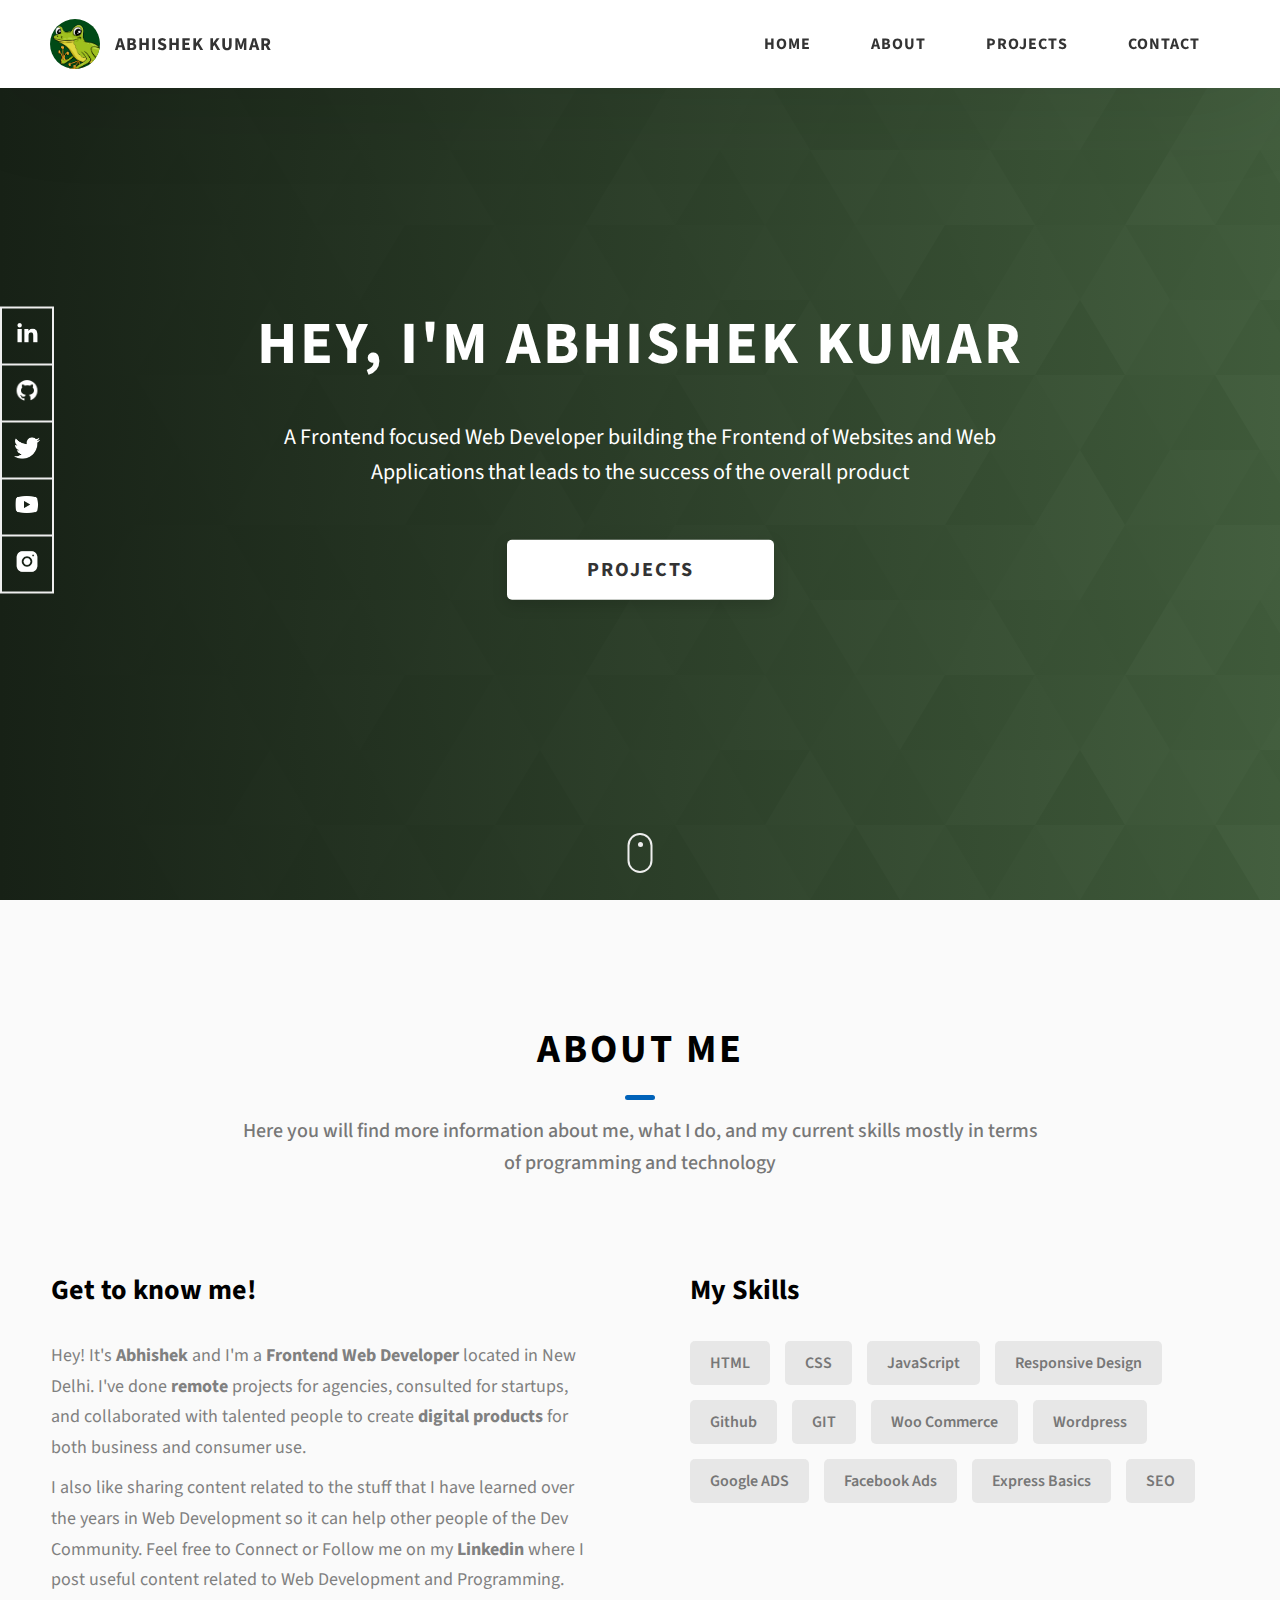
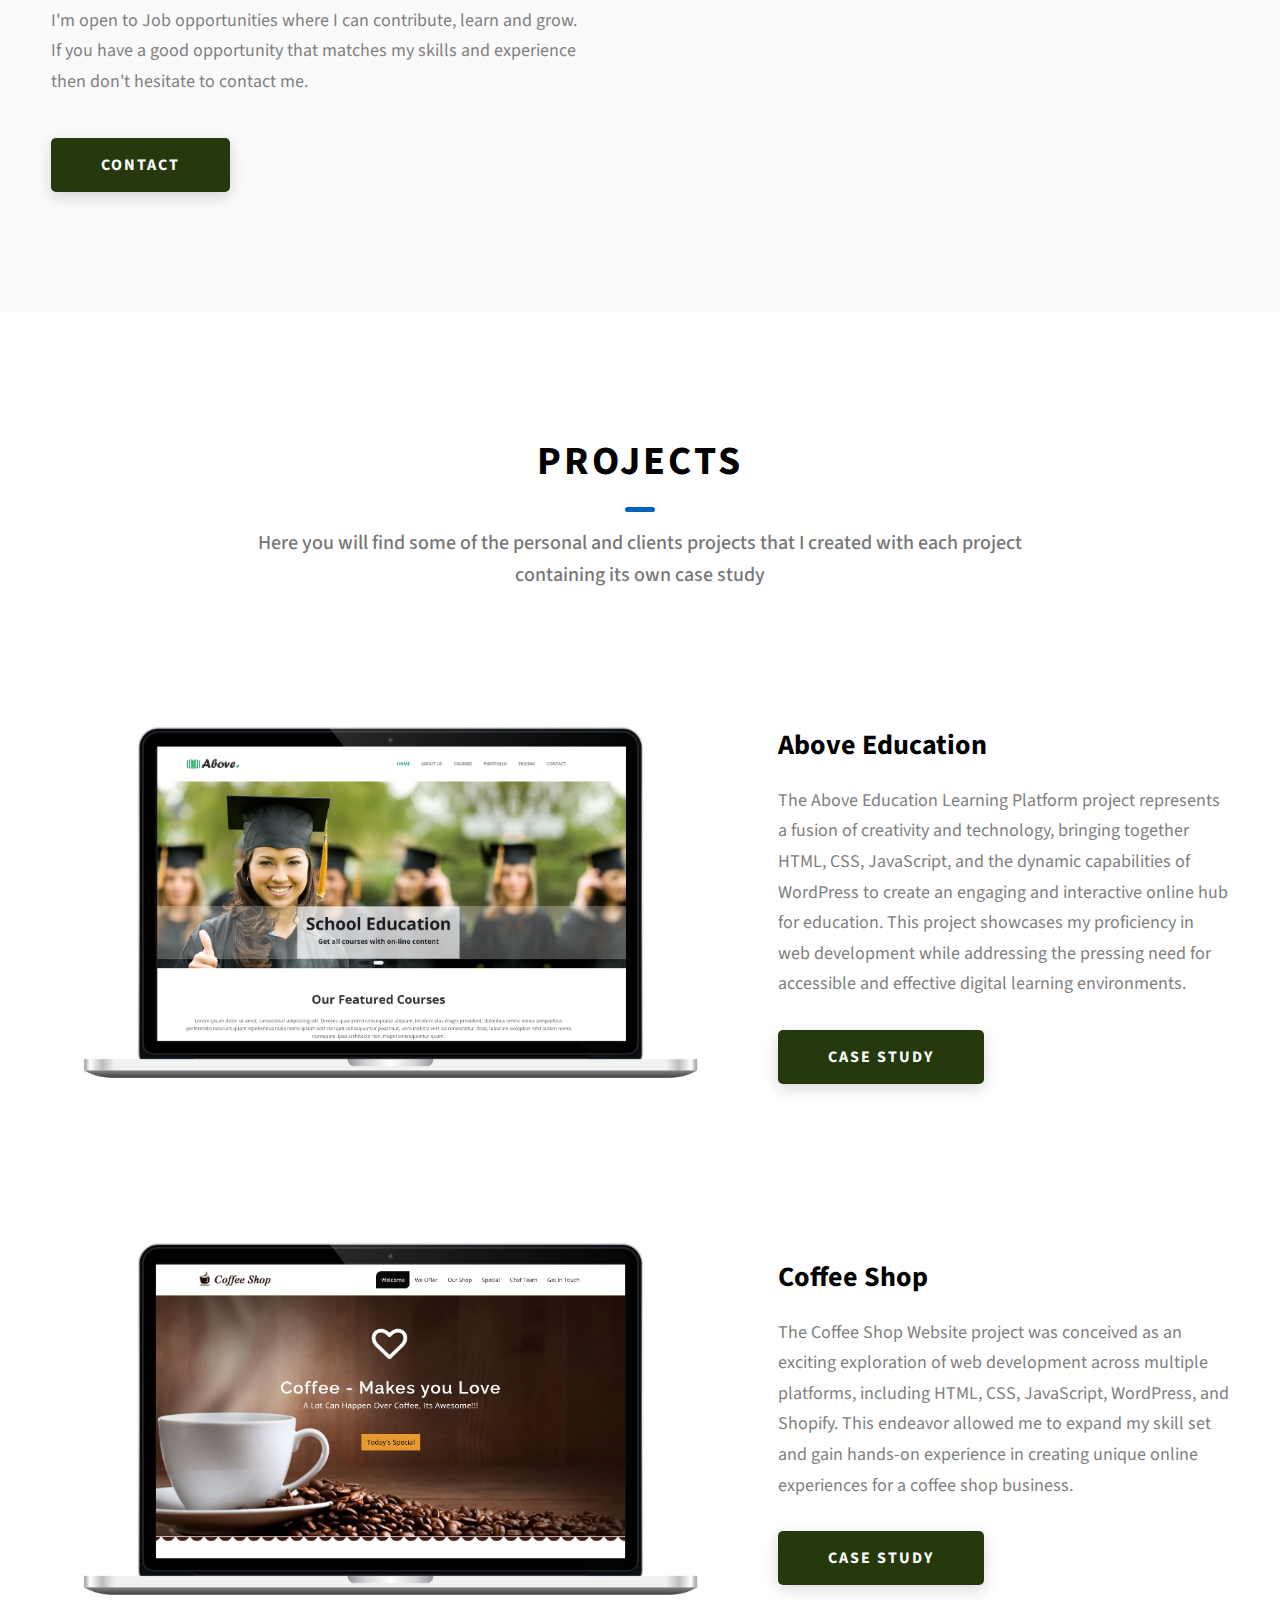
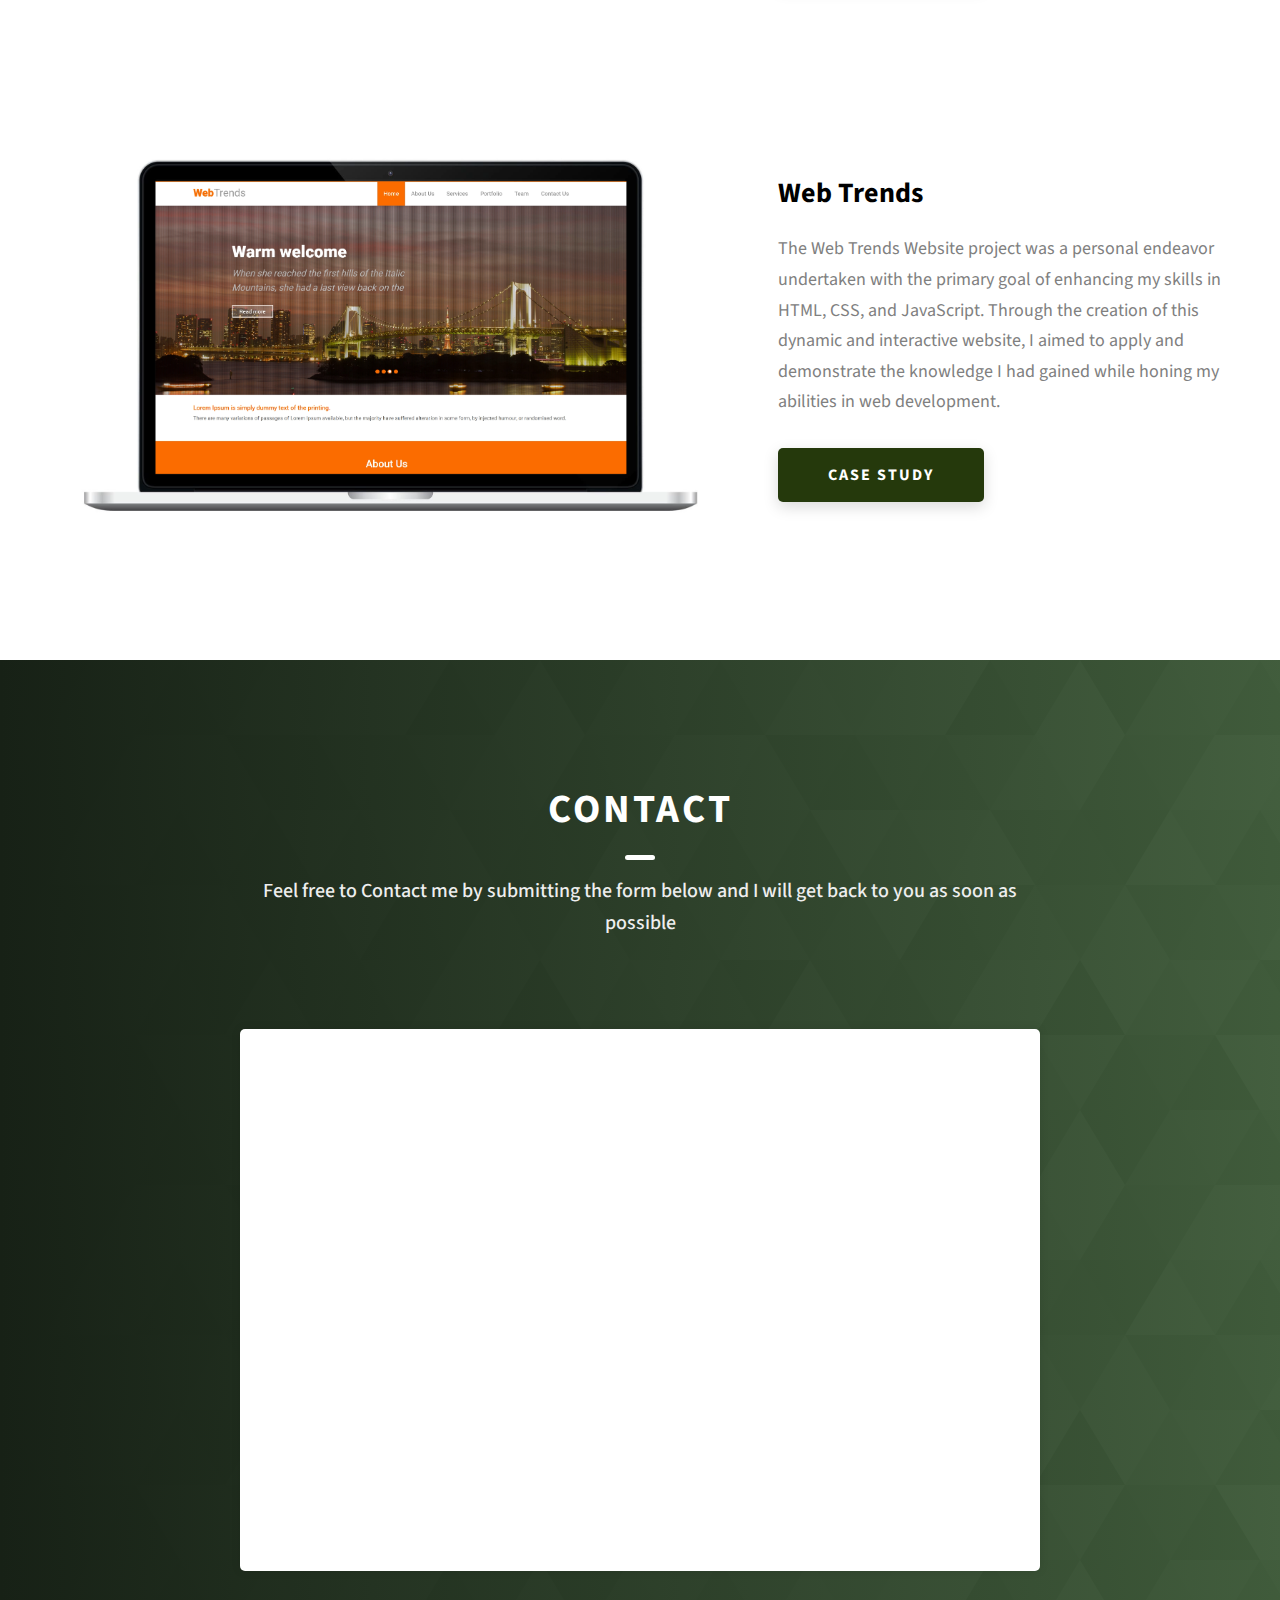
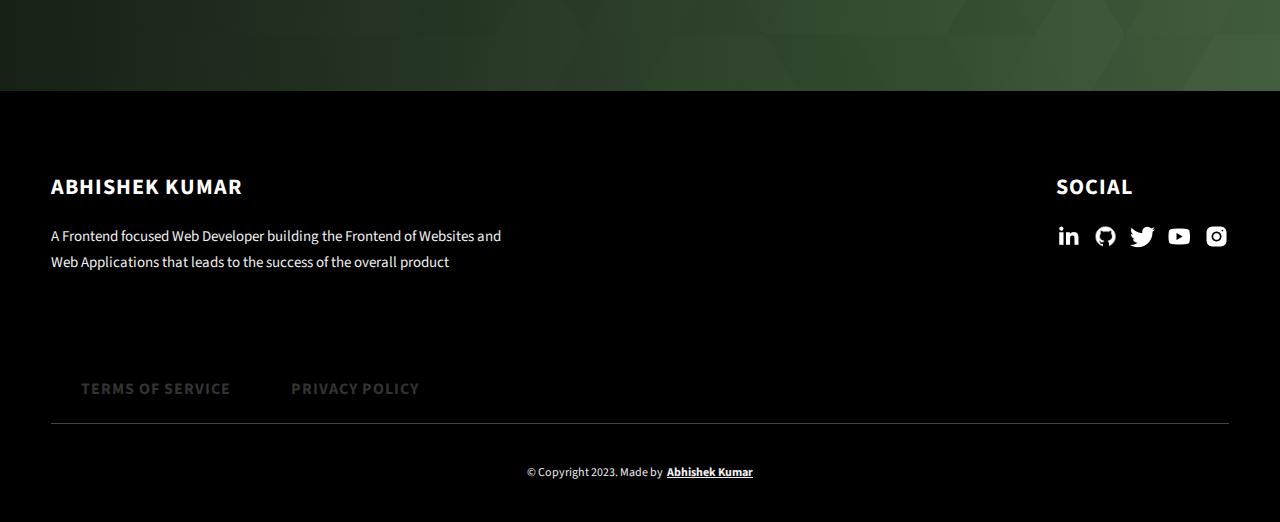
<file: index.html>
<!DOCTYPE html>
<html lang="en">
  <head>
    <meta charset="UTF-8" />
    <meta name="viewport" content="width=device-width, initial-scale=1.0" />
    <meta http-equiv="X-UA-Compatible" content="ie=edge" />
    <title>Abhishek Kumar</title>
    <link rel="icon" type="image/x-icon" href="./assets/png/web-profile.png">
    <meta name="description" content="Portfolio" />

    <link rel="stylesheet" href="css/style.css" />

    <link rel="preconnect" href="https://fonts.googleapis.com" />
    <link rel="preconnect" href="https://fonts.gstatic.com" crossorigin />
    <link
      href="https://fonts.googleapis.com/css2?family=Source+Sans+Pro:wght@400;600;700;900&display=swap"
      rel="stylesheet"
    />
    <script async src="https://pagead2.googlesyndication.com/pagead/js/adsbygoogle.js?client=ca-pub-3333634208889178"
     crossorigin="anonymous"></script>
  </head>
  <body>
    <header class="header">
      <div class="header__content">
        <div class="header__logo-container">
          <div class="header__logo-img-cont">
            <img
              src="./assets/png/web-profile.png"
              alt="Logo"
              class="header__logo-img"
            />
          </div>
          <span class="header__logo-sub">Abhishek Kumar</span>
        </div>
        <div class="header__main">
          <ul class="header__links">
            <li class="header__link-wrapper">
              <a href="./index.html" class="header__link"> Home </a>
            </li>
            <li class="header__link-wrapper">
              <a href="./index.html#about" class="header__link">About </a>
            </li>
            <li class="header__link-wrapper">
              <a href="./index.html#projects" class="header__link">
                Projects
              </a>
            </li>
            <li class="header__link-wrapper">
              <a href="./index.html#contact" class="header__link"> Contact </a>
            </li>
          </ul>
          <div class="header__main-ham-menu-cont">
            <img
              src="./assets/svg/ham-menu.svg"
              alt="hamburger menu"
              class="header__main-ham-menu"
            />
            <img
              src="./assets/svg/ham-menu-close.svg"
              alt="hamburger menu close"
              class="header__main-ham-menu-close d-none"
            />
          </div>
        </div>
      </div>
      <div class="header__sm-menu">
        <div class="header__sm-menu-content">
          <ul class="header__sm-menu-links">
            <li class="header__sm-menu-link">
              <a href="./index.html"> Home </a>
            </li>

            <li class="header__sm-menu-link">
              <a href="./index.html#about"> About </a>
            </li>

            <li class="header__sm-menu-link">
              <a href="./index.html#projects"> Projects </a>
            </li>

            <li class="header__sm-menu-link">
              <a href="./index.html#contact"> Contact </a>
            </li>
          </ul>
        </div>
      </div>
    </header>
    <section class="home-hero">
      <div class="home-hero__content">
        <h2 class="heading-primary">Hey, I'm Abhishek Kumar</h2>
        <div class="home-hero__info">
          <p class="text-primary">
            A Frontend focused Web Developer building the Frontend of Websites and Web Applications that leads to the success of the overall product 
          </p>
        </div>
        <div class="home-hero__cta">
          <a href="./#projects" class="btn btn--bg">Projects</a>
        </div>
      </div>
      <div class="home-hero__socials">
        <div class="home-hero__social">
          <a href="https://linkedin.com/in/abhishkk" class="home-hero__social-icon-link">
            <img
              src="./assets/png/linkedin-ico.png"
              alt="icon"
              class="home-hero__social-icon"
            />
          </a>
        </div>
        <div class="home-hero__social">
          <a href="https://github.com/abhishkcodes" class="home-hero__social-icon-link">
            <img
              src="./assets/png/github-ico.png"
              alt="icon"
              class="home-hero__social-icon"
            />
          </a>
        </div>
        <div class="home-hero__social">
          <a href="https://twitter.com/druidscode" class="home-hero__social-icon-link">
            <img
              src="./assets/png/twitter-ico.png"
              alt="icon"
              class="home-hero__social-icon"
            />
          </a>
        </div>
        <div class="home-hero__social">
          <a href="https://youtube.com/@not_abhishk" class="home-hero__social-icon-link">
            <img
              src="./assets/png/yt-ico.png"
              alt="icon"
              class="home-hero__social-icon"
            />
          </a>
        </div>
        <div class="home-hero__social">
          <a
            href="https://instagram.com/not_abhishk"
            class="home-hero__social-icon-link home-hero__social-icon-link--bd-none"
          >
            <img
              src="./assets/png/insta-ico.png"
              alt="icon"
              class="home-hero__social-icon"
            />
          </a>
        </div>
      </div>
      <div class="home-hero__mouse-scroll-cont">
        <div class="mouse"></div>
      </div>
    </section>
    <section id="about" class="about sec-pad">
      <div class="main-container">
        <h2 class="heading heading-sec heading-sec__mb-med">
          <span class="heading-sec__main">About Me</span>
          <span class="heading-sec__sub">
            Here you will find more information about me, what I do, and my current skills mostly in terms of programming and technology 
          </span>
        </h2>
        <div class="about__content">
          <div class="about__content-main">
            <h3 class="about__content-title">Get to know me!</h3>
            <div class="about__content-details">
              <p class="about__content-details-para">
                Hey! It's
                <strong>Abhishek</strong>
                and I'm a <strong> Frontend Web Developer </strong> located in
                New Delhi. I've done
                <strong> remote </strong>
                projects for agencies, consulted for startups, and collaborated
                with talented people to create
                <strong>digital products </strong>
                for both business and consumer use.
              </p>
              <p class="about__content-details-para">
                I also like sharing content related to the stuff that I have learned over the years in Web Development so it can help other people of the Dev Community. Feel free to Connect or Follow me on my <strong><a rel="noreferrer" href="https://linkedin.com/in/abhishkk" target="_blank">Linkedin</a></strong> where I post useful content related to Web Development and Programming.
              </p>
              <p class="about__content-details-para">I'm open to Job opportunities where I can contribute, learn and grow. If you have a good opportunity that matches my skills and experience then don't hesitate to contact me.</p>
            </div>
            <a href="./#contact" class="btn btn--med btn--theme dynamicBgClr"
              >Contact</a
            >
          </div>
          <div class="about__content-skills">
            <h3 class="about__content-title">My Skills</h3>
            <div class="skills">
              <div class="skills__skill">HTML</div>
              <div class="skills__skill">CSS</div>
              <div class="skills__skill">JavaScript</div>
              <div class="skills__skill">Responsive Design</div>
              <div class="skills__skill">Github</div>
              <div class="skills__skill">GIT</div>
              <div class="skills__skill">Woo Commerce</div>
              <div class="skills__skill">Wordpress</div>
              <div class="skills__skill">Google ADS</div>
              <div class="skills__skill">Facebook Ads</div>
              <div class="skills__skill">Express Basics</div>
              <div class="skills__skill">SEO</div>
            </div>
          </div>
        </div>
      </div>
    </section>
    <section id="projects" class="projects sec-pad">
      <div class="main-container">
        <h2 class="heading heading-sec heading-sec__mb-bg">
          <span class="heading-sec__main">Projects</span>
          <span class="heading-sec__sub">
            Here you will find some of the personal and clients projects that I created with each project containing its own case study 
          </span>
        </h2>

        <div class="projects__content">
          <div class="projects__row">
            <div class="projects__row-img-cont">
              <img
                src="./assets/jpeg/project-mockup-example01.png"
                alt="Software Screenshot"
                class="projects__row-img"
                loading="lazy"
              />
            </div>
            <div class="projects__row-content">
              <h3 class="projects__row-content-title">Above Education</h3>
              <p class="projects__row-content-desc">
              The Above Education Learning Platform project represents a fusion of creativity and technology, bringing together HTML, CSS, JavaScript, and the dynamic capabilities of WordPress to create an engaging and interactive online hub for education. This project showcases my proficiency in web development while addressing the pressing need for accessible and effective digital learning environments.
              </p>
              <a
                href="./project-1.html"
                class="btn btn--med btn--theme dynamicBgClr"
                target="_blank"
                >Case Study</a
              >
            </div>
          </div>
          <div class="projects__row">
            <div class="projects__row-img-cont">
              <img
                src="./assets/jpeg/project-mockup-example02.png"
                alt="Software Screenshot"
                class="projects__row-img"
                loading="lazy"
              />
            </div>
            <div class="projects__row-content">
              <h3 class="projects__row-content-title">Coffee Shop</h3>
              <p class="projects__row-content-desc">
                The Coffee Shop Website project was conceived as an exciting exploration of web development across multiple platforms, including HTML, CSS, JavaScript, WordPress, and Shopify. This endeavor allowed me to expand my skill set and gain hands-on experience in creating unique online experiences for a coffee shop business.
              </p>
              <a
                href="./project-2.html"
                class="btn btn--med btn--theme dynamicBgClr"
                target="_blank"
                >Case Study</a
              >
            </div>
          </div>
          <div class="projects__row">
            <div class="projects__row-img-cont">
              <img
                src="./assets/jpeg/project-mockup-example03.png"
                alt="Software Screenshot"
                class="projects__row-img"
                loading="lazy"
              />
            </div>
            <div class="projects__row-content">
              <h3 class="projects__row-content-title">Web Trends</h3>
              <p class="projects__row-content-desc">
              The Web Trends Website project was a personal endeavor undertaken with the primary goal of enhancing my skills in HTML, CSS, and JavaScript. Through the creation of this dynamic and interactive website, I aimed to apply and demonstrate the knowledge I had gained while honing my abilities in web development.
              </p>
              <a
                href="./project-3.html"
                class="btn btn--med btn--theme dynamicBgClr"
                target="_blank"
                >Case Study</a
              >
            </div>
          </div>
        </div>
      </div>
    </section>
    <section id="contact" class="contact sec-pad dynamicBg">
      <div class="main-container">
        <h2 class="heading heading-sec heading-sec__mb-med">
          <span class="heading-sec__main heading-sec__main--lt">Contact</span>
          <span class="heading-sec__sub heading-sec__sub--lt">
            Feel free to Contact me by submitting the form below and I will get back to you as soon as possible 
          </span>
        </h2>
        <div class="contact__form-container">
        <iframe data-tally-src="https://tally.so/embed/3qDO67?hideTitle=1&transparentBackground=1&dynamicHeight=1" loading="lazy" width="100%" height="457" frameborder="0" marginheight="0" marginwidth="0" title="Contact Us"></iframe><script>var d=document,w="https://tally.so/widgets/embed.js",v=function(){"undefined"!=typeof Tally?Tally.loadEmbeds():d.querySelectorAll("iframe[data-tally-src]:not([src])").forEach((function(e){e.src=e.dataset.tallySrc}))};if("undefined"!=typeof Tally)v();else if(d.querySelector('script[src="'+w+'"]')==null){var s=d.createElement("script");s.src=w,s.onload=v,s.onerror=v,d.body.appendChild(s);}</script>
      </div>
        <!--
        <div class="contact__form-container">
          <form action="#" class="contact__form">
            <div class="contact__form-field">
              <label class="contact__form-label" for="name">Name</label>
              <input
                required
                placeholder="Enter Your Name"
                type="text"
                class="contact__form-input"
                name="name"
                id="name"
              />
            </div>
            <div class="contact__form-field">
              <label class="contact__form-label" for="email">Email</label>
              <input
                required
                placeholder="Enter Your Email"
                type="text"
                class="contact__form-input"
                name="email"
                id="email"
              />
            </div>
            <div class="contact__form-field">
              <label class="contact__form-label" for="message">Message</label>
              <textarea
                required
                cols="30"
                rows="10"
                class="contact__form-input"
                placeholder="Enter Your Message"
                name="message"
                id="message"
              ></textarea>
            </div>
            <button type="submit" class="btn btn--theme contact__btn">
              Submit
            </button>
          </form>
        </div>
        -->
      </div>
    </section>
    <footer class="main-footer">
      <div class="main-container">
        <div class="main-footer__upper">
          <div class="main-footer__row main-footer__row-1">
            <h2 class="heading heading-sm main-footer__heading-sm">
              <span>Social</span>
            </h2>
            <div class="main-footer__social-cont">
              <a target="_blank" rel="noreferrer" href="https://linkedin.com/in/abhishkk">
                <img
                  class="main-footer__icon"
                  src="./assets/png/linkedin-ico.png"
                  alt="icon"
                />
              </a>
              <a target="_blank" rel="noreferrer" href="https://github.com/abhishkcodes">
                <img
                  class="main-footer__icon"
                  src="./assets/png/github-ico.png"
                  alt="icon"
                />
              </a>
              <a target="_blank" rel="noreferrer" href="https://twitter.com/druidscode">
                <img
                  class="main-footer__icon"
                  src="./assets/png/twitter-ico.png"
                  alt="icon"
                />
              </a>
              <a target="_blank" rel="noreferrer" href="https://youtube.com/@not_abhishk">
                <img
                  class="main-footer__icon"
                  src="./assets/png/yt-ico.png"
                  alt="icon"
                />
              </a>
              <a target="_blank" rel="noreferrer" href="https://instagram.com/not_abhishk">
                <img
                  class="main-footer__icon main-footer__icon--mr-none"
                  src="./assets/png/insta-ico.png"
                  alt="icon"
                />
              </a>
            </div>
          </div>
          <div class="main-footer__row main-footer__row-2">
            <h4 class="heading heading-sm text-lt">Abhishek Kumar</h4>
            <p class="main-footer__short-desc">
              A Frontend focused Web Developer building the Frontend of Websites and Web Applications that leads to the success of the overall product 
            </p>
          </div>
        </div>

        <div class="header__main">
          <ul class="header__links">
            <li class="header__link-wrapper">
              <a href="./tos.html" class="header__link"> Terms of Service </a>
            </li>
            <li class="header__link-wrapper">
              <a href="./policy.html" class="header__link">Privacy Policy </a>
            </li>
          </ul>
        </div>

        <!-- If you give me some credit or shoutout here by linking to my website, then it will be a big thing for me and will help me a lot :) -->
        <div class="main-footer__lower">
          &copy; Copyright 2023. Made by
          <a rel="noreferrer" target="_blank" href="https://kumarprojects.com"
            >Abhishek Kumar</a
          >
        </div>
      </div>
    </footer>

    <script src="./index.js"></script>
  </body>
</html>
</file>
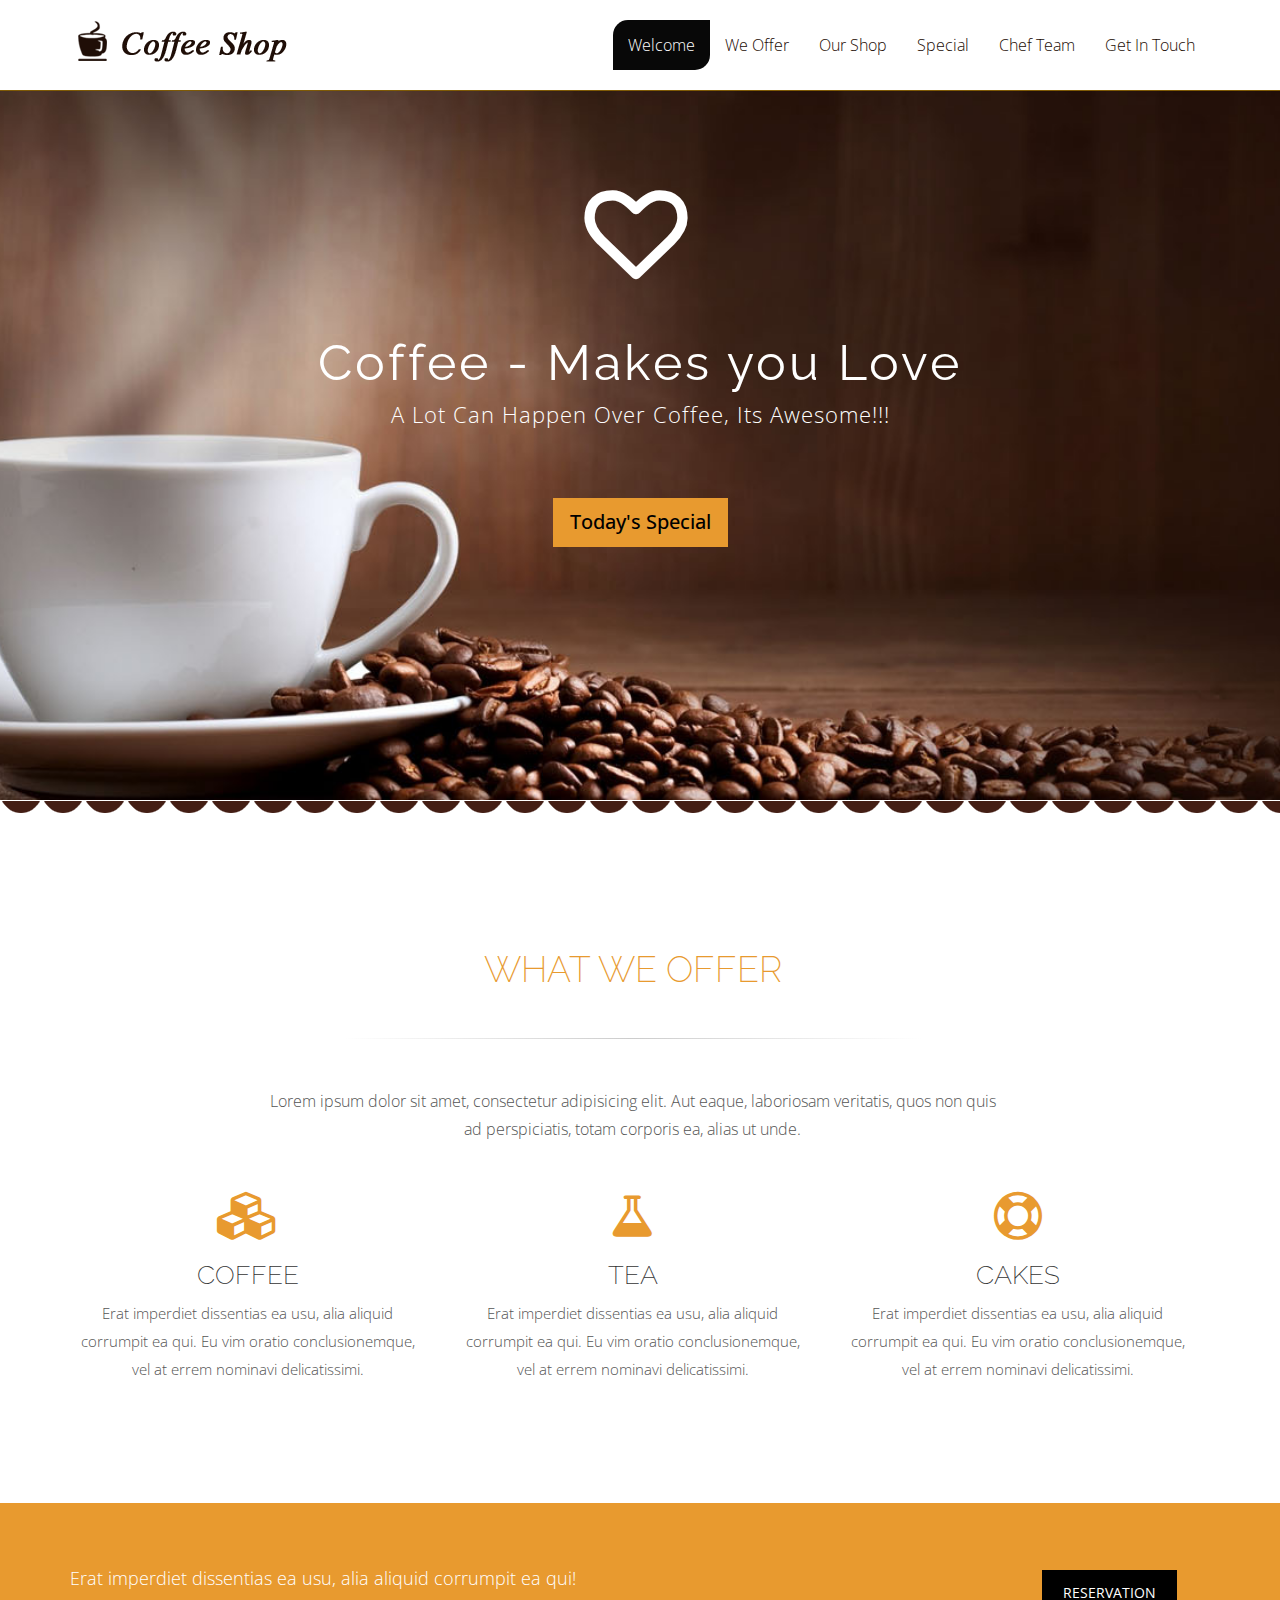
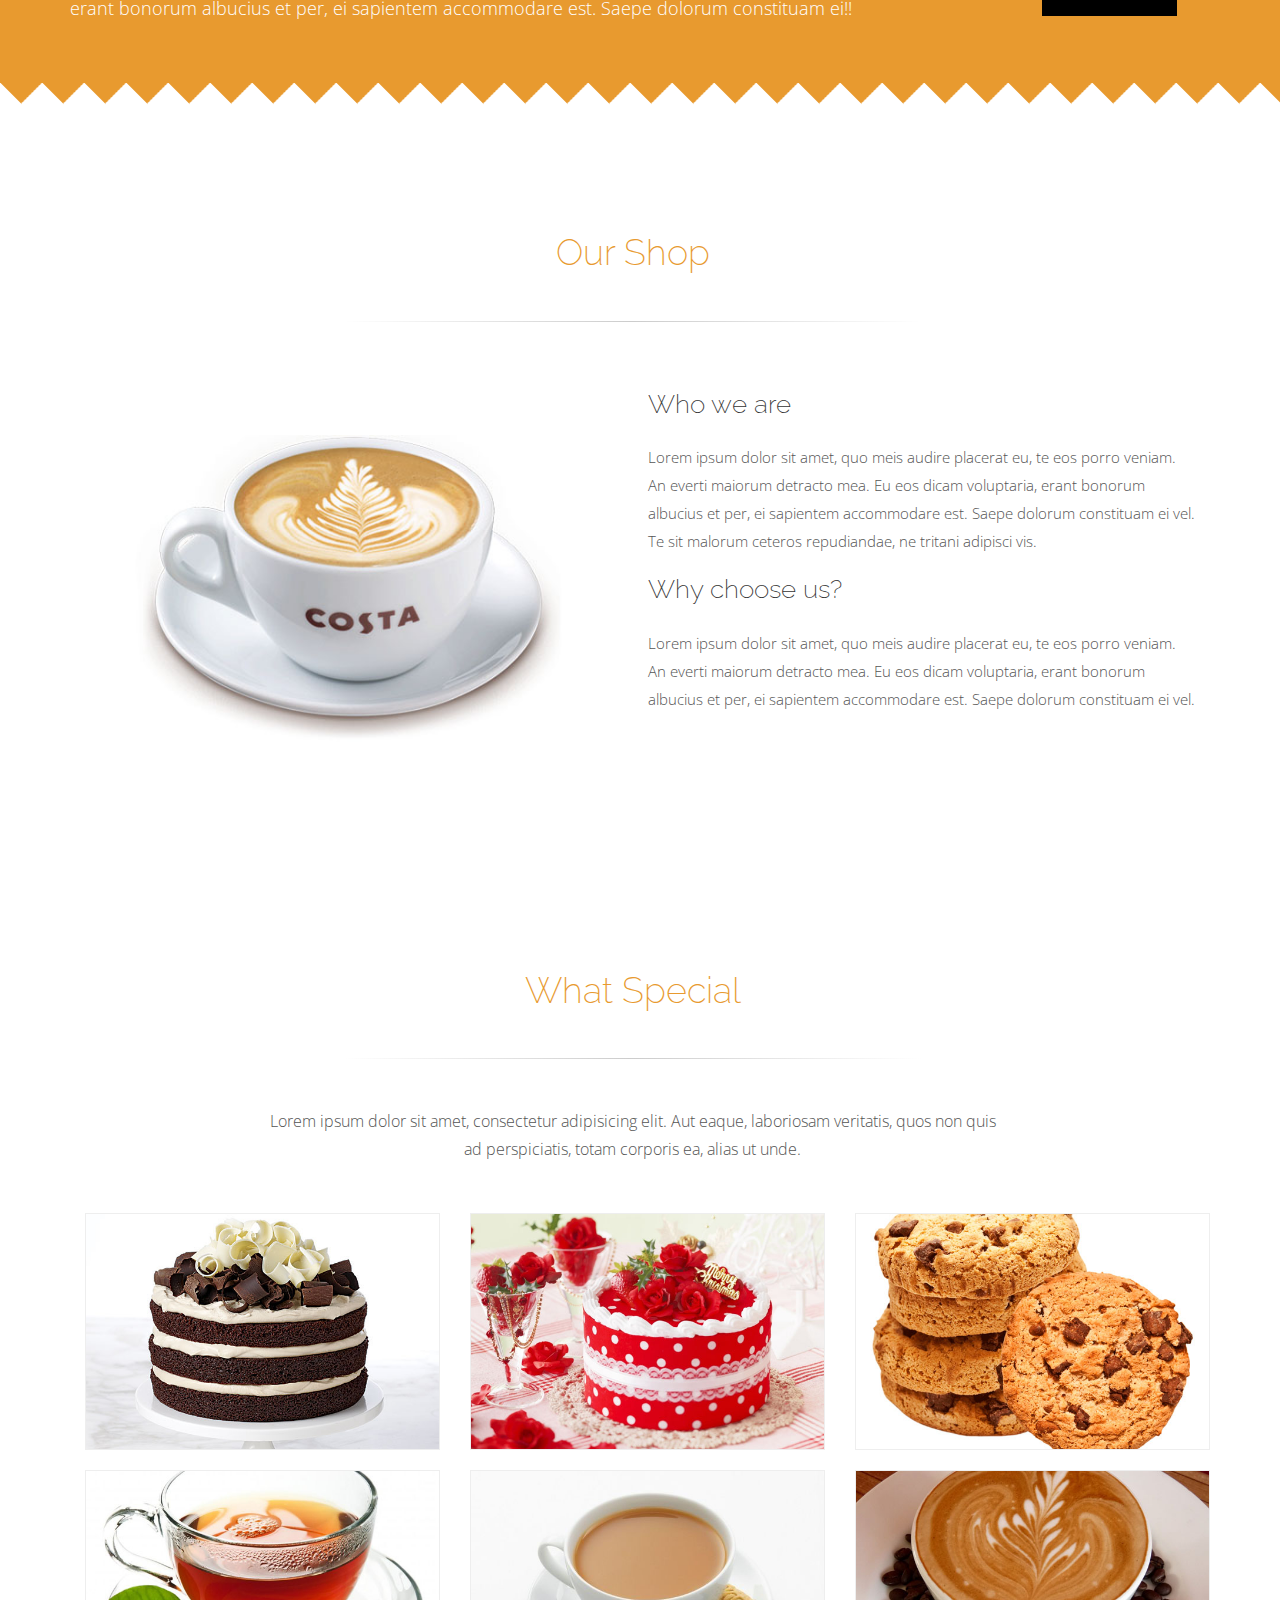
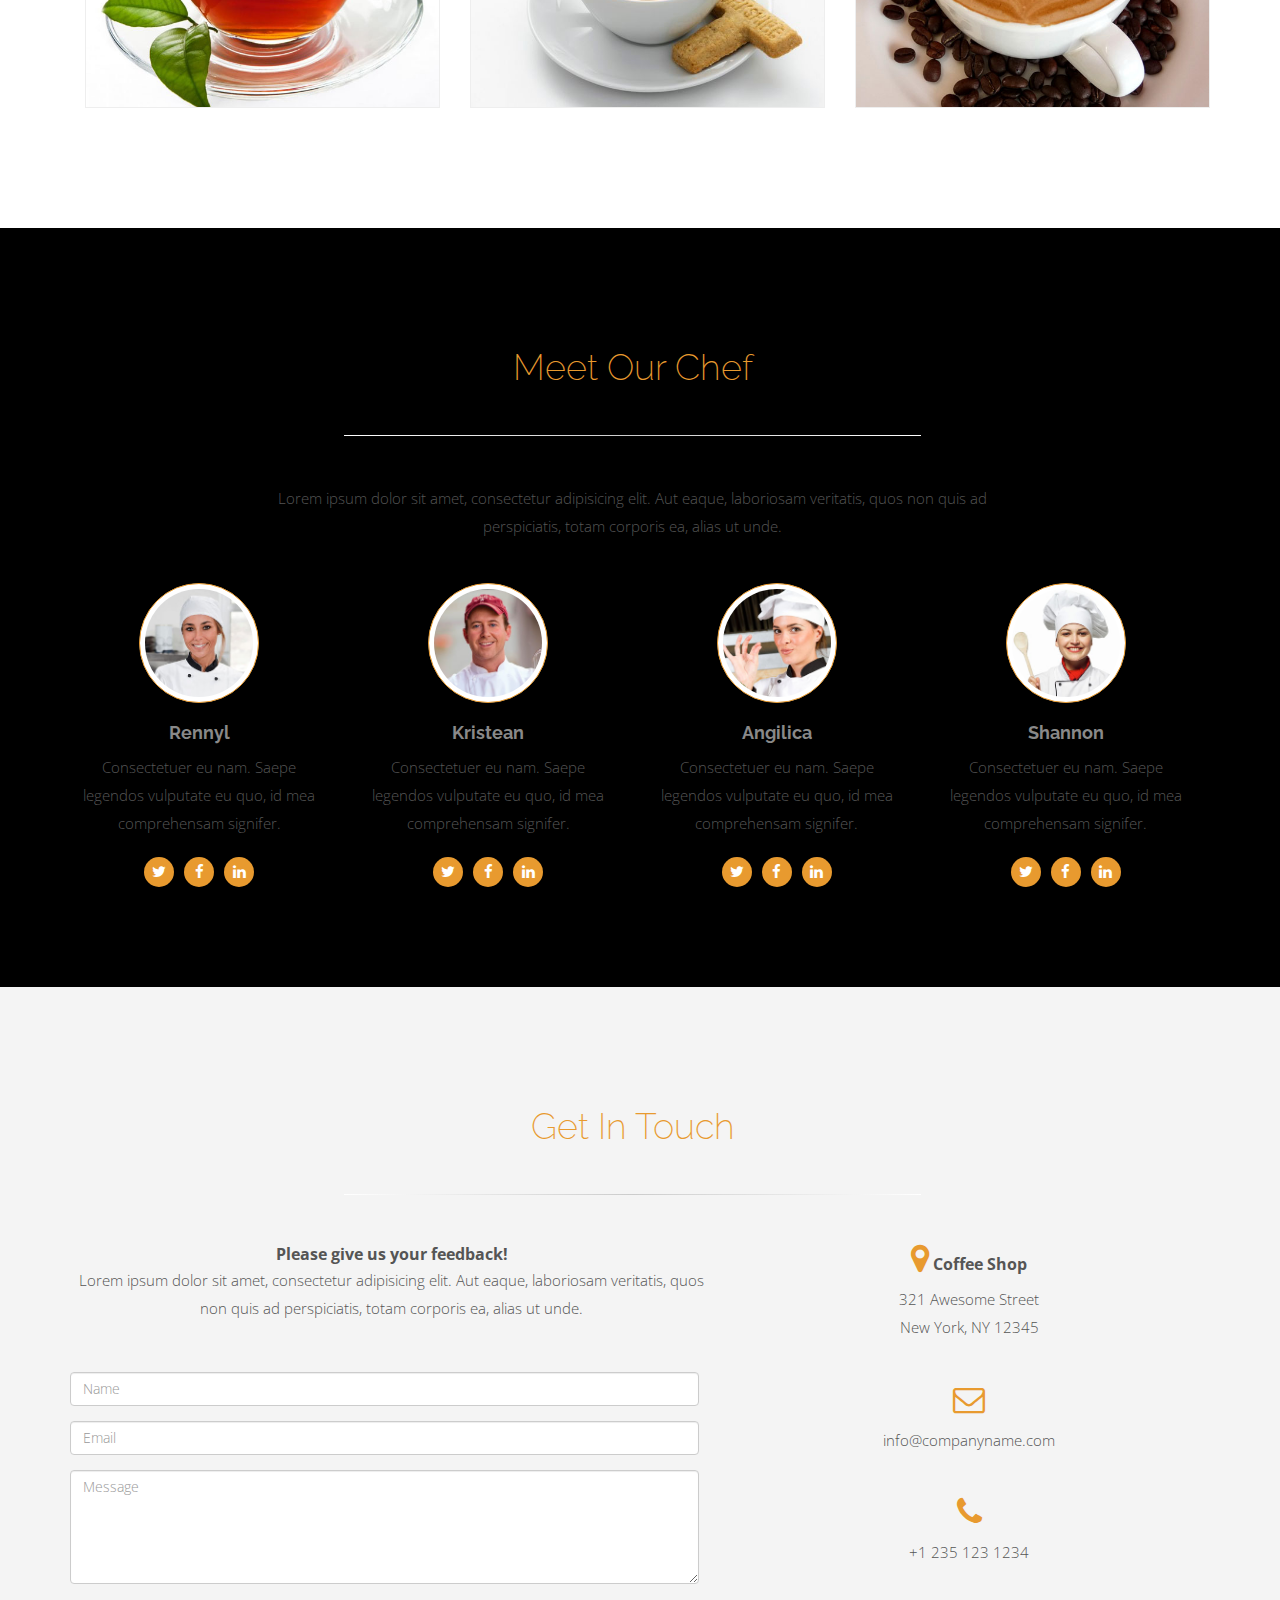
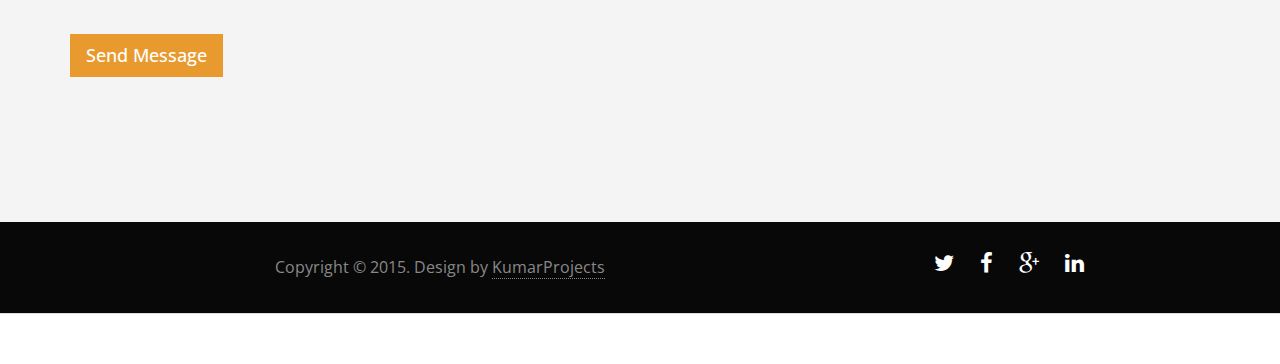
<file: project-2/index.html>
<!DOCTYPE html>
<html lang="en">
<head>
<meta charset="utf-8">
<meta name="viewport" content="width=device-width, initial-scale=1.0">
<meta name="description" content="">
<meta name="author" content="kumarprojects">
<title>Coffee Shop</title>
<link rel="icon" type="image/x-icon" href="./assets/png/web-profile.png">

<!-- Bootstrap core CSS -->
<link href="assets/css/bootstrap.css" rel="stylesheet">

<!-- Custom CSS -->
<link href="assets/css/styles.css" rel="stylesheet">
<link href="assets/css/font-awesome.min.css" rel="stylesheet">
<link href="assets/css/animate-custom.css" rel="stylesheet"> 
<script src="assets/js/jquery.min.js"></script>
<script type="text/javascript" src="assets/js/modernizr.custom.js"></script>

<!-- HTML5 Shim and Respond.js IE8 support of HTML5 elements and media queries --> 
<!--[if lt IE 9]>
        <script src="https://oss.maxcdn.com/libs/html5shiv/3.7.0/html5shiv.js"></script>
        <script src="https://oss.maxcdn.com/libs/respond.js/1.4.2/respond.min.js"></script>
    <![endif]-->

</head>
<body data-target="#navbar-main">
<div id="navbar-main"> 
  <!-- Fixed navbar -->
  <div class="navbar navbar-inverse navbar-fixed-top">
    <div class="container">
	 
      <div class="navbar-header">
	   <div class="pull-left logo">
        <a class="" href="#home"><img src="assets/img/logo.png" /></a>
       </div>
        <button type="button" class="navbar-toggle" data-toggle="collapse" data-target=".navbar-collapse"> <span class="icon-bar"></span> <span class="icon-bar"></span> <span class="icon-bar"></span> </button>
        </div>
      <div class="navbar-collapse collapse">
        <ul class="nav navbar-nav pull-right">
          <li><a href="#home-section" class="smoothScroll">Welcome</a></li>
          <li> <a href="#services" class="smoothScroll">We Offer</a></li>		  
          <li> <a href="#about" class="smoothScroll"> Our Shop</a></li>
          <li> <a href="#portfolio" class="smoothScroll"> Special</a></li>
          <li> <a href="#team" class="smoothScroll"> Chef Team</a></li>
          <li> <a href="#contact" class="smoothScroll"> Get In Touch</a></li>
        </ul>
      </div>
      <!--/.nav-collapse --> 
    </div>
  </div>
</div>

<!-- ==== HEADERWRAP ==== -->
<div id="home-section">
<div id="headerwrap" name="home">
  <header class="clearfix tb"> 
 <div class="tb-cell text-center">
 <i class="fa fa-heart-o icon"></i>
    <h1>Coffee - Makes you Love</h1>
    <p>A Lot Can Happen Over Coffee, Its Awesome!!! </p>
    <a href="#portfolio" class="smoothScroll btn btn-lg">Today's Special</a> 
	</div>
	</header>
</div>

</div>
<div class="div-pattern2"></div>
<!-- /headerwrap --> 



<!-- ==== SERVICES ==== -->
<div id="services" name="services">
  <div class="container">
    <div class="row">
      <h2 class="centered">WHAT WE OFFER</h2>
      <hr>
      <div class="col-lg-8 col-lg-offset-2">
        <p class="large">Lorem ipsum dolor sit amet, consectetur adipisicing elit. Aut eaque, laboriosam veritatis, quos non quis ad perspiciatis, totam corporis ea, alias ut unde.</p>
      </div>
      <div class="col-lg-4 callout"> <i class="fa fa-cubes fa-3x"></i>
        <h3>COFFEE</h3>
        <p>Erat imperdiet dissentias ea usu, alia aliquid corrumpit ea qui. Eu vim oratio conclusionemque, vel at errem nominavi delicatissimi.</p>
      </div>
      <div class="col-lg-4 callout"> <i class="fa fa-flask fa-3x"></i>
        <h3>TEA</h3>
        <p>Erat imperdiet dissentias ea usu, alia aliquid corrumpit ea qui. Eu vim oratio conclusionemque, vel at errem nominavi delicatissimi.</p>
      </div>
      <div class="col-lg-4 callout"> <i class="fa fa-life-ring fa-3x"></i>
        <h3>CAKES</h3>
        <p>Erat imperdiet dissentias ea usu, alia aliquid corrumpit ea qui. Eu vim oratio conclusionemque, vel at errem nominavi delicatissimi.</p>
      </div>
    </div>
    <!-- row --> 
  </div>
</div>
<!-- container --> 
<section class="hero-section section">  
        <div class="container">
            <div class="highlight tb">
                <div class="tb-cell">
                    <p>Erat imperdiet dissentias ea usu, alia aliquid corrumpit ea qui!</br>
					erant bonorum albucius et per, ei sapientem accommodare est. Saepe dolorum constituam ei!!</p>
                </div>
                <div class="links tb-cell">
                    <div class="reservation-link">
                        <a href="#" class="btn reservation-btn">RESERVATION</a> 
                    </div> 
                </div>
            </div>
        </div>
		
    </section>
	<div class="div-pattern"></div>
<!-- ==== ABOUT ==== -->
<div id="about" name="about">
  <div class="container">
    <div class="row white">
      <h2 class="centered">Our Shop</h2>
      <hr>
      <div class="col-md-6"> <img class="img-responsive" src="assets/img/about/about1.jpg" align=""> </div>
      <div class="col-md-6">
        <h3>Who we are</h3>
        <p>Lorem ipsum dolor sit amet, quo meis audire placerat eu, te eos porro veniam. An everti maiorum detracto mea. Eu eos dicam voluptaria, erant bonorum albucius et per, ei sapientem accommodare est. Saepe dolorum constituam ei vel. Te sit malorum ceteros repudiandae, ne tritani adipisci vis.</p>
        <h3>Why choose us?</h3>
        <p>Lorem ipsum dolor sit amet, quo meis audire placerat eu, te eos porro veniam. An everti maiorum detracto mea. Eu eos dicam voluptaria, erant bonorum albucius et per, ei sapientem accommodare est. Saepe dolorum constituam ei vel.</p>
      </div>
    </div>
    <!-- row --> 
  </div>
</div>
<!-- container --> 
<!-- ==== PORTFOLIO ==== -->
<div id="portfolio" name="portfolio">
  <div class="container">
    <div class="row">
      <h2 class="centered">What Special</h2>
      <hr>
      <div class="col-lg-8 col-lg-offset-2 centered">
        <p class="large">Lorem ipsum dolor sit amet, consectetur adipisicing elit. Aut eaque, laboriosam veritatis, quos non quis ad perspiciatis, totam corporis ea, alias ut unde.</p>
      </div>
    </div>
    <!-- /row -->
    <div class="container">
      <div class="row"> 
        
        <!-- PORTFOLIO IMAGE 1 -->
        <div class="col-md-4 ">
          <div class="grid overlay">
            <figure> <img class="img-responsive" src="assets/img/portfolio/folio01.jpg" alt="">
              <figcaption>
                <h5>Coco Cake</h5>
                <a data-toggle="modal" href="#myModal" class="btn btn-default">More Details</a> </figcaption>
              <!-- /figcaption --> 
            </figure>
            <!-- /figure --> 
          </div>
          <!-- /grid-overlay --> 
        </div> 
        
        <div class="modal fade" id="myModal" tabindex="-1" role="dialog" aria-labelledby="myModalLabel" aria-hidden="true">
          <div class="modal-dialog">
            <div class="modal-content">
              <div class="modal-header">
                <button type="button" class="close" data-dismiss="modal" aria-hidden="true">&times;</button>
                <h4 class="modal-title">Rose Cake</h4>
              </div>
              <div class="modal-body">
                <p><img class="img-responsive" src="assets/img/portfolio/folio01-preview.jpg" alt=""></p>
                <p>Lorem ipsum dolor sit amet, quo meis audire placerat eu, te eos porro veniam. An everti maiorum detracto mea. </p> 
              </div> 
            </div>
            <!-- /.modal-content --> 
          </div>
          <!-- /.modal-dialog --> 
        </div>
        <!-- /.modal --> 
        
        <!-- PORTFOLIO IMAGE 2 -->
        <div class="col-md-4">
          <div class="grid overlay">
            <figure> <img class="img-responsive" src="assets/img/portfolio/folio02.jpg" alt="">
              <figcaption>
                <h5>Green Tea</h5>
                <a data-toggle="modal" href="#myModal" class="btn btn-default">More Details</a> </figcaption>
              <!-- /figcaption --> 
            </figure>
            <!-- /figure --> 
          </div>
          <!-- /grid-overlay --> 
        </div>
        
        <!-- PORTFOLIO IMAGE 3 -->
        <div class="col-md-4">
          <div class="grid overlay">
            <figure> <img class="img-responsive" src="assets/img/portfolio/folio03.jpg" alt="">
              <figcaption>
                <h5>Cappuccino</h5>
                <a data-toggle="modal" href="#myModal" class="btn btn-default">More Details</a> </figcaption>
              <!-- /figcaption --> 
            </figure>
            <!-- /figure --> 
          </div>
          <!-- /grid-overlay --> 
        </div>
      </div>
      <!-- /row --> 
      
      <!-- PORTFOLIO IMAGE 4 -->
      <div class="row">
        <div class="col-md-4 ">
          <div class="grid overlay">
            <figure> <img class="img-responsive" src="assets/img/portfolio/folio04.jpg" alt="">
              <figcaption>
                <h5>Green Tea</h5>
                <a data-toggle="modal" href="#myModal" class="btn btn-default">More Details</a> </figcaption>
              <!-- /figcaption --> 
            </figure>
            <!-- /figure --> 
          </div>
          <!-- /grid-overlay --> 
        </div>
        
        <!-- PORTFOLIO IMAGE 5 -->
        <div class="col-md-4">
          <div class="grid overlay">
            <figure> <img class="img-responsive" src="assets/img/portfolio/folio05.jpg" alt="">
              <figcaption>
                <h5>Cookies</h5>
                <a data-toggle="modal" href="#myModal" class="btn btn-default">More Details</a> </figcaption>
              <!-- /figcaption --> 
            </figure>
            <!-- /figure --> 
          </div>
          <!-- /grid-overlay --> 
        </div>
        
        <!-- PORTFOLIO IMAGE 6 -->
        <div class="col-md-4">
          <div class="grid overlay">
            <figure> <img class="img-responsive" src="assets/img/portfolio/folio06.jpg" alt="">
              <figcaption>
                <h5>Cake</h5>
                <a data-toggle="modal" href="#myModal" class="btn btn-default">More Details</a> </figcaption>
              <!-- /figcaption --> 
            </figure>
            <!-- /figure --> 
          </div>
          <!-- /grid-overlay --> 
        </div>
        <!-- /col --> 
      </div>
      <!-- /row --> 
    </div>
    <!-- /row --> 
  </div>
</div>
<!-- /container --> 

<!-- ==== TEAM MEMBERS ==== -->
<div id="team" name="team">
  <div class="container">
    <div class="row centered">
      <h2 class="centered">Meet Our Chef</h2>
      <hr>
	   <div class="col-lg-8 col-lg-offset-2 centered">
        <p>Lorem ipsum dolor sit amet, consectetur adipisicing elit. Aut eaque, laboriosam veritatis, quos non quis ad perspiciatis, totam corporis ea, alias ut unde.</p>
		<br/>
      </div>
      <div class="col-lg-3 centered"> <img class="img img-circle" src="assets/img/team/team01.jpg" height="120px" width="120px" alt="">
        <h4><strong>Rennyl</strong></h4>
        <p>Consectetuer eu nam. Saepe legendos vulputate eu quo, id mea comprehensam signifer.</p>
        <a href="#"><i class="fa fa-twitter"></i></a> <a href="#"><i class="fa fa-facebook"></i></a> <a href="#"><i class="fa fa-linkedin"></i></a> </div>
      <div class="col-lg-3 centered"> <img class="img img-circle" src="assets/img/team/team02.jpg" height="120px" width="120px" alt="">
        <h4><b>Kristean</b></h4>
        <p>Consectetuer eu nam. Saepe legendos vulputate eu quo, id mea comprehensam signifer.</p>
        <a href="#"><i class="fa fa-twitter"></i></a> <a href="#"><i class="fa fa-facebook"></i></a> <a href="#"><i class="fa fa-linkedin"></i></a> </div>
      <div class="col-lg-3 centered"> <img class="img img-circle" src="assets/img/team/team03.jpg" height="120px" width="120px" alt="">
        <h4><b>Angilica</b></h4>
        <p>Consectetuer eu nam. Saepe legendos vulputate eu quo, id mea comprehensam signifer.</p>
        <a href="#"><i class="fa fa-twitter"></i></a> <a href="#"><i class="fa fa-facebook"></i></a> <a href="#"><i class="fa fa-linkedin"></i></a> </div>
      <div class="col-lg-3 centered"> <img class="img img-circle" src="assets/img/team/team04.jpg" height="120px" width="120px" alt="">
        <h4><b>Shannon</b></h4>
        <p>Consectetuer eu nam. Saepe legendos vulputate eu quo, id mea comprehensam signifer.</p>
        <a href="#"><i class="fa fa-twitter"></i></a> <a href="#"><i class="fa fa-facebook"></i></a> <a href="#"><i class="fa fa-linkedin"></i></a> </div>
     
    </div>
  </div>
  <!-- row --> 
</div>
<!-- container --> 

<!-- ==== CONTACT ==== -->
<div id="contact" name="contact">
  <div class="container">
    <div class="row">
      <h2 class="centered">Get In Touch</h2>
      <hr>
    
    </div>
    <div class="row">
      <div class="col-md-7">
	  <strong>Please give us your feedback!</strong>
        <p>Lorem ipsum dolor sit amet, consectetur adipisicing elit. Aut eaque, laboriosam veritatis, quos non quis ad perspiciatis, totam corporis ea, alias ut unde.</p>
        <form id="contact" method="post" class="form" role="form">
          <div class="row">
            <div class="col-md-12 form-group">
              <input class="form-control" id="name" name="name" placeholder="Name" type="text" required />
            </div>
            <div class="col-md-12 form-group">
              <input class="form-control" id="email" name="email" placeholder="Email" type="email" required />
            </div>
			 <div class="col-md-12 form-group">
              <textarea class="form-control" id="message" name="message" placeholder="Message" rows="5"></textarea>             
              <button class="btn btn-lg pull-left" type="submit">Send Message</button>
            </div>
          </div>
           
        </form>
        <!-- form --> 
      </div>
	  <div class="col-md-5">
	         
       
	  <i class="fa fa-map-marker fa-2x"></i>
        <strong>Coffee Shop</strong>
		<p>321 Awesome Street<br>
          New York, NY 12345</p>
      
      <br/> 
	  <i class="fa fa-envelope-o fa-2x"></i>
        <p>info@companyname.com</p>
       
       <br/> 
	  <i class="fa fa-phone fa-2x"></i>
        <p> +1 235 123 1234</p>
       
	  </div>
    </div>
    <!-- row --> 
    
  </div>
</div>
<!-- container -->

<div id="footerwrap">
  <div class="container">
    <div class="row">
      <div class="col-md-8"> <span class="copyright">Copyright &copy; 2015. Design by <a href="https://kumarprojects.com">KumarProjects</a></span> </div>
      <div class="col-md-4">
        <ul class="list-inline social-buttons">
          <li><a href="#"><i class="fa fa-twitter"></i></a> </li>
          <li><a href="#"><i class="fa fa-facebook"></i></a> </li>
          <li><a href="#"><i class="fa fa-google-plus"></i></a> </li>
          <li><a href="#"><i class="fa fa-linkedin"></i></a> </li>
        </ul>
      </div>
    </div>
  </div>
</div>

<!-- Bootstrap core JavaScript
    ================================================== --> 
<!-- Placed at the end of the document so the pages load faster --> 

<script type="text/javascript" src="assets/js/bootstrap.min.js"></script> 
<script type="text/javascript" src="assets/js/jquery.easing.1.3.js"></script> 
<script type="text/javascript" src="assets/js/smoothscroll.js"></script> 
<script type="text/javascript" src="assets/js/custom-scripts.js"></script>
</body>
</html>
</file>
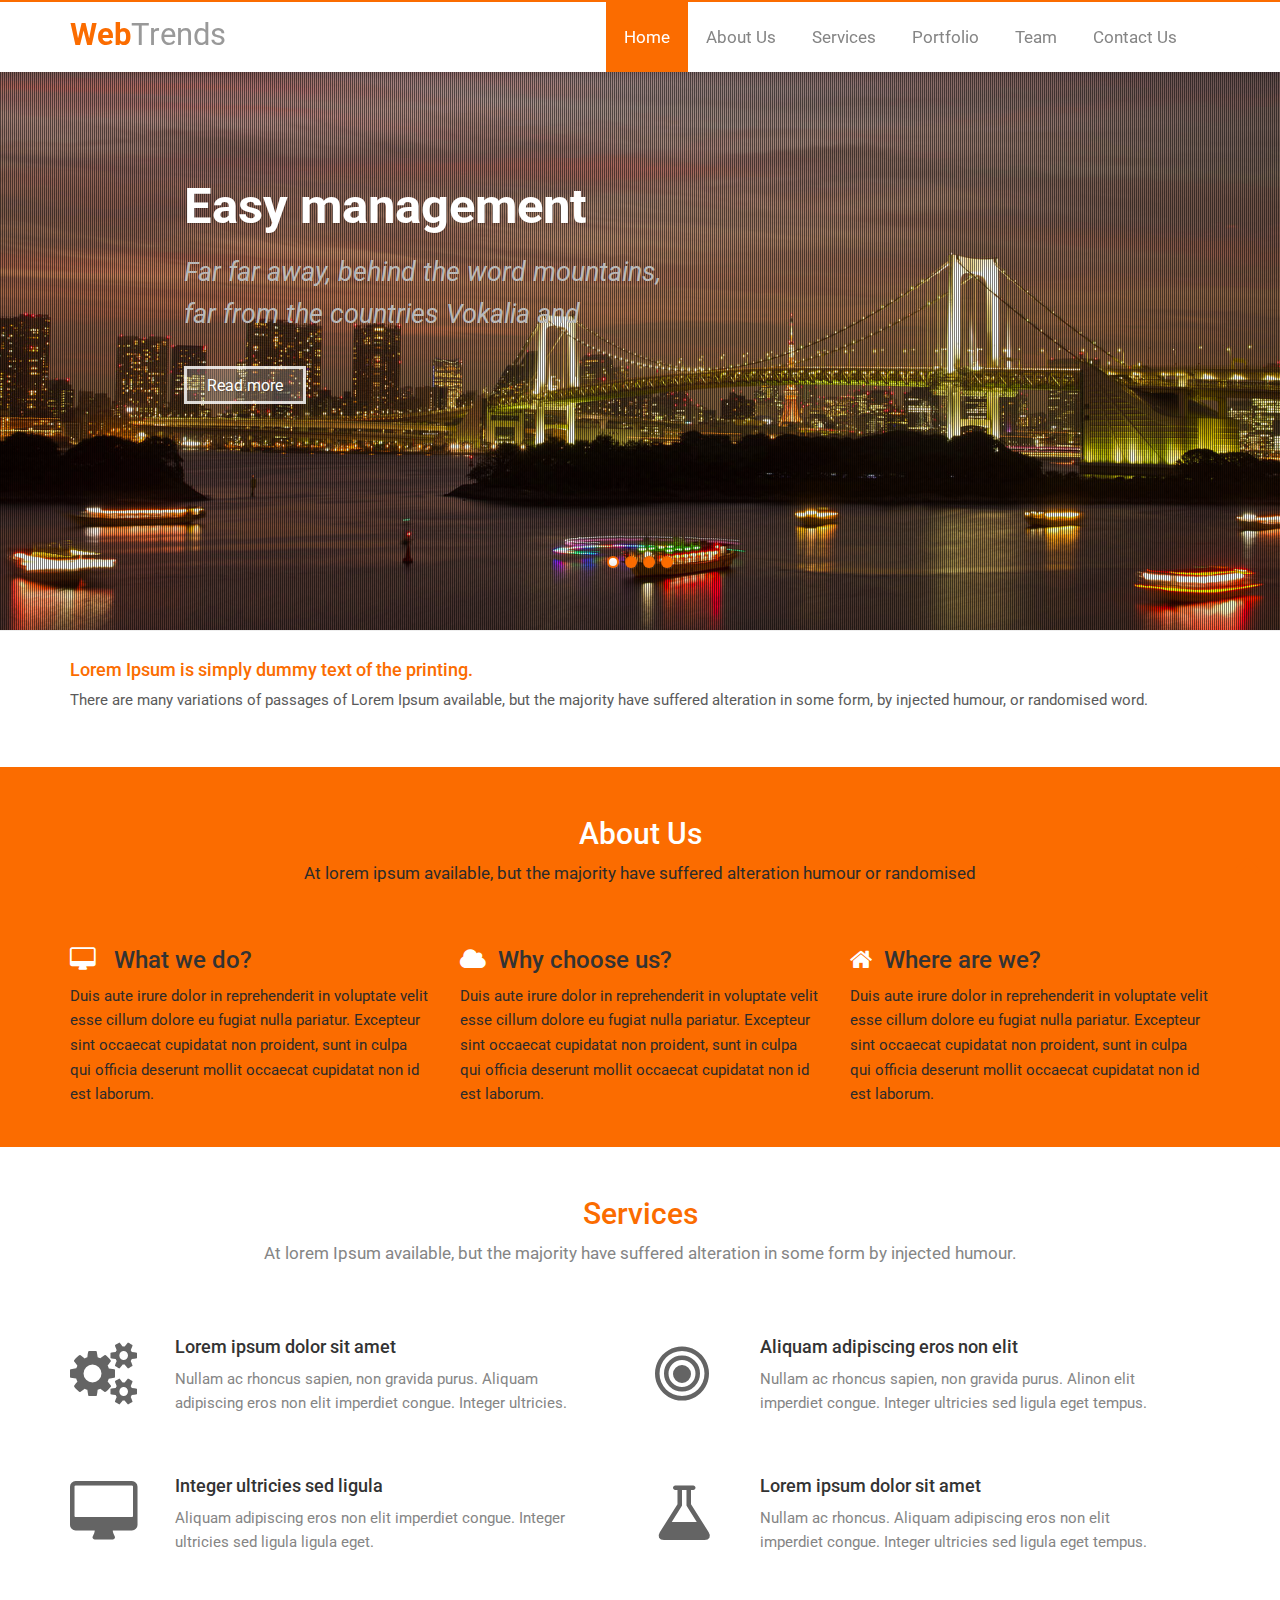
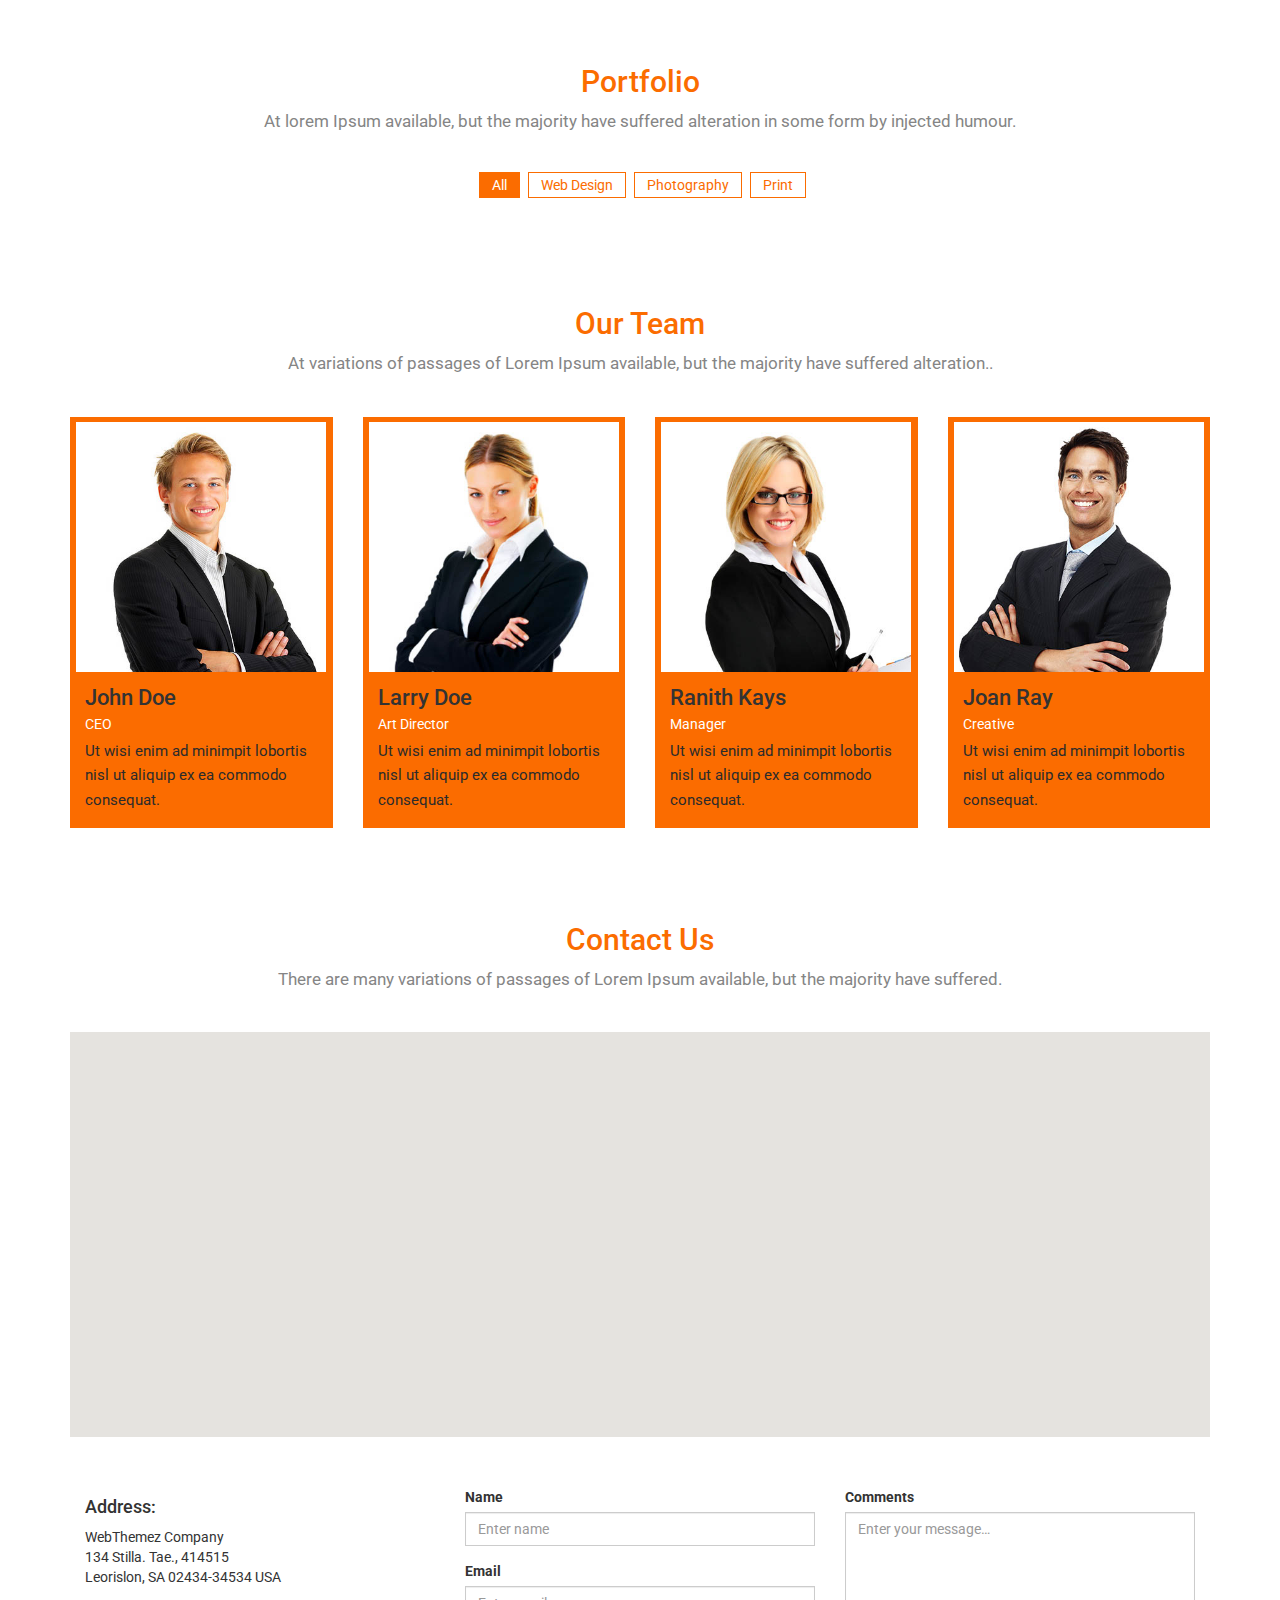
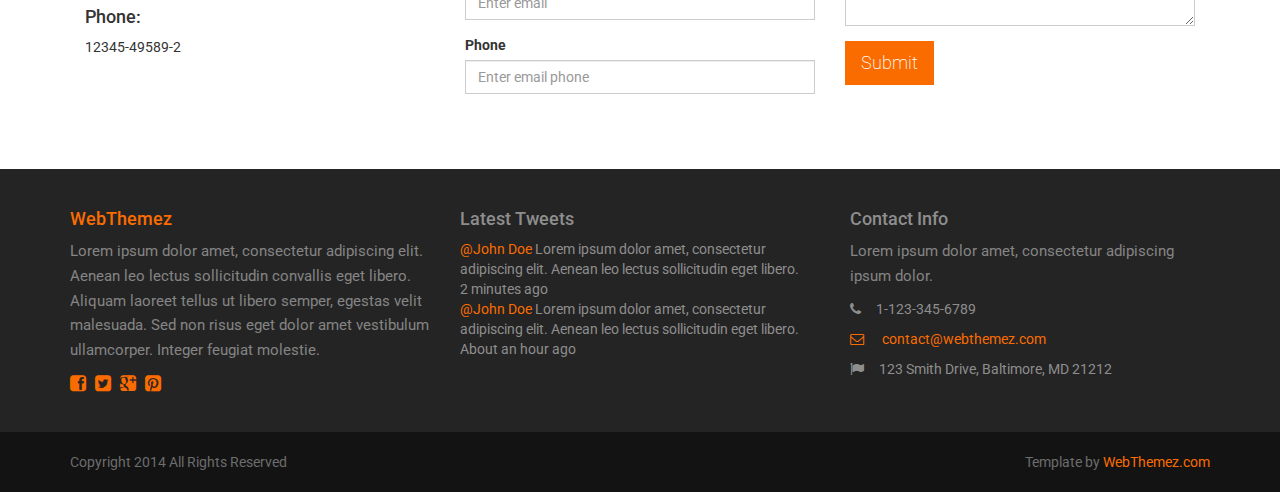
<file: project-3/index.html>
<!doctype html>
<!--[if IE 7 ]>    <html lang="en-gb" class="isie ie7 oldie no-js"> <![endif]-->
<!--[if IE 8 ]>    <html lang="en-gb" class="isie ie8 oldie no-js"> <![endif]-->
<!--[if IE 9 ]>    <html lang="en-gb" class="isie ie9 no-js"> <![endif]-->
<!--[if (gt IE 9)|!(IE)]><!--> <html lang="en-gb" class="no-js"> <!--<![endif]-->
<head>
	<meta charset="utf-8">
	<meta name="viewport" content="width=device-width, initial-scale=1, maximum-scale=1">
    <!--[if lt IE 9]> 
    <meta http-equiv="X-UA-Compatible" content="IE=edge,chrome=1">
    <![endif]-->	
	<title>Web Trends - Single page website</title>	
	<link rel="icon" type="image/x-icon" href="./assets/png/web-profile.png">
	<meta name="description" content="">
    <!--[if lt IE 9]>
        <script src="http://html5shim.googlecode.com/svn/trunk/html5.js"></script>
    <![endif]-->     
<link rel="stylesheet" href="css/bootstrap.min.css" />     
<link rel="stylesheet" type="text/css" href="css/isotope.css" media="screen" />	
<link rel="stylesheet" href="js/fancybox/jquery.fancybox.css" type="text/css" media="screen" />
<link rel="stylesheet" type="text/css" href="css/da-slider.css" />
<link rel="stylesheet" href="css/styles.css"/>
<!-- Font Awesome -->
<link href="font/css/font-awesome.min.css" rel="stylesheet">
</head>

<body>
<header class="header">
	<div class="container">
		<nav class="navbar navbar-inverse" role="navigation">
        	<div class="navbar-header">
	            <button type="button" id="nav-toggle" class="navbar-toggle" data-toggle="collapse" data-target="#main-nav">
		            <span class="sr-only">Toggle navigation</span>
		            <span class="icon-bar"></span>
		            <span class="icon-bar"></span>
		            <span class="icon-bar"></span>
	            </button>
	            <a href="#" class="navbar-brand scroll-top logo"><b>Web</b>Trends</a>
        	</div>
        	<!--/.navbar-header-->
	        <div id="main-nav" class="collapse navbar-collapse">
	            <ul class="nav navbar-nav" id="mainNav">
		            <li class="active"><a href="#home" class="scroll-link">Home</a></li>
					<li><a href="#aboutUs" class="scroll-link">About Us</a></li>
					<li><a href="#services" class="scroll-link">Services</a></li>
					<li><a href="#portfolio" class="scroll-link">Portfolio</a></li>
					<li><a href="#team" class="scroll-link">Team</a></li>
					<li><a href="#contactUs" class="scroll-link">Contact Us</a></li> 
	            </ul>
	        </div>
	        <!--/.navbar-collapse-->
	    </nav>
	    <!--/.navbar-->
	</div>
	<!--/.container-->
</header>
<!--/.header-->
<div id="#top"></div>
<section id="home" class="page-section">
    <div class="banner-container">
        <div class="bannerOverlay"></div>
            <div class="container banner-content">
		    <<!--h1>Responsive Page Scrolling<br/><span>with Bootstrap</span></h1>
		    <p class="lead">Use the navigation above to scroll to different page sections.</p>		   
		    <p><a href="#about" class="button-outline"> More.. </a></p>-->
               <div id="da-slider" class="da-slider">
				<div class="da-slide">
					<h2>Easy management</h2>
					<p>Far far away, behind the word mountains, far from the countries Vokalia and Consonantia, there live the blind texts. Separated they live in Bookmarksgrove right at the coast of the Semantics, a large language ocean.</p>
					<a href="#" class="da-link button-outline">Read more</a>
					<div class="da-img"></div>
				</div>
				<div class="da-slide">
					<h2>Revolution</h2>
					<p>A small river named Duden flows by their place and supplies it with the necessary regelialia. It is a paradisematic country, in which roasted parts of sentences fly into your mouth.</p>
					<a href="#" class="da-link button-outline">Read more</a>
					<div class="da-img"></div>
				</div>
				<div class="da-slide">
					<h2>Warm welcome</h2>
					<p>When she reached the first hills of the Italic Mountains, she had a last view back on the skyline of her hometown Bookmarksgrove, the headline of Alphabet Village and the subline of her own road, the Line Lane.</p>
					<a href="#" class="da-link button-outline">Read more</a>
					<div class="da-img"></div>
				</div>
				<div class="da-slide">
					<h2>Quality Control</h2>
					<p>Even the all-powerful Pointing has no control about the blind texts it is an almost unorthographic life One day however a small line of blind text by the name of Lorem Ipsum decided to leave for the far World of Grammar.</p>
					<a href="#" class="da-link button-outline">Read more</a>
					<div class="da-img"></div>
				</div>
				<nav class="da-arrows">
					<span class="da-arrows-prev"></span>
					<span class="da-arrows-next"></span>
				</nav>
			</div>
	    </div>
    </div>		
	<section class="sub-heading">
      <div class="container">
        <div class="row">
          <div class="col-lg-12">
            <h2>Lorem Ipsum is simply dummy text of the printing.</h2>
            <p>There are many variations of passages of Lorem Ipsum available, but the majority have suffered alteration in some form, by injected humour, or randomised word.</p>
          </div>
        </div>
      </div><!-- END container -->
    </section>
    <!--/.container-->
</section> 

<section id="aboutUs" class="page-section darkBg pDark pdingBtm30">
	<div class="container">
							    <div class="heading text-center">
								<!-- Heading -->
								<h2>About Us</h2>								 
								<p>At lorem ipsum available, but the majority have suffered alteration humour or randomised</p>
							</div>
							
								<div class="row">
									<div class="col-md-4 col-sm-4">										
											<h3><i class="fa fa-desktop color"></i> &nbsp; What we do?</h3>
											<!-- Paragraph -->
											<p>Duis aute irure dolor in reprehenderit in voluptate velit esse cillum dolore eu fugiat nulla pariatur. Excepteur sint occaecat cupidatat non proident, sunt in culpa qui officia deserunt mollit occaecat cupidatat non id est laborum.</p>										
									</div>
									<div class="col-md-4 col-sm-4">										
											<!-- Heading -->
											<h3><i class="fa fa-cloud color"></i> &nbsp;Why choose us?</h3>
											<!-- Paragraph -->
											<p>Duis aute irure dolor in reprehenderit in voluptate velit esse cillum dolore eu fugiat nulla pariatur. Excepteur sint occaecat cupidatat non proident, sunt in culpa qui officia deserunt mollit occaecat cupidatat non id est laborum.</p> 										
									</div>
									<div class="col-md-4 col-sm-4">										
											<!-- Heading -->
											<h3><i class="fa fa-home color"></i> &nbsp;Where are we?</h3>
											<!-- Paragraph -->
											<p>Duis aute irure dolor in reprehenderit in voluptate velit esse cillum dolore eu fugiat nulla pariatur. Excepteur sint occaecat cupidatat non proident, sunt in culpa qui officia deserunt mollit occaecat cupidatat non id est laborum.</p> 										
									</div>
								</div>
							</div>
	<!--/.container-->
</section> 

<section id="services" class="page-section">
	<div class="container">
		    <div class="heading text-center">
								<!-- Heading -->
								<h2>Services</h2>								
								<p>At lorem Ipsum available, but the majority have suffered alteration in some form by injected humour.</p>
							</div>
		<section class="grid row clearfix clearfix-for-2cols">

                  <!-- grid item -->
                  <div class="grid-item col-md-6">
                    <div class="item-content clearfix">
                     <i class="fa fa-cogs fa-5x"></i>
                      <div class="text-content">
                        <h4>Lorem ipsum dolor sit amet</h4>
                        <p>Nullam ac rhoncus sapien, non gravida purus. Aliquam adipiscing eros non elit imperdiet congue. Integer ultricies.</p>
                      </div>
                    </div><!-- end: .item-content -->
                  </div><!-- end: .grid-item -->

                  <!-- grid item -->
                  <div class="grid-item col-md-6">
                    <div class="item-content clearfix">
                      <i class="fa fa-bullseye fa-5x"></i>
                      <div class="text-content">
                        <h4>Aliquam adipiscing eros non elit</h4>
                        <p>Nullam ac rhoncus sapien, non gravida purus. Alinon elit imperdiet congue. Integer ultricies sed ligula eget tempus.</p>
                      </div>
                    </div><!-- end: .item-content -->
                  </div><article class="clearfix"></article><!-- end: .grid-item -->

                  <!-- grid item -->
                  <div class="grid-item col-md-6">
                    <div class="item-content clearfix">  
                        <i class="fa fa-desktop fa-5x"></i>
                      <div class="text-content">
                        <h4>Integer ultricies sed ligula</h4>
                        <p>Aliquam adipiscing eros non elit imperdiet congue. Integer ultricies sed ligula ligula eget.</p>
                      </div>
                    </div><!-- end: .item-content -->
                  </div><!-- end: .grid-item -->

                  <!-- grid item -->
                  <div class="grid-item col-md-6">
                    <div class="item-content clearfix">
                      <i class="fa fa-flask fa-5x"></i>
                      <div class="text-content">
                        <h4>Lorem ipsum dolor sit amet</h4>
                        <p>Nullam ac rhoncus. Aliquam adipiscing eros non elit imperdiet congue. Integer ultricies sed ligula eget tempus.</p>
                      </div>
                    </div><!-- end: .item-content -->
                  </div><article class="clearfix"></article><!-- end: .grid-item -->

                </section>
	</div>
	<!--/.container-->
</section> 

<section id="portfolio" class="page-section section appear clearfix">	
			<div class="container">
				
		    <div class="heading text-center">
								<!-- Heading -->
								<h2>Portfolio</h2>								
								<p>At lorem Ipsum available, but the majority have suffered alteration in some form by injected humour.</p>
							</div>
					
                        <div class="row">
                          <nav id="filter" class="col-md-12 text-center">
                            <ul>
                              <li><a href="#" class="current btn-theme btn-small" data-filter="*">All</a></li>
                              <li><a href="#"  class="btn-theme btn-small" data-filter=".webdesign" >Web Design</a></li>
                              <li><a href="#"  class="btn-theme btn-small" data-filter=".photography">Photography</a></li>
                              <li ><a href="#" class="btn-theme btn-small" data-filter=".print">Print</a></li>
                            </ul>
                          </nav>
                          <div class="col-md-12">
                            <div class="row">
                              <div class="portfolio-items isotopeWrapper clearfix" id="3">
							  
                                <article class="col-md-4isotopeItem webdesign">
									<div class="portfolio-item">
										<img src="images/portfolio/img1.jpg" alt="" />
										 <div class="portfolio-desc align-center">
											<div class="folio-info">
												<a href="images/portfolio/img1.jpg" class="fancybox"><h5>Project Name</h5>
												<i class="fa fa-plus-circle fa-2x"></i></a>
											 </div>										   
										 </div>
									</div>
                                </article>

                                <article class="col-md-4isotopeItem photography">
									<div class="portfolio-item">
										<img src="images/portfolio/img2.jpg" alt="" />
										 <div class="portfolio-desc align-center">
											<div class="folio-info">
												<a href="images/portfolio/img2.jpg" class="fancybox"><h5>Project Name</h5>
												<i class="fa fa-plus-circle fa-2x"></i></a>
											 </div>										   
										 </div>
									</div>
                                </article>
								

                                <article class="col-md-4isotopeItem photography">
									<div class="portfolio-item">
										<img src="images/portfolio/img3.jpg" alt="" />
										 <div class="portfolio-desc align-center">
											<div class="folio-info">
												<a href="images/portfolio/img3.jpg" class="fancybox"><h5>Project Name</h5>
												<i class="fa fa-plus-circle fa-2x"></i></a>
											 </div>										   
										 </div>
									</div>
                                </article>

                                <article class="col-md-4isotopeItem print">
									<div class="portfolio-item">
										<img src="images/portfolio/img4.jpg" alt="" />
										 <div class="portfolio-desc align-center">
											<div class="folio-info">
												<a href="images/portfolio/img4.jpg" class="fancybox"><h5>Project Name</h5>
												<i class="fa fa-plus-circle fa-2x"></i></a>
											 </div>										   
										 </div>
									</div>
                                </article>

                                <article class="col-md-4isotopeItem photography">
									<div class="portfolio-item">
										<img src="images/portfolio/img5.jpg" alt="" />
										 <div class="portfolio-desc align-center">
											<div class="folio-info">
												<a href="images/portfolio/img5.jpg" class="fancybox"><h5>Project Name</h5>
												<i class="fa fa-plus-circle fa-2x"></i></a>
											 </div>										   
										 </div>
									</div>
                                </article>

                                <article class="col-md-4isotopeItem webdesign">
									<div class="portfolio-item">
										<img src="images/portfolio/img6.jpg" alt="" />
										 <div class="portfolio-desc align-center">
											<div class="folio-info">
												<a href="images/portfolio/img6.jpg" class="fancybox"><h5>Project Name</h5>
												<i class="fa fa-plus-circle fa-2x"></i></a>
											 </div>										   
										 </div>
									</div>
                                </article>

                                <article class="col-md-4isotopeItem print">
									<div class="portfolio-item">
										<img src="images/portfolio/img7.jpg" alt="" />
										 <div class="portfolio-desc align-center">
											<div class="folio-info">
												<a href="images/portfolio/img7.jpg" class="fancybox"><h5>Project Name</h5>
												<i class="fa fa-plus-circle fa-2x"></i></a>
											 </div>										   
										 </div>
									</div>
                                </article>

                                <article class="col-md-4isotopeItem photography">
									<div class="portfolio-item">
										<img src="images/portfolio/img8.jpg" alt="" />
										 <div class="portfolio-desc align-center">
											<div class="folio-info">
												<a href="images/portfolio/img8.jpg" class="fancybox"><h5>Project Name</h5>
												<i class="fa fa-plus-circle fa-2x"></i></a>
											 </div>										   
										 </div>
									</div>
                                </article>

                                <article class="col-md-4isotopeItem print">
									<div class="portfolio-item">
										<img src="images/portfolio/img9.jpg" alt="" />
										 <div class="portfolio-desc align-center">
											<div class="folio-info">
												<a href="images/portfolio/img9.jpg" class="fancybox"><h5>Project Name</h5>
												<i class="fa fa-plus-circle fa-2x"></i></a>
											 </div>										   
										 </div>
									</div>
                                </article>
                                </div>
                                        
							</div>
                                     

							</div>
                        </div>
				
			</div>	
</section> 

<section id="team" class="page-section">
	<div class="container">
							<div class="heading text-center">
								<!-- Heading -->
								<h2>Our Team</h2> 
								<p>At variations of passages of Lorem Ipsum available, but the majority have suffered alteration..</p>
							</div>
							<!-- Team Member's Details -->
							<div class="team-content">
								<div class="row">
									<div class="col-md-3 col-sm-6 col-xs-6">
										<!-- Team Member -->
										<div class="team-member pDark">
											<!-- Image Hover Block -->
											<div class="member-img">
												<!-- Image  -->
												<img class="img-responsive" src="images/photo-1.jpg" alt=""> 
											</div>
											<!-- Member Details -->
											<h3>John Doe</h3>
											<!-- Designation -->
											<span class="pos">CEO</span>
                                            <div class="descrition">
                                                <p>Ut wisi enim ad minimpit lobortis nisl ut aliquip ex ea commodo consequat.</p>
                                                </div>
										</div>
									</div>
									<div class="col-md-3 col-sm-6 col-xs-6">
										<!-- Team Member -->
										<div class="team-member pDark">
											<!-- Image Hover Block -->
											<div class="member-img">
												<!-- Image  -->
												<img class="img-responsive" src="images/photo-2.jpg" alt=""> 
											</div>
											<!-- Member Details -->
											<h3>Larry Doe</h3>
											<!-- Designation -->
											<span class="pos">Art Director</span>
                                            <div class="descrition">
                                                <p>Ut wisi enim ad minimpit lobortis nisl ut aliquip ex ea commodo consequat.</p>
                                                </div>
										</div>
									</div>
									<div class="col-md-3 col-sm-6 col-xs-6">
										<!-- Team Member -->
										<div class="team-member pDark">
											<!-- Image Hover Block -->
											<div class="member-img">
												<!-- Image  -->
												<img class="img-responsive" src="images/photo-3.jpg" alt=""> 
											</div>
											<!-- Member Details -->
											<h3>Ranith Kays</h3>
											<!-- Designation -->
											<span class="pos">Manager</span>
                                            <div class="descrition">
                                                <p>Ut wisi enim ad minimpit lobortis nisl ut aliquip ex ea commodo consequat.</p>
                                                </div>
										</div>
									</div>
									<div class="col-md-3 col-sm-6 col-xs-6">
										<!-- Team Member -->
										<div class="team-member pDark">
											<!-- Image Hover Block -->
											<div class="member-img">
												<!-- Image  -->
												<img class="img-responsive" src="images/photo-4.jpg" alt=""> 
											</div>
											<!-- Member Details -->
											<h3>Joan Ray</h3>
											<!-- Designation -->
											<span class="pos">Creative</span>
                                            <div class="descrition">
                                                <p>Ut wisi enim ad minimpit lobortis nisl ut aliquip ex ea commodo consequat.</p>
                                                </div>
										</div>
									</div>
								</div>
							</div>
						</div>
	<!--/.container-->
</section> 

<section id="contactUs" class="page-section">
	<div class="container">
    
		<div class="row">
                <div class="heading text-center">
								<!-- Heading -->
								<h2>Contact Us</h2> 
								<p>There are many variations of passages of Lorem Ipsum available, but the majority have suffered.</p>
							</div>
						<div class="col-sm-12">
								<div id="mapWrapper" class="mb30" style="position: relative; maring-bottom:20px; background-color: rgb(229, 227, 223); overflow: hidden; -webkit-transform: translateZ(0px);">
								<iframe src="https://www.google.com/maps/embed?pb=!1m14!1m12!1m3!1d1944302.5352489671!2d77.4535942421874!3d17.863656040793934!2m3!1f0!2f0!3f0!3m2!1i1024!2i768!4f13.1!5e0!3m2!1sen!2sin!4v1398658474236" width="1200" height="400" frameborder="0" style="border:0"></iframe>
								</div><br/>
							</div>
            </div>

					<div class="row mrgn30">
                        				<div class="col-sm-4">
									<h4>Address:</h4>
									<address>
										WebThemez Company<br>
										134 Stilla. Tae., 414515<br>
										Leorislon, SA 02434-34534 USA <br>
									</address>
									<h4>Phone:</h4>
									<address>
										12345-49589-2<br>
									</address>
								</div>
								<form method="post" action="" id="contactfrm" role="form">

									<div class="col-sm-4"> 
										<div class="form-group">
											<label for="name">Name</label>
											<input type="text" class="form-control" name="name" id="name" placeholder="Enter name" title="Please enter your name (at least 2 characters)">
										</div>
										<div class="form-group">
											<label for="email">Email</label>
											<input type="email" class="form-control" name="email" id="email" placeholder="Enter email" title="Please enter a valid email address">
										</div>
										<div class="form-group">
											<label for="phone">Phone</label>
											<input name="phone" class="form-control required digits" type="tel" id="phone" size="30" value="" placeholder="Enter email phone" title="Please enter a valid phone number (at least 10 characters)">
										</div>
									</div>
									<div class="col-sm-4">
										<div class="form-group">
											<label for="comments">Comments</label>
											<textarea name="comment" class="form-control" id="comments" cols="3" rows="5" placeholder="Enter your message…" title="Please enter your message (at least 10 characters)"></textarea>
										</div>	
										<button name="submit" type="submit" class="btn btn-lg btn-primary" id="submit"> Submit</button>		
										<div class="result"></div>										
									</div>                        									
								</form>
							</div>
        </div>
	<!--/.container-->
</section>
<!--/#north-america-->

<footer class="page-section">
	<div class="container">
        <div class="row">
          <div class="col-md-4 col-sm-6 about">
            <a href="#" class="logoDark"><h4>WebThemez</h4></a>
            <p>Lorem ipsum dolor amet, consectetur adipiscing elit. Aenean 
            leo lectus sollicitudin convallis eget libero. Aliquam laoreet 
            tellus ut libero semper, egestas velit malesuada. Sed non 
            risus eget dolor amet vestibulum ullamcorper. Integer feugiat 
            molestie.</p>
            <ul class="socialIcons">
              <li><a href="#" class="fbIcon" target="_blank"><i class="fa fa-facebook-square fa-lg""></i></a></li>
              <li><a href="#" class="twitterIcon" target="_blank"><i class="fa fa-twitter-square fa-lg""></i></a></li>
              <li><a href="#" class="googleIcon" target="_blank"><i class="fa fa-google-plus-square fa-lg""></i></a></li>
              <li><a href="#" class="pinterest" target="_blank"><i class="fa fa-pinterest-square fa-lg""></i></a></li>
            </ul>
          </div>
          <div class="col-md-4 col-sm-6 twitter">
            <h4>Latest Tweets</h4>
            <ul>
              <li><a href="#">@John Doe</a> Lorem ipsum dolor amet, consectetur adipiscing 
              elit. Aenean leo lectus sollicitudin eget libero.<br><span>2 minutes ago</span></li>
              <li><a href="#">@John Doe</a> Lorem ipsum dolor amet, consectetur adipiscing 
              elit. Aenean leo lectus sollicitudin eget libero.<br><span>About an hour ago</span></li>
            </ul>
          </div>
          <div class="col-md-4 contact">
            <h4>Contact Info</h4>
            <p>Lorem ipsum dolor amet, consectetur adipiscing ipsum dolor.</p>
            <ul>
              <li><i class="fa fa-phone"></i>1-123-345-6789</li>
              <li><a href="#"><i class="fa fa-envelope-o"></i> contact@webthemez.com</a></li>
              <li><i class="fa fa-flag"></i>123 Smith Drive, Baltimore, MD 21212</li>
            </ul>
          </div>
        </div><!-- END Row -->
      </div>
</footer>
<!--/.page-section-->
<section class="copyright">
     <div class="container">
      <div class="row">
        <div class="col-sm-12">          
            Copyright 2014 All Rights Reserved         <div class="pull-right">Template by <a href="http://webThemez.com"> WebThemez.com</a></div>  
        </div>
      </div>  <!-- / .row -->
    </div>
</section>
    <a href="#top" class="topHome"><i class="fa fa-chevron-up fa-2x"></i></a>

<!--[if lte IE 8]><script src="//ajax.googleapis.com/ajax/libs/jquery/1.11.0/jquery.min.js"></script><![endif]-->
<script src="js/modernizr-latest.js"></script>
<script src="js/jquery-1.8.2.min.js" type="text/javascript"></script>    
<script src="js/bootstrap.min.js" type="text/javascript"></script>	 
<script src="js/jquery.isotope.min.js" type="text/javascript"></script>
<script src="js/fancybox/jquery.fancybox.pack.js" type="text/javascript"></script> 
<script src="js/jquery.nav.js" type="text/javascript"></script>
<script src="js/jquery.cslider.js" type="text/javascript"></script>
<script src="js/custom.js" type="text/javascript"></script>
</body>
</html>
</file>
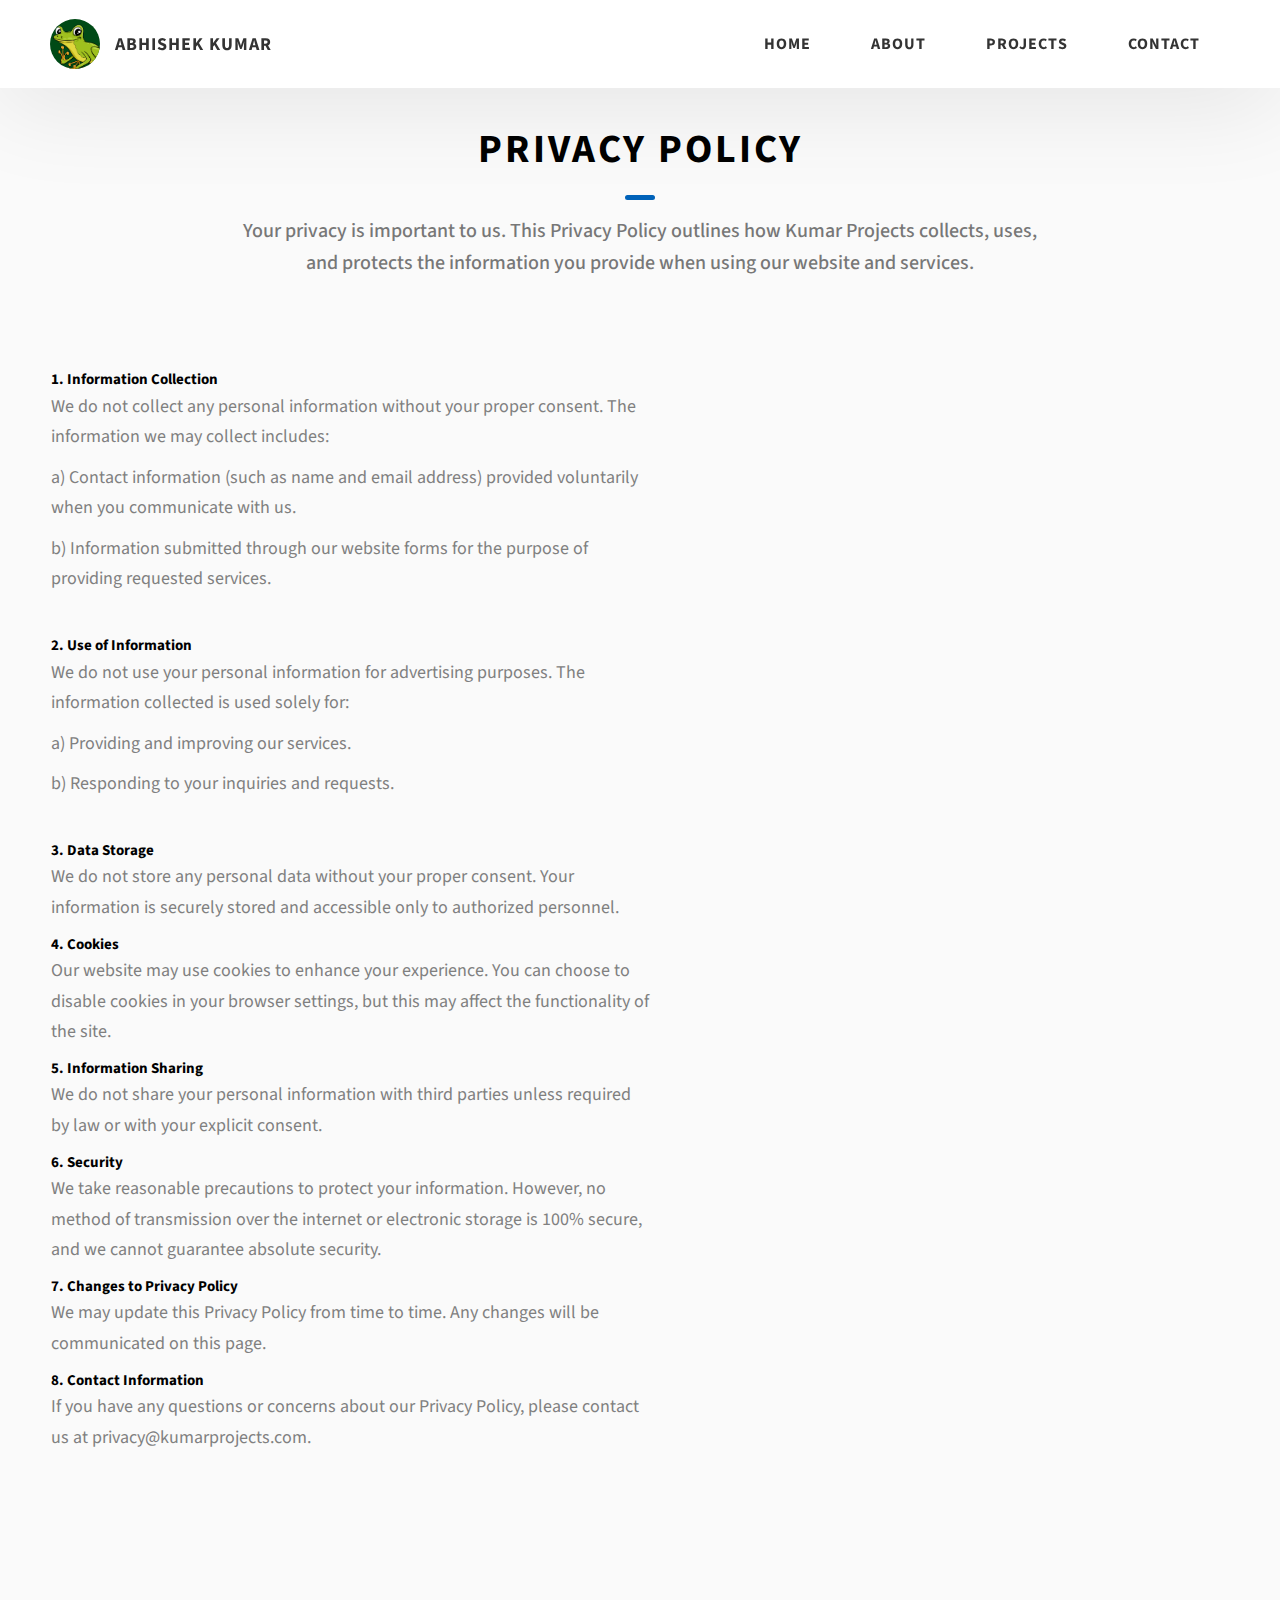
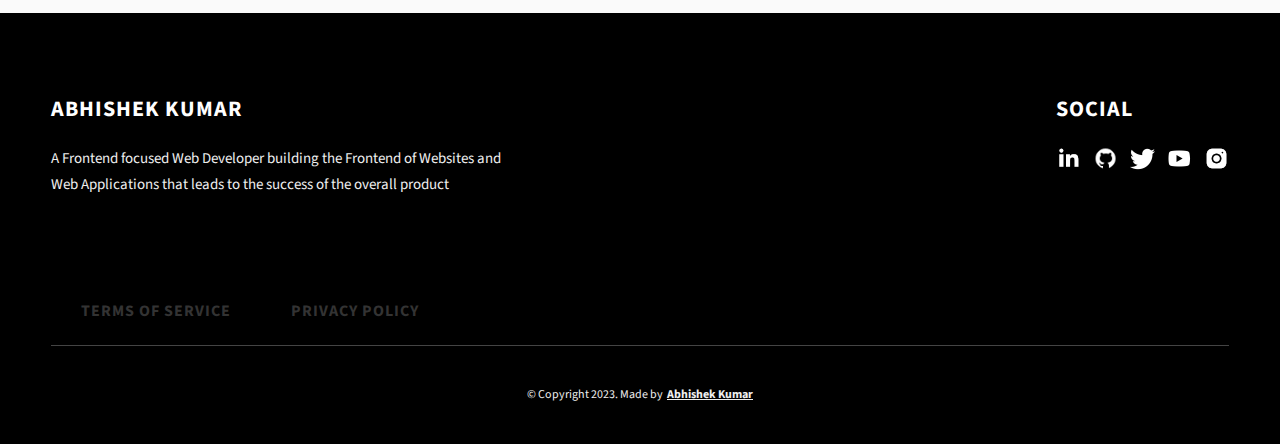
<file: policy.html>
<!DOCTYPE html>
<html lang="en">
<head>
    <meta charset="UTF-8" />
    <meta name="viewport" content="width=device-width, initial-scale=1.0" />
    <meta http-equiv="X-UA-Compatible" content="ie=edge" />
    <link rel="icon" type="image/x-icon" href="./assets/png/web-profile.png">
    <link rel="stylesheet" href="css/style.css" />
    <link rel="preconnect" href="https://fonts.googleapis.com" />
    <link rel="preconnect" href="https://fonts.gstatic.com" crossorigin />
    <link
      href="https://fonts.googleapis.com/css2?family=Source+Sans+Pro:wght@400;600;700;900&display=swap"
      rel="stylesheet"
    />
    <title>Privacy Policy</title>
</head>
<body>

    <header class="header">
        <div class="header__content">
          <div class="header__logo-container">
            <div class="header__logo-img-cont">
              <img
                src="./assets/png/web-profile.png"
                alt="Logo"
                class="header__logo-img"
              />
            </div>
            <span class="header__logo-sub">Abhishek Kumar</span>
          </div>
          <div class="header__main">
            <ul class="header__links">
              <li class="header__link-wrapper">
                <a href="./index.html" class="header__link"> Home </a>
              </li>
              <li class="header__link-wrapper">
                <a href="./index.html#about" class="header__link">About </a>
              </li>
              <li class="header__link-wrapper">
                <a href="./index.html#projects" class="header__link">
                  Projects
                </a>
              </li>
              <li class="header__link-wrapper">
                <a href="./index.html#contact" class="header__link"> Contact </a>
              </li>
            </ul>
            <div class="header__main-ham-menu-cont">
              <img
                src="./assets/svg/ham-menu.svg"
                alt="hamburger menu"
                class="header__main-ham-menu"
              />
              <img
                src="./assets/svg/ham-menu-close.svg"
                alt="hamburger menu close"
                class="header__main-ham-menu-close d-none"
              />
            </div>
          </div>
        </div>
        <div class="header__sm-menu">
          <div class="header__sm-menu-content">
            <ul class="header__sm-menu-links">
              <li class="header__sm-menu-link">
                <a href="./index.html"> Home </a>
              </li>
  
              <li class="header__sm-menu-link">
                <a href="./index.html#about"> About </a>
              </li>
  
              <li class="header__sm-menu-link">
                <a href="./index.html#projects"> Projects </a>
              </li>
  
              <li class="header__sm-menu-link">
                <a href="./index.html#contact"> Contact </a>
              </li>
            </ul>
          </div>
        </div>
      </header>
      <section id="about" class="about sec-pad">
<div class="main-container">
    
    <h2 class="heading heading-sec heading-sec__mb-med">
        <span class="heading-sec__main">Privacy Policy</span>
        <span class="heading-sec__sub">Your privacy is important to us. This Privacy Policy outlines how Kumar Projects collects, uses, and protects the information you provide when using our website and services.</span>
    </h2>

    <h2 class="heading heading-sec">1. Information Collection</h2>
    <p class="about__content-details-para">We do not collect any personal information without your proper consent. The information we may collect includes: 
        <ul>    
            <p class="about__content-details-para">a) Contact information (such as name and email address) provided voluntarily when you communicate with us.</p>
            <p class="about__content-details-para">b) Information submitted through our website forms for the purpose of providing requested services.</p>
        </ul>
    </p>

    <h2 class="heading heading-sec">2. Use of Information</h2>
    <p class="about__content-details-para">We do not use your personal information for advertising purposes. The information collected is used solely for:</p>
        <ul>
            <p class="about__content-details-para">a) Providing and improving our services.</p>
            <p class="about__content-details-para">b) Responding to your inquiries and requests.</p>
        </ul>

    <h2 class="heading heading-sec">3. Data Storage</h2>
    <p class="about__content-details-para">We do not store any personal data without your proper consent. Your information is securely stored and accessible only to authorized personnel.</p>

    <h2 class="heading heading-sec">4. Cookies</h2>
    <p class="about__content-details-para">Our website may use cookies to enhance your experience. You can choose to disable cookies in your browser settings, but this may affect the functionality of the site.</p>
    
    <h2 class="heading heading-sec">5. Information Sharing</h2>
    <p class="about__content-details-para">We do not share your personal information with third parties unless required by law or with your explicit consent.</p>
    
    <h2 class="heading heading-sec">6. Security</h2>
    <p class="about__content-details-para">We take reasonable precautions to protect your information. However, no method of transmission over the internet or electronic storage is 100% secure, and we cannot guarantee absolute security.</p>
    
    <h2 class="heading heading-sec">7. Changes to Privacy Policy</h2>
    <p class="about__content-details-para">We may update this Privacy Policy from time to time. Any changes will be communicated on this page.</p>

    <h2 class="heading heading-sec">8. Contact Information</h2>
    <p class="about__content-details-para">If you have any questions or concerns about our Privacy Policy, please contact us at <a href="mailto:abhishek@kumarprojects.com">privacy@kumarprojects.com</a>.</p>
    
</div>
</section>
    <footer class="main-footer">
        <div class="main-container">
          <div class="main-footer__upper">
            <div class="main-footer__row main-footer__row-1">
              <h2 class="heading heading-sm main-footer__heading-sm">
                <span>Social</span>
              </h2>
              <div class="main-footer__social-cont">
                <a target="_blank" rel="noreferrer" href="https://linkedin.com/in/abhishkk">
                  <img
                    class="main-footer__icon"
                    src="./assets/png/linkedin-ico.png"
                    alt="icon"
                  />
                </a>
                <a target="_blank" rel="noreferrer" href="https://github.com/abhishkcodes">
                  <img
                    class="main-footer__icon"
                    src="./assets/png/github-ico.png"
                    alt="icon"
                  />
                </a>
                <a target="_blank" rel="noreferrer" href="https://twitter.com/druidscode">
                  <img
                    class="main-footer__icon"
                    src="./assets/png/twitter-ico.png"
                    alt="icon"
                  />
                </a>
                <a target="_blank" rel="noreferrer" href="https://youtube.com/@not_abhishk">
                  <img
                    class="main-footer__icon"
                    src="./assets/png/yt-ico.png"
                    alt="icon"
                  />
                </a>
                <a target="_blank" rel="noreferrer" href="https://instagram.com/not_abhishk">
                  <img
                    class="main-footer__icon main-footer__icon--mr-none"
                    src="./assets/png/insta-ico.png"
                    alt="icon"
                  />
                </a>
              </div>
            </div>
            <div class="main-footer__row main-footer__row-2">
              <h4 class="heading heading-sm text-lt">Abhishek Kumar</h4>
              <p class="main-footer__short-desc">
                A Frontend focused Web Developer building the Frontend of Websites and Web Applications that leads to the success of the overall product 
              </p>
            </div>
          </div>

          <div class="header__main">
            <ul class="header__links">
              <li class="header__link-wrapper">
                <a href="./tos.html" class="header__link"> Terms of Service </a>
              </li>
              <li class="header__link-wrapper">
                <a href="./policy.html" class="header__link">Privacy Policy </a>
              </li>
            </ul>
          </div>

    <div class="main-footer__lower">
        &copy; Copyright 2023. Made by
        <a rel="noreferrer" target="_blank" href="https://kumarprojects.com"
          >Abhishek Kumar</a
        >
      </div>
    </div>
</footer>

      <script src="./index.js"></script>
</body>
</html>
</file>
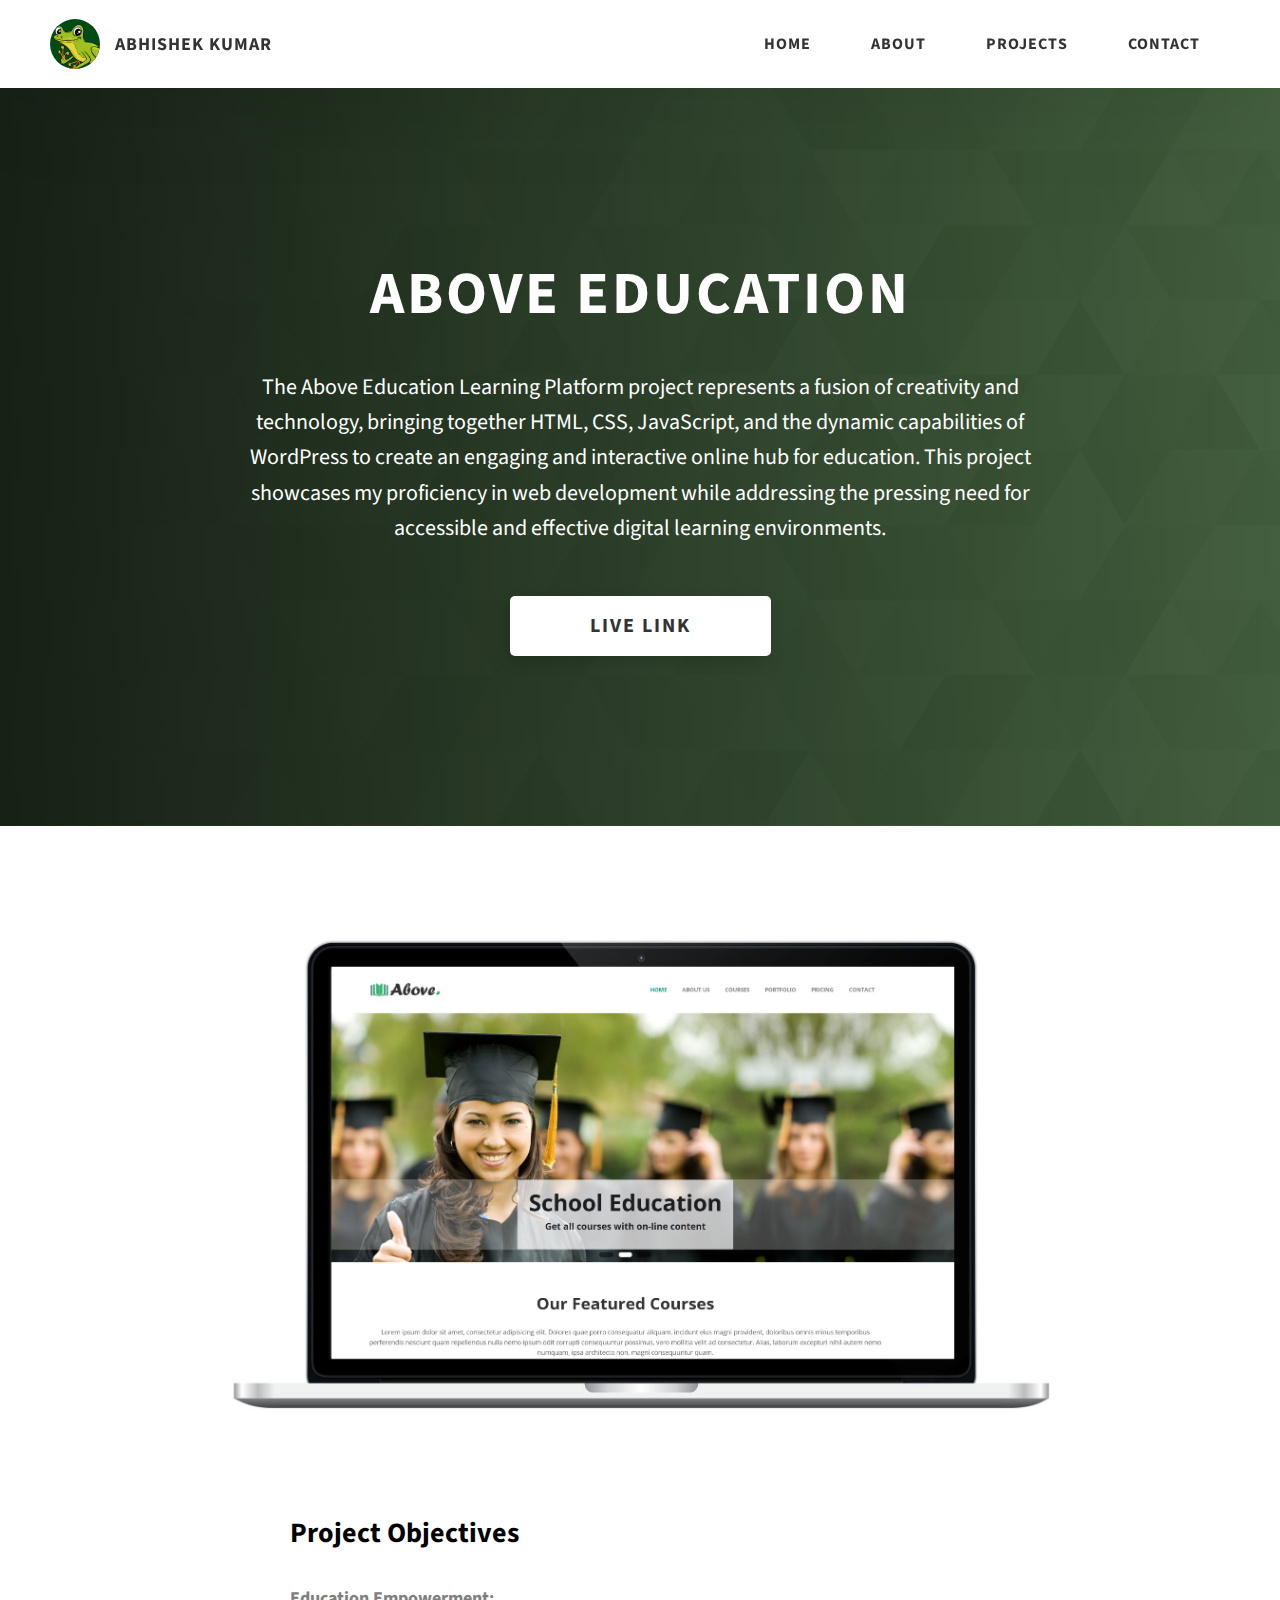
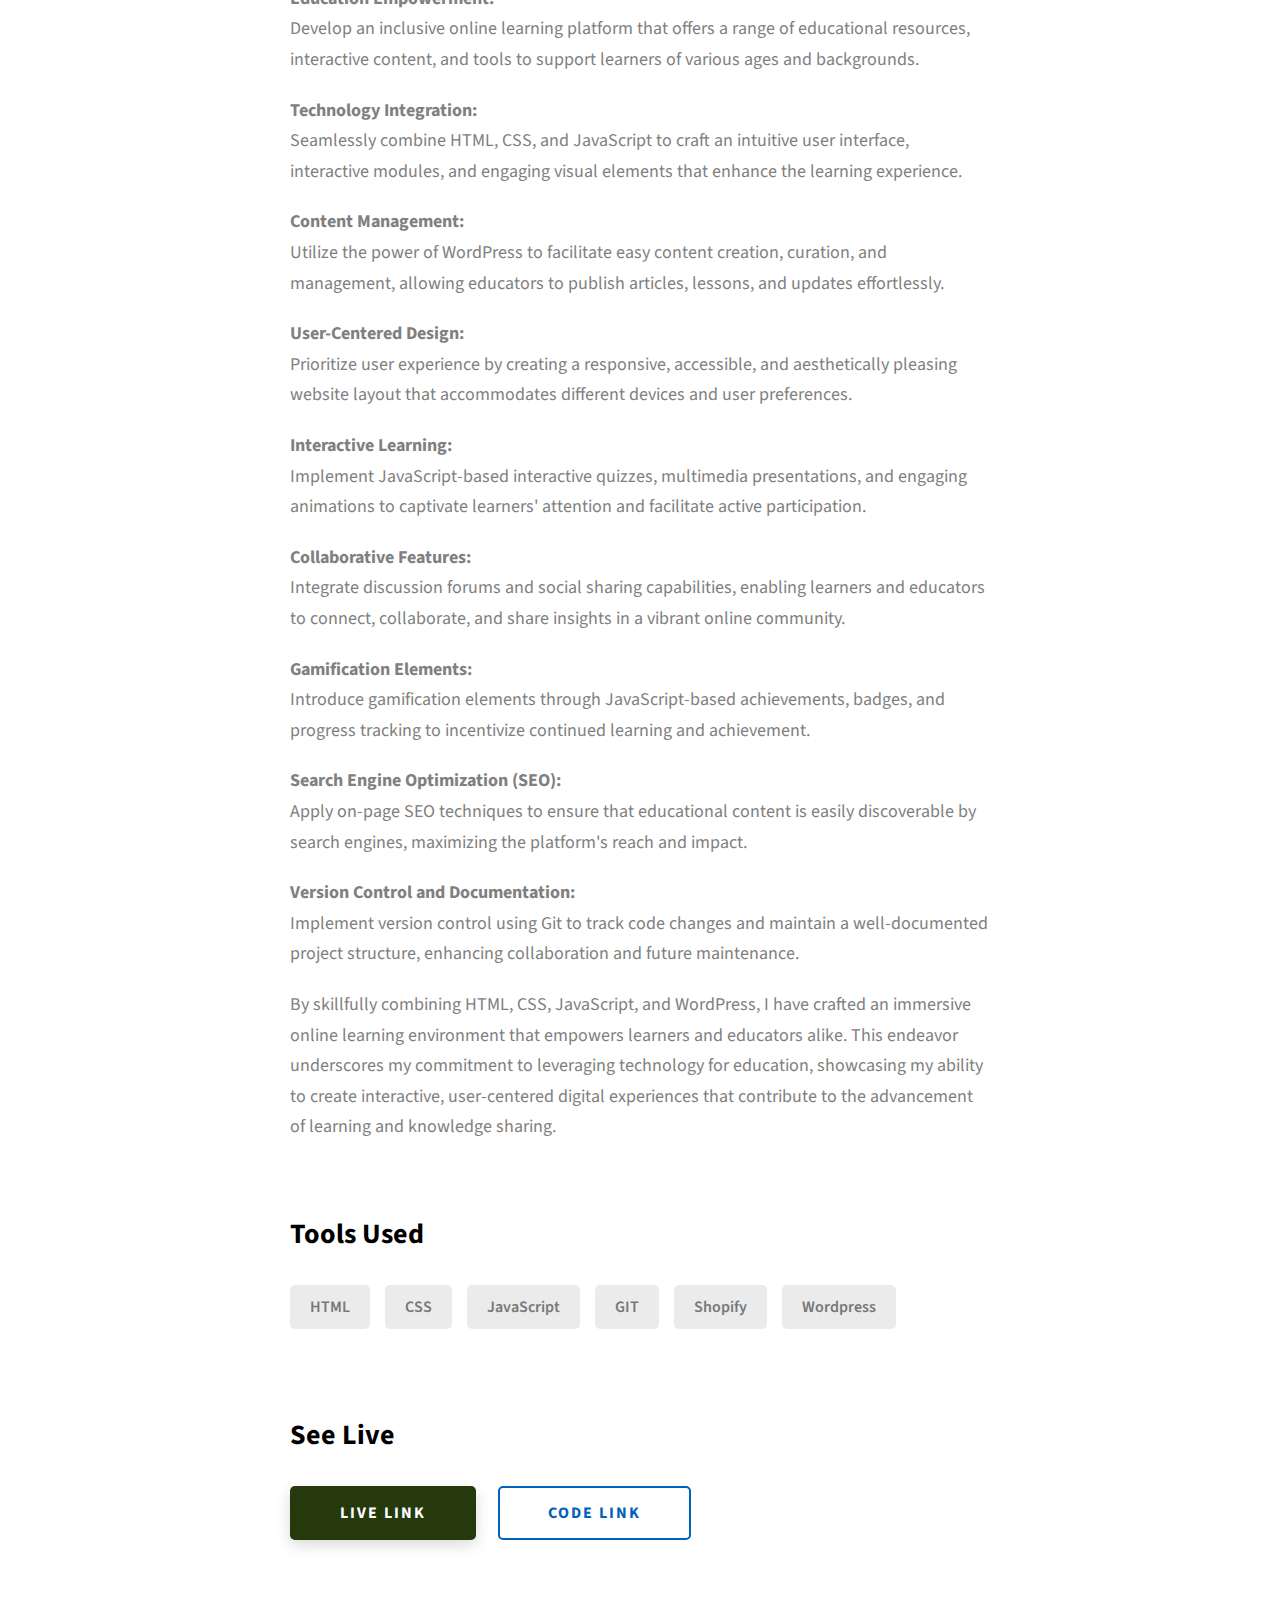
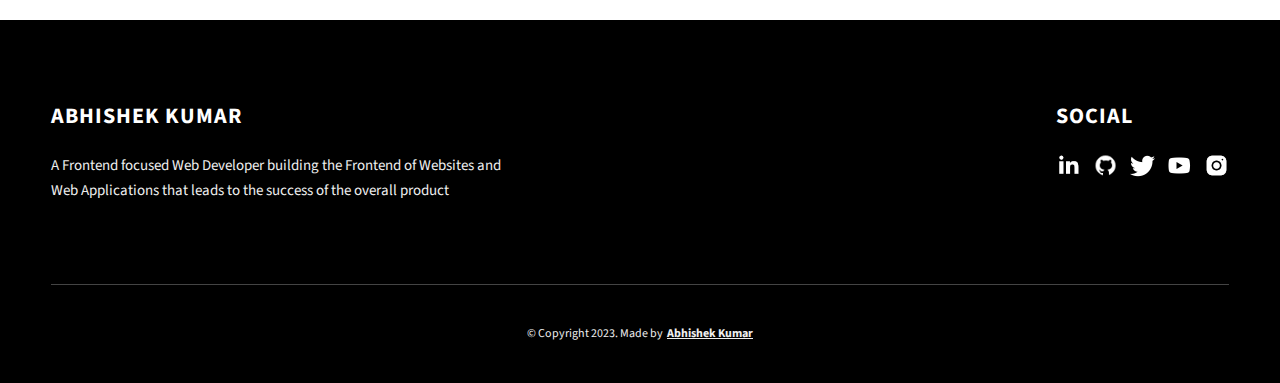
<file: project-1.html>
<!DOCTYPE html>
<html lang="en">
  <head>
    <meta charset="UTF-8" />
    <meta name="viewport" content="width=device-width, initial-scale=1.0" />
    <meta http-equiv="X-UA-Compatible" content="ie=edge" />
    <title>Case Study of Project 1</title>
    <link rel="icon" type="image/x-icon" href="./assets/png/web-profile.png">
    <meta name="description" content="Case study page of Project" />

    <link rel="stylesheet" href="css/style.css" />

    <link rel="preconnect" href="https://fonts.googleapis.com" />
    <link rel="preconnect" href="https://fonts.gstatic.com" crossorigin />
    <link
      href="https://fonts.googleapis.com/css2?family=Source+Sans+Pro:wght@400;600;700;900&display=swap"
      rel="stylesheet"
    />
  </head>
  <body>
    <header class="header">
      <div class="header__content">
        <div class="header__logo-container">
          <div class="header__logo-img-cont">
            <img
              src="./assets/png/web-profile.png"
              alt="Logo"
              class="header__logo-img"
            />
          </div>
          <span class="header__logo-sub">Abhishek Kumar</span>
        </div>
        <div class="header__main">
          <ul class="header__links">
            <li class="header__link-wrapper">
              <a href="./index.html" class="header__link"> Home </a>
            </li>
            <li class="header__link-wrapper">
              <a href="./index.html#about" class="header__link">About </a>
            </li>
            <li class="header__link-wrapper">
              <a href="./index.html#projects" class="header__link">
                Projects
              </a>
            </li>
            <li class="header__link-wrapper">
              <a href="./index.html#contact" class="header__link"> Contact </a>
            </li>
          </ul>
          <div class="header__main-ham-menu-cont">
            <img
              src="./assets/svg/ham-menu.svg"
              alt="hamburger menu"
              class="header__main-ham-menu"
            />
            <img
              src="./assets/svg/ham-menu-close.svg"
              alt="hamburger menu close"
              class="header__main-ham-menu-close d-none"
            />
          </div>
        </div>
      </div>
      <div class="header__sm-menu">
        <div class="header__sm-menu-content">
          <ul class="header__sm-menu-links">
            <li class="header__sm-menu-link">
              <a href="./index.html"> Home </a>
            </li>

            <li class="header__sm-menu-link">
              <a href="./index.html#about"> About </a>
            </li>

            <li class="header__sm-menu-link">
              <a href="./index.html#projects"> Projects </a>
            </li>

            <li class="header__sm-menu-link">
              <a href="./index.html#contact"> Contact </a>
            </li>
          </ul>
        </div>
      </div>
    </header>
    <section class="project-cs-hero">
      <div class="project-cs-hero__content">
        <h1 class="heading-primary">Above Education</h1>
        <div class="project-cs-hero__info">
          <p class="text-primary">
            The Above Education Learning Platform project represents a fusion of creativity and technology, bringing together HTML, CSS, JavaScript, and the dynamic capabilities of WordPress to create an engaging and interactive online hub for education. This project showcases my proficiency in web development while addressing the pressing need for accessible and effective digital learning environments.
          </p>
        </div>
        <div class="project-cs-hero__cta">
          <a href="https://kumarprojects.com/project-1/index.html" class="btn btn--bg" target="_blank">Live Link</a>
        </div>
      </div>
    </section>
    <section class="project-details">
      <div class="main-container">
        <div class="project-details__content">
          <div class="project-details__showcase-img-cont">
            <img
              src="./assets/jpeg/project-mockup-example01.png"
              alt="Project Image"
              class="project-details__showcase-img"
            />
          </div>
          <div class="project-details__content-main">
            <div class="project-details__desc">
              <h3 class="project-details__content-title">Project Objectives</h3>
              <!--<p class="project-details__desc-para">-->
                <ul class="project-details__desc-para">
                  <li class="project-details__desc-para">
                  <h4>Education Empowerment:</h4> Develop an inclusive online learning platform that offers a range of educational resources, interactive content, and tools to support learners of various ages and backgrounds.
                </li>
                <li class="project-details__desc-para">
                <h4>Technology Integration:</h4> Seamlessly combine HTML, CSS, and JavaScript to craft an intuitive user interface, interactive modules, and engaging visual elements that enhance the learning experience.
                </li>
                <li class="project-details__desc-para">
                <h4>Content Management:</h4> Utilize the power of WordPress to facilitate easy content creation, curation, and management, allowing educators to publish articles, lessons, and updates effortlessly.
                </li>
                <li class="project-details__desc-para">
                <h4>User-Centered Design:</h4> Prioritize user experience by creating a responsive, accessible, and aesthetically pleasing website layout that accommodates different devices and user preferences.
                </li>
                <li class="project-details__desc-para">
                <h4>Interactive Learning:</h4> Implement JavaScript-based interactive quizzes, multimedia presentations, and engaging animations to captivate learners' attention and facilitate active participation.
                </li>
                <li class="project-details__desc-para">
                <h4>Collaborative Features:</h4> Integrate discussion forums and social sharing capabilities, enabling learners and educators to connect, collaborate, and share insights in a vibrant online community.
                </li>
                <li class="project-details__desc-para">
                <h4>Gamification Elements:</h4> Introduce gamification elements through JavaScript-based achievements, badges, and progress tracking to incentivize continued learning and achievement.
                </li>
                <li class="project-details__desc-para">
                <h4>Search Engine Optimization (SEO):</h4> Apply on-page SEO techniques to ensure that educational content is easily discoverable by search engines, maximizing the platform's reach and impact.
                </li>
                <li class="project-details__desc-para">
                <h4>Version Control and Documentation:</h4> Implement version control using Git to track code changes and maintain a well-documented project structure, enhancing collaboration and future maintenance.
                </li>
                </ul>
              <!--</p>-->
              <p class="project-details__desc-para">
                By skillfully combining HTML, CSS, JavaScript, and WordPress, I have crafted an immersive online learning environment that empowers learners and educators alike. This endeavor underscores my commitment to leveraging technology for education, showcasing my ability to create interactive, user-centered digital experiences that contribute to the advancement of learning and knowledge sharing. 
              </p>
            </div>
            <div class="project-details__tools-used">
              <h3 class="project-details__content-title">Tools Used</h3>
              <div class="skills">
                <div class="skills__skill">HTML</div>
                <div class="skills__skill">CSS</div>
                <div class="skills__skill">JavaScript</div>
                <div class="skills__skill">GIT</div>
                <div class="skills__skill">Shopify</div>
                <div class="skills__skill">Wordpress</div>
              </div>
            </div>
            <div class="project-details__links">
              <h3 class="project-details__content-title">See Live</h3>
              <a
                href="https://kumarprojects.com/project-1/index.html"
                class="btn btn--med btn--theme project-details__links-btn"
                target="_blank"
                >Live Link</a
              >
              <a
                href="https://github.com/abhishkcodes/portfolio-website/blob/main/project-1/"
                class="btn btn--med btn--theme-inv project-details__links-btn"
                target="_blank"
                >Code Link</a
              >
            </div>
          </div>
        </div>
      </div>
    </section>
    <footer class="main-footer">
      <div class="main-container">
        <div class="main-footer__upper">
          <div class="main-footer__row main-footer__row-1">
            <h2 class="heading heading-sm main-footer__heading-sm">
              <span>Social</span>
            </h2>
            <div class="main-footer__social-cont">
              <a target="_blank" rel="noreferrer" href="https://linkedin.com/in/abhishkk">
                <img
                  class="main-footer__icon"
                  src="./assets/png/linkedin-ico.png"
                  alt="icon"
                />
              </a>
              <a target="_blank" rel="noreferrer" href="https://github.com/abhishkcodes">
                <img
                  class="main-footer__icon"
                  src="./assets/png/github-ico.png"
                  alt="icon"
                />
              </a>
              <a target="_blank" rel="noreferrer" href="https://twitter.com/druidscode">
                <img
                  class="main-footer__icon"
                  src="./assets/png/twitter-ico.png"
                  alt="icon"
                />
              </a>
              <a target="_blank" rel="noreferrer" href="https://youtube.com/@not_abhishk">
                <img
                  class="main-footer__icon"
                  src="./assets/png/yt-ico.png"
                  alt="icon"
                />
              </a>
              <a target="_blank" rel="noreferrer" href="https://instagram.com/not_abhishk">
                <img
                  class="main-footer__icon main-footer__icon--mr-none"
                  src="./assets/png/insta-ico.png"
                  alt="icon"
                />
              </a>
            </div>
          </div>
          <div class="main-footer__row main-footer__row-2">
            <h4 class="heading heading-sm text-lt">Abhishek Kumar</h4>
            <p class="main-footer__short-desc">
              A Frontend focused Web Developer building the Frontend of Websites and Web Applications that leads to the success of the overall product 
            </p>
          </div>
        </div>

        <div class="main-footer__lower">
          &copy; Copyright 2023. Made by
          <a rel="noreferrer" target="_blank" href="https://kumarprojects.com"
            >Abhishek Kumar</a
          >
        </div>
      </div>
    </footer>
    <script src="./index.js"></script>
  </body>
</html>
</file>
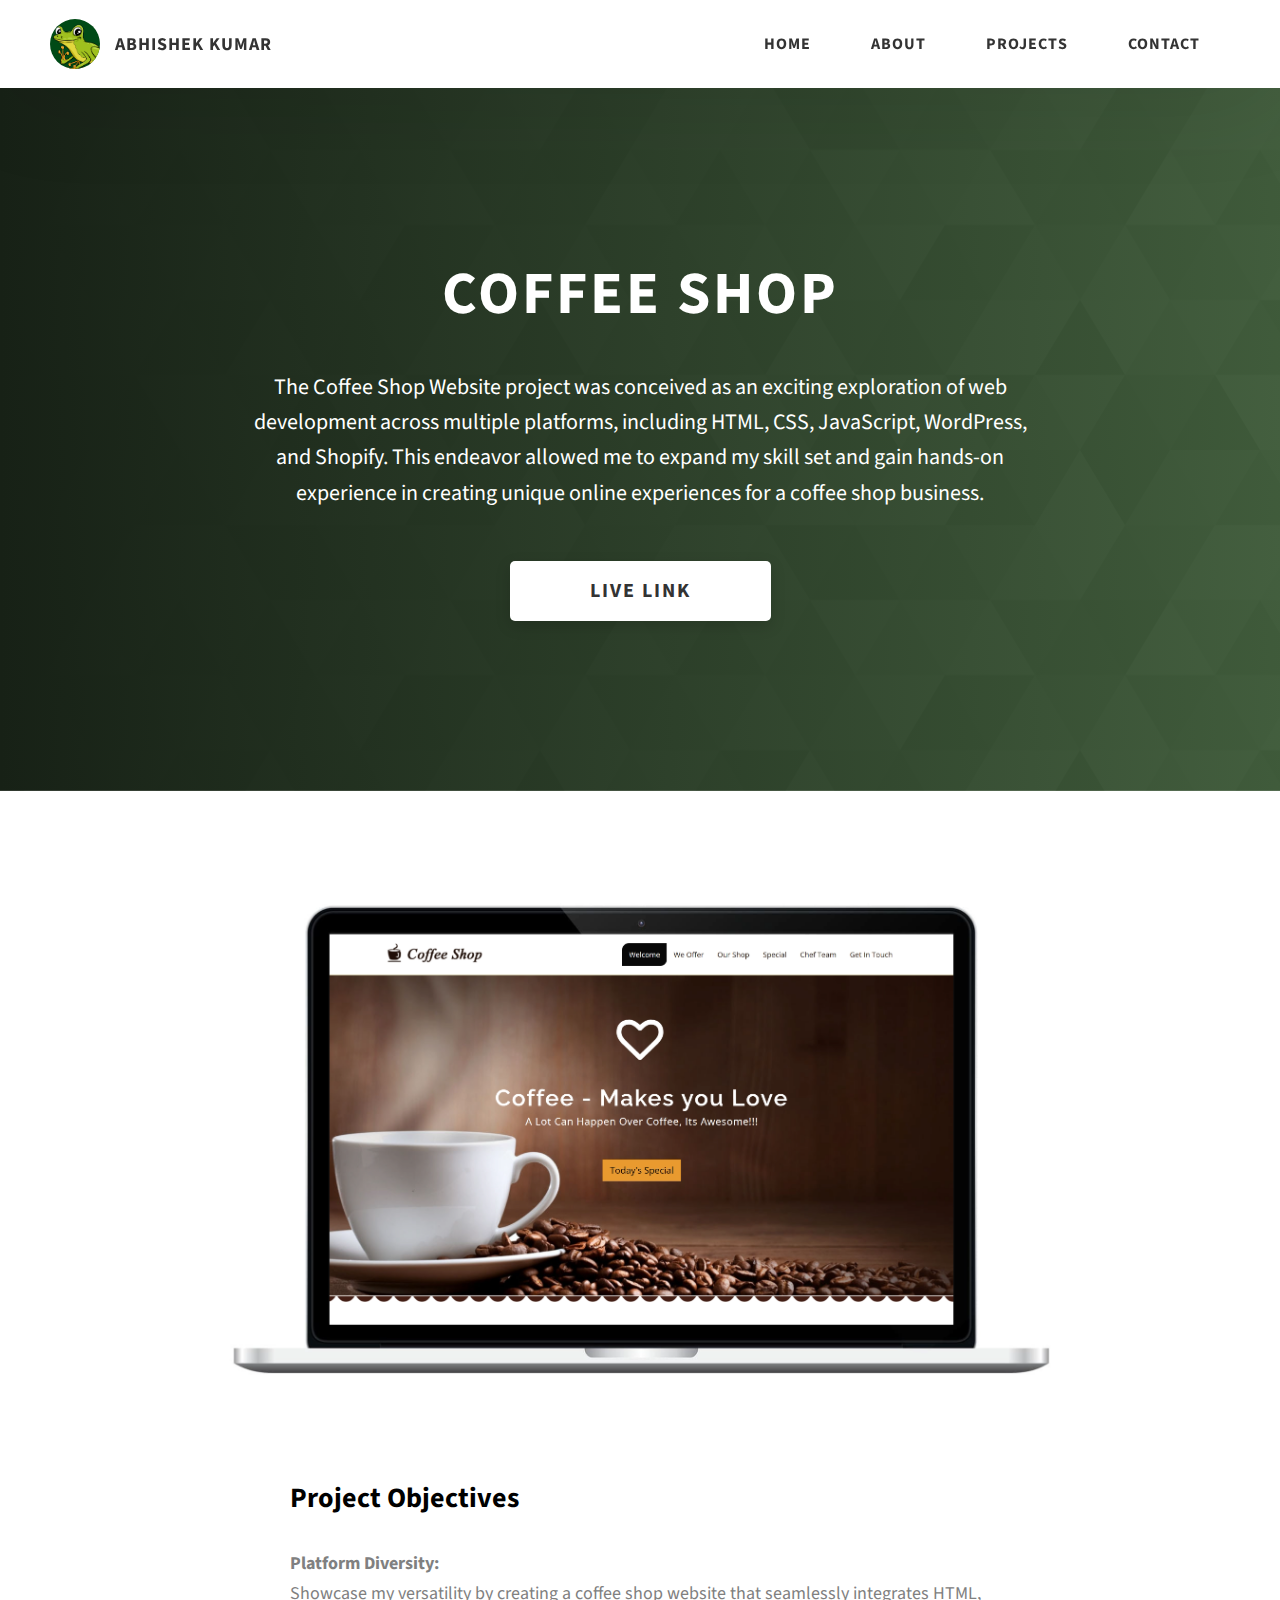
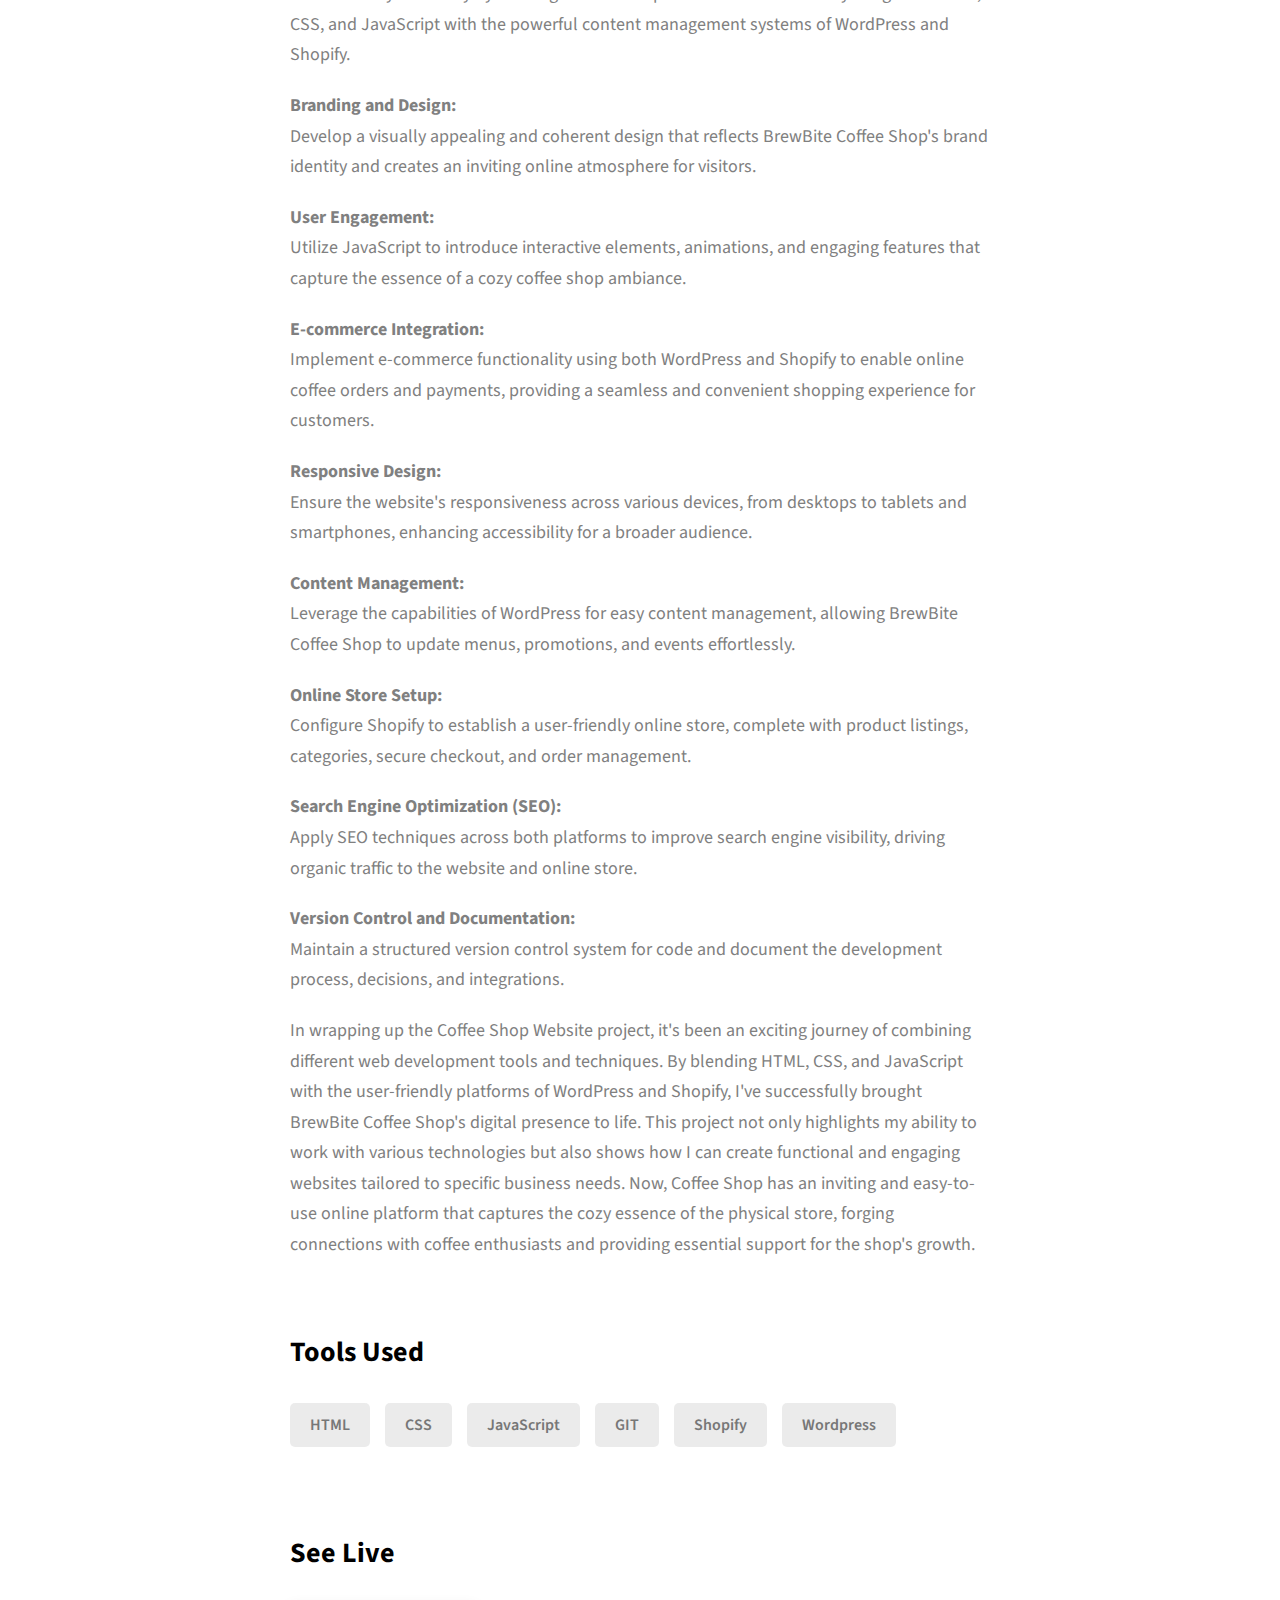
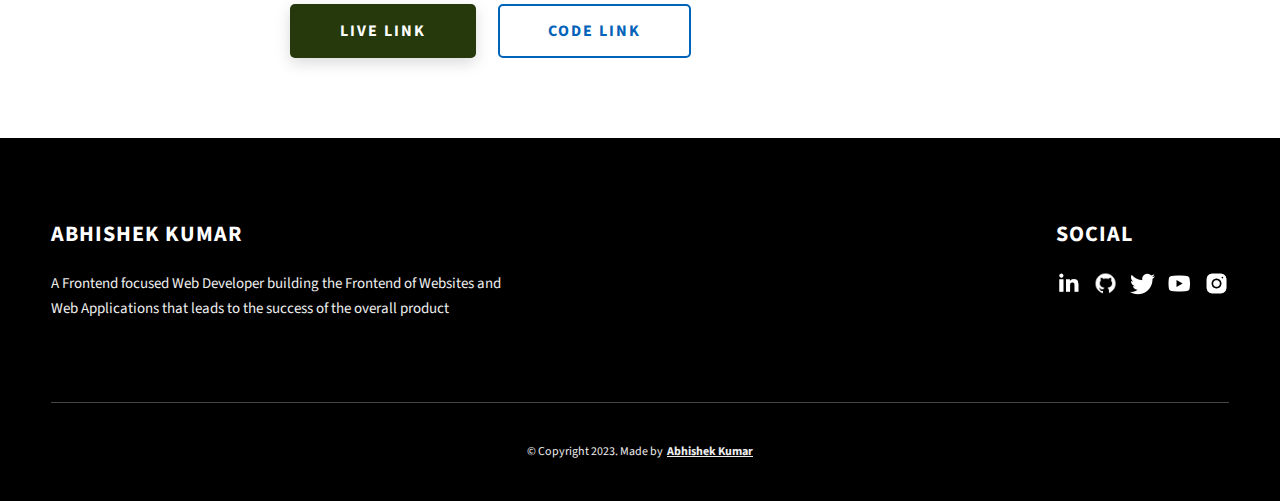
<file: project-2.html>
<!DOCTYPE html>
<html lang="en">
  <head>
    <meta charset="UTF-8" />
    <meta name="viewport" content="width=device-width, initial-scale=1.0" />
    <meta http-equiv="X-UA-Compatible" content="ie=edge" />
    <title>Case Study of Project 2</title>
    <link rel="icon" type="image/x-icon" href="./assets/png/web-profile.png">
    <meta name="description" content="Case study page of Project" />

    <link rel="stylesheet" href="css/style.css" />

    <link rel="preconnect" href="https://fonts.googleapis.com" />
    <link rel="preconnect" href="https://fonts.gstatic.com" crossorigin />
    <link
      href="https://fonts.googleapis.com/css2?family=Source+Sans+Pro:wght@400;600;700;900&display=swap"
      rel="stylesheet"
    />
  </head>
  <body>
    <header class="header">
      <div class="header__content">
        <div class="header__logo-container">
          <div class="header__logo-img-cont">
            <img
              src="./assets/png/web-profile.png"
              alt="Logo"
              class="header__logo-img"
            />
          </div>
          <span class="header__logo-sub">Abhishek Kumar</span>
        </div>
        <div class="header__main">
          <ul class="header__links">
            <li class="header__link-wrapper">
              <a href="./index.html" class="header__link"> Home </a>
            </li>
            <li class="header__link-wrapper">
              <a href="./index.html#about" class="header__link">About </a>
            </li>
            <li class="header__link-wrapper">
              <a href="./index.html#projects" class="header__link">
                Projects
              </a>
            </li>
            <li class="header__link-wrapper">
              <a href="./index.html#contact" class="header__link"> Contact </a>
            </li>
          </ul>
          <div class="header__main-ham-menu-cont">
            <img
              src="./assets/svg/ham-menu.svg"
              alt="hamburger menu"
              class="header__main-ham-menu"
            />
            <img
              src="./assets/svg/ham-menu-close.svg"
              alt="hamburger menu close"
              class="header__main-ham-menu-close d-none"
            />
          </div>
        </div>
      </div>
      <div class="header__sm-menu">
        <div class="header__sm-menu-content">
          <ul class="header__sm-menu-links">
            <li class="header__sm-menu-link">
              <a href="./index.html"> Home </a>
            </li>

            <li class="header__sm-menu-link">
              <a href="./index.html#about"> About </a>
            </li>

            <li class="header__sm-menu-link">
              <a href="./index.html#projects"> Projects </a>
            </li>

            <li class="header__sm-menu-link">
              <a href="./index.html#contact"> Contact </a>
            </li>
          </ul>
        </div>
      </div>
    </header>
    <section class="project-cs-hero">
      <div class="project-cs-hero__content">
        <h1 class="heading-primary">Coffee Shop</h1>
        <div class="project-cs-hero__info">
          <p class="text-primary">
            The Coffee Shop Website project was conceived as an exciting exploration of web development across multiple platforms, including HTML, CSS, JavaScript, WordPress, and Shopify. This endeavor allowed me to expand my skill set and gain hands-on experience in creating unique online experiences for a coffee shop business.
          </p>
        </div>
        <div class="project-cs-hero__cta">
          <a href="#" class="btn btn--bg" target="_blank">Live Link</a>
        </div>
      </div>
    </section>
    <section class="project-details">
      <div class="main-container">
        <div class="project-details__content">
          <div class="project-details__showcase-img-cont">
            <img
              src="./assets/jpeg/project-mockup-example02.png"
              alt="Project Image"
              class="project-details__showcase-img"
            />
          </div>
          <div class="project-details__content-main">
            <div class="project-details__desc">
              <h3 class="project-details__content-title">Project Objectives</h3>
              <!--<p class="project-details__desc-para">-->
                <ul class="project-details__desc-para">
                  <li class="project-details__desc-para">
                  <h4>Platform Diversity:</h4> Showcase my versatility by creating a coffee shop website that seamlessly integrates HTML, CSS, and JavaScript with the powerful content management systems of WordPress and Shopify.
                  </li>
                  <li class="project-details__desc-para">
                  <h4>Branding and Design:</h4> Develop a visually appealing and coherent design that reflects BrewBite Coffee Shop's brand identity and creates an inviting online atmosphere for visitors.
                  </li>
                  <li class="project-details__desc-para">
                  <h4>User Engagement:</h4> Utilize JavaScript to introduce interactive elements, animations, and engaging features that capture the essence of a cozy coffee shop ambiance.
                </li>
                <li class="project-details__desc-para">
                <h4>E-commerce Integration:</h4> Implement e-commerce functionality using both WordPress and Shopify to enable online coffee orders and payments, providing a seamless and convenient shopping experience for customers.
                </li>
                <li class="project-details__desc-para">
                <h4>Responsive Design:</h4> Ensure the website's responsiveness across various devices, from desktops to tablets and smartphones, enhancing accessibility for a broader audience.
                </li>
                <li class="project-details__desc-para">
                <h4>Content Management:</h4> Leverage the capabilities of WordPress for easy content management, allowing BrewBite Coffee Shop to update menus, promotions, and events effortlessly.
                </li>
                <li class="project-details__desc-para">
                <h4>Online Store Setup:</h4> Configure Shopify to establish a user-friendly online store, complete with product listings, categories, secure checkout, and order management.
                </li>
                <li class="project-details__desc-para">
                <h4>Search Engine Optimization (SEO):</h4> Apply SEO techniques across both platforms to improve search engine visibility, driving organic traffic to the website and online store.
                </li>
                <li class="project-details__desc-para">
                <h4>Version Control and Documentation:</h4> Maintain a structured version control system for code and document the development process, decisions, and integrations.
                </li>
                </ul>
              <!--</p>-->
              <p class="project-details__desc-para">
                In wrapping up the Coffee Shop Website project, it's been an exciting journey of combining different web development tools and techniques. By blending HTML, CSS, and JavaScript with the user-friendly platforms of WordPress and Shopify, I've successfully brought BrewBite Coffee Shop's digital presence to life. This project not only highlights my ability to work with various technologies but also shows how I can create functional and engaging websites tailored to specific business needs. Now, Coffee Shop has an inviting and easy-to-use online platform that captures the cozy essence of the physical store, forging connections with coffee enthusiasts and providing essential support for the shop's growth.
              </p>
            </div>
            <div class="project-details__tools-used">
              <h3 class="project-details__content-title">Tools Used</h3>
              <div class="skills">
                <div class="skills__skill">HTML</div>
                <div class="skills__skill">CSS</div>
                <div class="skills__skill">JavaScript</div>
                <div class="skills__skill">GIT</div>
                <div class="skills__skill">Shopify</div>
                <div class="skills__skill">Wordpress</div>
              </div>
            </div>
            <div class="project-details__links">
              <h3 class="project-details__content-title">See Live</h3>
              <a
                href="https://kumarprojects.com/project-2/index.html"
                class="btn btn--med btn--theme project-details__links-btn"
                target="_blank"
                >Live Link</a
              >
              <a
                href="https://github.com/abhishkcodes/portfolio-website/tree/main/project-2"
                class="btn btn--med btn--theme-inv project-details__links-btn"
                target="_blank"
                >Code Link</a
              >
            </div>
          </div>
        </div>
      </div>
    </section>
    <footer class="main-footer">
      <div class="main-container">
        <div class="main-footer__upper">
          <div class="main-footer__row main-footer__row-1">
            <h2 class="heading heading-sm main-footer__heading-sm">
              <span>Social</span>
            </h2>
            <div class="main-footer__social-cont">
              <a target="_blank" rel="noreferrer" href="https://linkedin.com/in/abhishkk">
                <img
                  class="main-footer__icon"
                  src="./assets/png/linkedin-ico.png"
                  alt="icon"
                />
              </a>
              <a target="_blank" rel="noreferrer" href="https://github.com/abhishkcodes">
                <img
                  class="main-footer__icon"
                  src="./assets/png/github-ico.png"
                  alt="icon"
                />
              </a>
              <a target="_blank" rel="noreferrer" href="https://twitter.com/druidscode">
                <img
                  class="main-footer__icon"
                  src="./assets/png/twitter-ico.png"
                  alt="icon"
                />
              </a>
              <a target="_blank" rel="noreferrer" href="https://youtube.com/@not_abhishk">
                <img
                  class="main-footer__icon"
                  src="./assets/png/yt-ico.png"
                  alt="icon"
                />
              </a>
              <a target="_blank" rel="noreferrer" href="https://instagram.com/not_abhishk">
                <img
                  class="main-footer__icon main-footer__icon--mr-none"
                  src="./assets/png/insta-ico.png"
                  alt="icon"
                />
              </a>
            </div>
          </div>
          <div class="main-footer__row main-footer__row-2">
            <h4 class="heading heading-sm text-lt">Abhishek Kumar</h4>
            <p class="main-footer__short-desc">
              A Frontend focused Web Developer building the Frontend of Websites and Web Applications that leads to the success of the overall product 
            </p>
          </div>
        </div>

        <div class="main-footer__lower">
          &copy; Copyright 2023. Made by
          <a rel="noreferrer" target="_blank" href="https://kumarprojects.com"
            >Abhishek Kumar</a
          >
        </div>
      </div>
    </footer>
    <script src="./index.js"></script>
  </body>
</html>
</file>
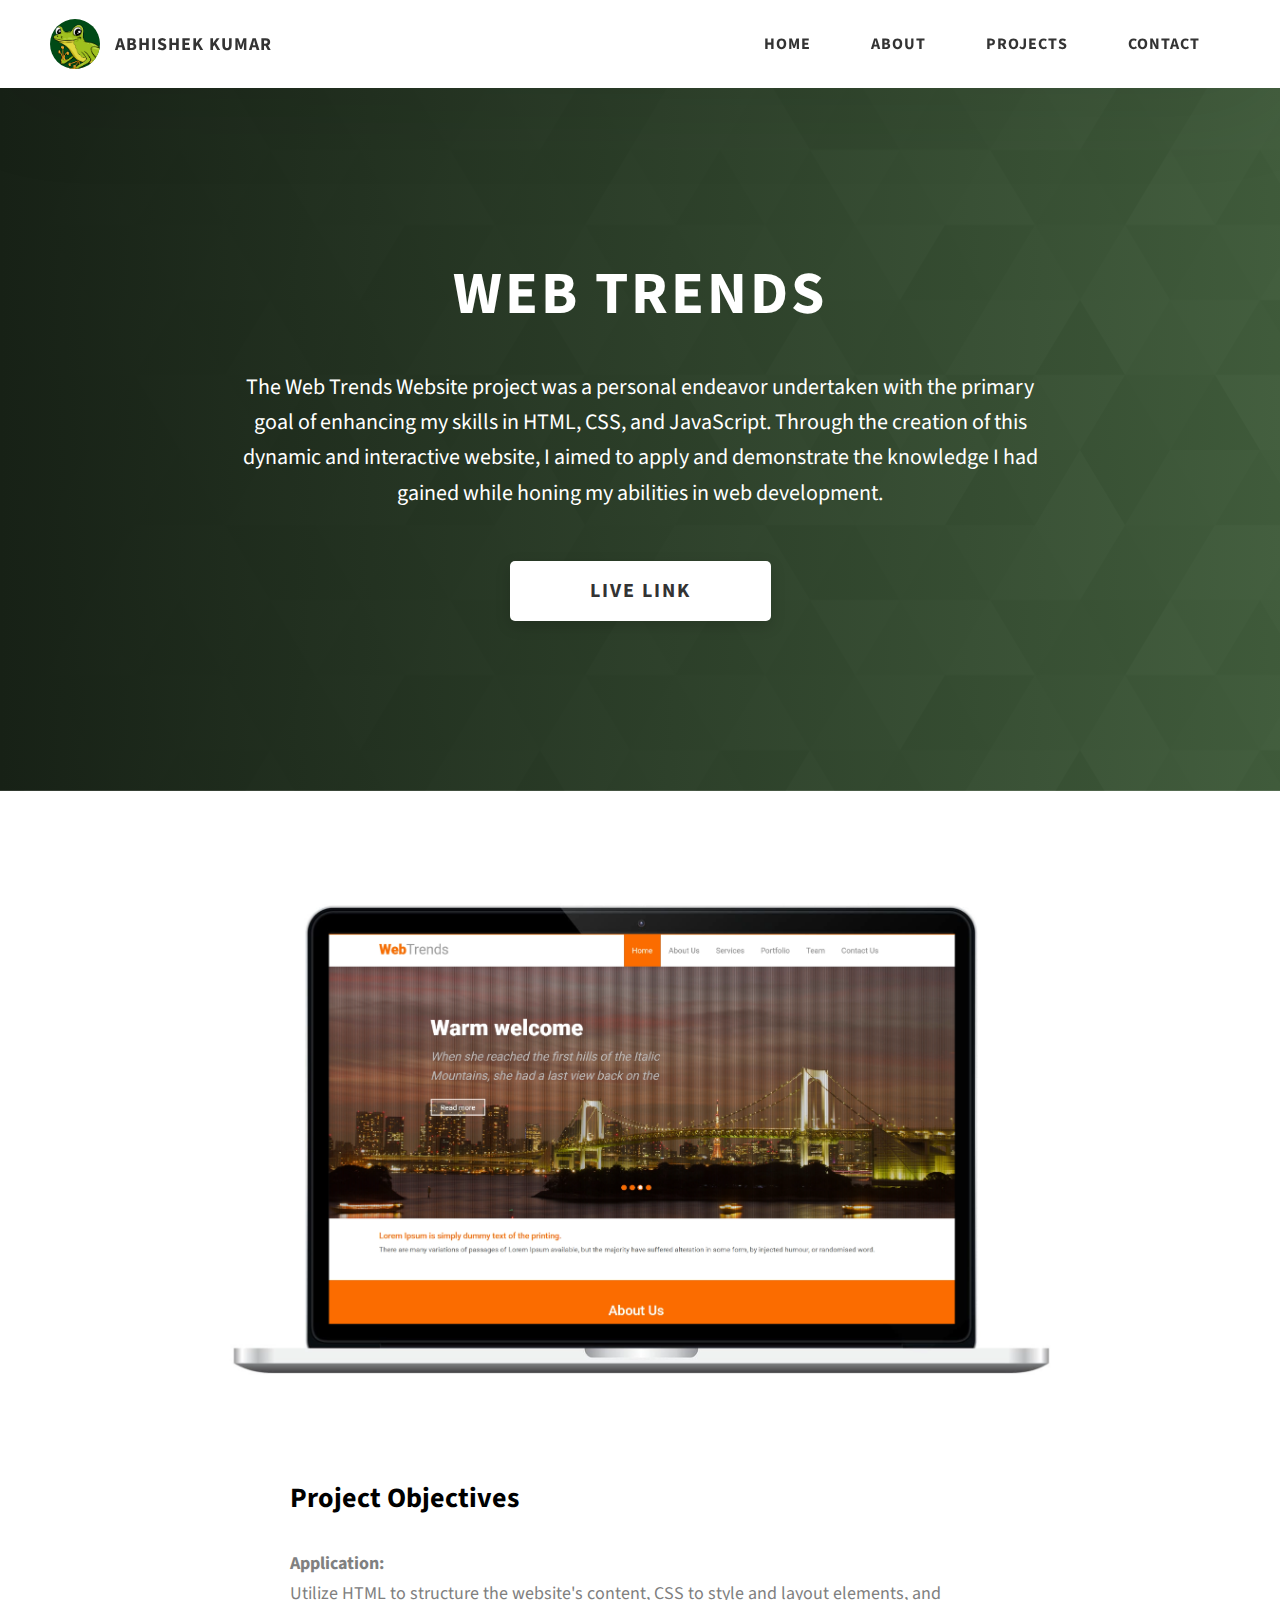
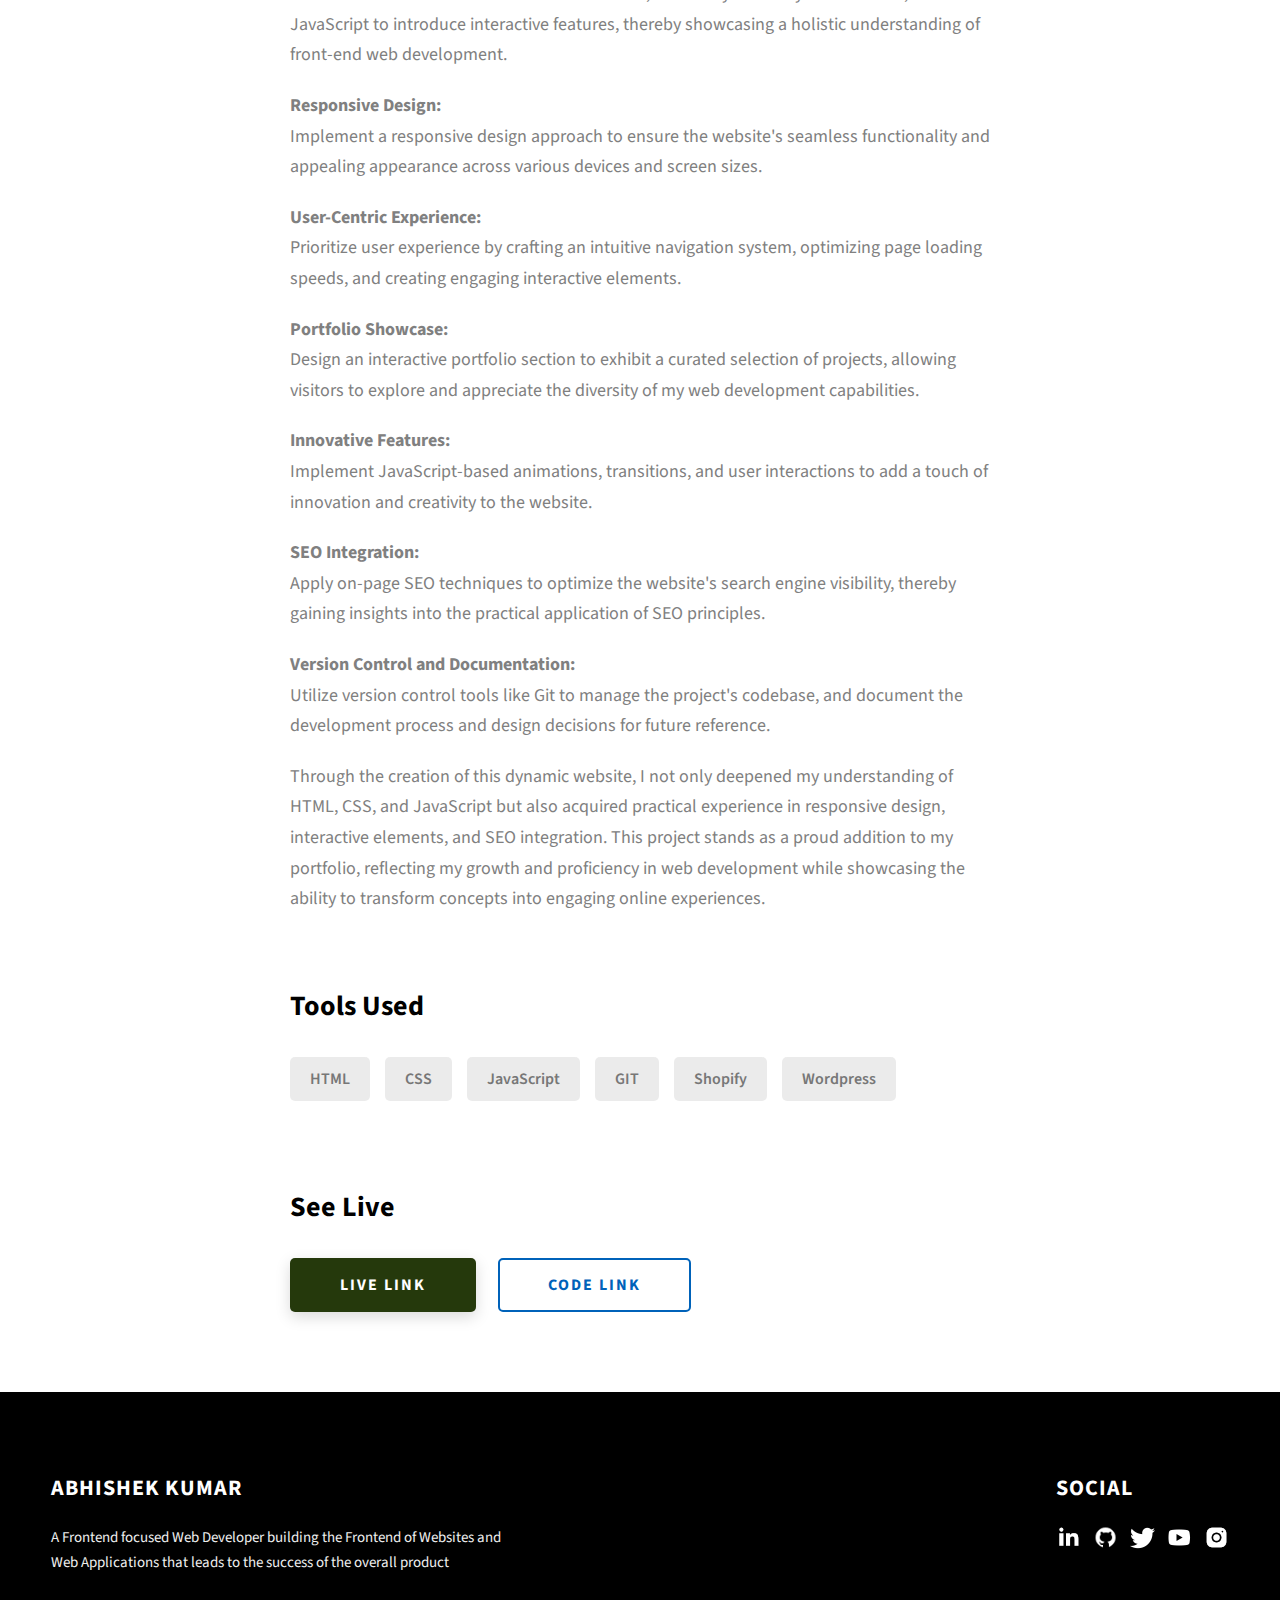
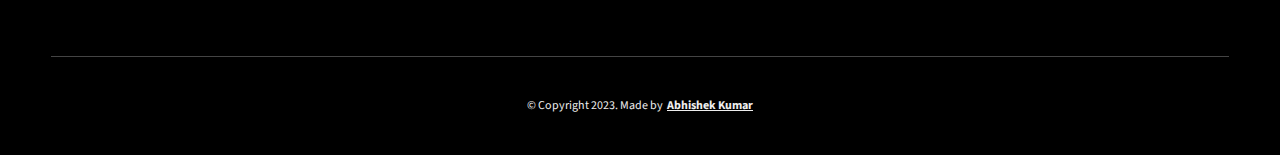
<file: project-3.html>
<!DOCTYPE html>
<html lang="en">
  <head>
    <meta charset="UTF-8" />
    <meta name="viewport" content="width=device-width, initial-scale=1.0" />
    <meta http-equiv="X-UA-Compatible" content="ie=edge" />
    <title>Case Study of Project 3</title>
    <link rel="icon" type="image/x-icon" href="./assets/png/web-profile.png">
    <meta name="description" content="Case study page of Project" />

    <link rel="stylesheet" href="css/style.css" />

    <link rel="preconnect" href="https://fonts.googleapis.com" />
    <link rel="preconnect" href="https://fonts.gstatic.com" crossorigin />
    <link
      href="https://fonts.googleapis.com/css2?family=Source+Sans+Pro:wght@400;600;700;900&display=swap"
      rel="stylesheet"
    />
  </head>
  <body>
    <header class="header">
      <div class="header__content">
        <div class="header__logo-container">
          <div class="header__logo-img-cont">
            <img
              src="./assets/png/web-profile.png"
              alt="Logo"
              class="header__logo-img"
            />
          </div>
          <span class="header__logo-sub">Abhishek Kumar</span>
        </div>
        <div class="header__main">
          <ul class="header__links">
            <li class="header__link-wrapper">
              <a href="./index.html" class="header__link"> Home </a>
            </li>
            <li class="header__link-wrapper">
              <a href="./index.html#about" class="header__link">About </a>
            </li>
            <li class="header__link-wrapper">
              <a href="./index.html#projects" class="header__link">
                Projects
              </a>
            </li>
            <li class="header__link-wrapper">
              <a href="./index.html#contact" class="header__link"> Contact </a>
            </li>
          </ul>
          <div class="header__main-ham-menu-cont">
            <img
              src="./assets/svg/ham-menu.svg"
              alt="hamburger menu"
              class="header__main-ham-menu"
            />
            <img
              src="./assets/svg/ham-menu-close.svg"
              alt="hamburger menu close"
              class="header__main-ham-menu-close d-none"
            />
          </div>
        </div>
      </div>
      <div class="header__sm-menu">
        <div class="header__sm-menu-content">
          <ul class="header__sm-menu-links">
            <li class="header__sm-menu-link">
              <a href="./index.html"> Home </a>
            </li>

            <li class="header__sm-menu-link">
              <a href="./index.html#about"> About </a>
            </li>

            <li class="header__sm-menu-link">
              <a href="./index.html#projects"> Projects </a>
            </li>

            <li class="header__sm-menu-link">
              <a href="./index.html#contact"> Contact </a>
            </li>
          </ul>
        </div>
      </div>
    </header>
    <section class="project-cs-hero">
      <div class="project-cs-hero__content">
        <h1 class="heading-primary">Web Trends</h1>
        <div class="project-cs-hero__info">
          <p class="text-primary">
            The Web Trends Website project was a personal endeavor undertaken with the primary goal of enhancing my skills in HTML, CSS, and JavaScript. Through the creation of this dynamic and interactive website, I aimed to apply and demonstrate the knowledge I had gained while honing my abilities in web development.
          </p>
        </div>
        <div class="project-cs-hero__cta">
          <a href="https://kumarprojects.com/project-3/index.html" class="btn btn--bg" target="_blank">Live Link</a>
        </div>
      </div>
    </section>
    <section class="project-details">
      <div class="main-container">
        <div class="project-details__content">
          <div class="project-details__showcase-img-cont">
            <img
              src="./assets/jpeg/project-mockup-example03.png"
              alt="Project Image"
              class="project-details__showcase-img"
            />
          </div>
          <div class="project-details__content-main">
            <div class="project-details__desc">
              <h3 class="project-details__content-title">Project Objectives</h3>
              <!--<p class="project-details__desc-para">-->
                <ul class="project-details__desc-para">
                <li class="project-details__desc-para">
                <h4>Application:</h4> Utilize HTML to structure the website's content, CSS to style and layout elements, and JavaScript to introduce interactive features, thereby showcasing a holistic understanding of front-end web development.
                </li>
                <li class="project-details__desc-para">
                <h4>Responsive Design:</h4> Implement a responsive design approach to ensure the website's seamless functionality and appealing appearance across various devices and screen sizes.
              </li>
              <li class="project-details__desc-para">
              <h4>User-Centric Experience:</h4> Prioritize user experience by crafting an intuitive navigation system, optimizing page loading speeds, and creating engaging interactive elements.
              </li>
              <li class="project-details__desc-para">
              <h4>Portfolio Showcase:</h4> Design an interactive portfolio section to exhibit a curated selection of projects, allowing visitors to explore and appreciate the diversity of my web development capabilities.
              </li>
              <li class="project-details__desc-para">
              <h4>Innovative Features:</h4> Implement JavaScript-based animations, transitions, and user interactions to add a touch of innovation and creativity to the website.
              </li>
              <li class="project-details__desc-para">
              <h4>SEO Integration:</h4> Apply on-page SEO techniques to optimize the website's search engine visibility, thereby gaining insights into the practical application of SEO principles.
              </li>
              <li class="project-details__desc-para">
              <h4>Version Control and Documentation:</h4> Utilize version control tools like Git to manage the project's codebase, and document the development process and design decisions for future reference.
              </li>
              </ul>
              <!--</p>-->
              <p class="project-details__desc-para">
              Through the creation of this dynamic website, I not only deepened my understanding of HTML, CSS, and JavaScript but also acquired practical experience in responsive design, interactive elements, and SEO integration. This project stands as a proud addition to my portfolio, reflecting my growth and proficiency in web development while showcasing the ability to transform concepts into engaging online experiences.
              </p>
            </div>
            <div class="project-details__tools-used">
              <h3 class="project-details__content-title">Tools Used</h3>
              <div class="skills">
                <div class="skills__skill">HTML</div>
                <div class="skills__skill">CSS</div>
                <div class="skills__skill">JavaScript</div>
                <div class="skills__skill">GIT</div>
                <div class="skills__skill">Shopify</div>
                <div class="skills__skill">Wordpress</div>
              </div>
            </div>
            <div class="project-details__links">
              <h3 class="project-details__content-title">See Live</h3>
              <a
                href="https://kumarprojects.com/project-3/index.html"
                class="btn btn--med btn--theme project-details__links-btn"
                target="_blank"
                >Live Link</a
              >
              <a
                href="https://github.com/abhishkcodes/portfolio-website/tree/main/project-3"
                class="btn btn--med btn--theme-inv project-details__links-btn"
                target="_blank"
                >Code Link</a
              >
            </div>
          </div>
        </div>
      </div>
    </section>
    <footer class="main-footer">
      <div class="main-container">
        <div class="main-footer__upper">
          <div class="main-footer__row main-footer__row-1">
            <h2 class="heading heading-sm main-footer__heading-sm">
              <span>Social</span>
            </h2>
            <div class="main-footer__social-cont">
              <a target="_blank" rel="noreferrer" href="https://linkedin.com/in/abhishkk">
                <img
                  class="main-footer__icon"
                  src="./assets/png/linkedin-ico.png"
                  alt="icon"
                />
              </a>
              <a target="_blank" rel="noreferrer" href="https://github.com/abhishkcodes">
                <img
                  class="main-footer__icon"
                  src="./assets/png/github-ico.png"
                  alt="icon"
                />
              </a>
              <a target="_blank" rel="noreferrer" href="https://twitter.com/druidscode">
                <img
                  class="main-footer__icon"
                  src="./assets/png/twitter-ico.png"
                  alt="icon"
                />
              </a>
              <a target="_blank" rel="noreferrer" href="https://youtube.com/@not_abhishk">
                <img
                  class="main-footer__icon"
                  src="./assets/png/yt-ico.png"
                  alt="icon"
                />
              </a>
              <a target="_blank" rel="noreferrer" href="https://instagram.com/not_abhishk">
                <img
                  class="main-footer__icon main-footer__icon--mr-none"
                  src="./assets/png/insta-ico.png"
                  alt="icon"
                />
              </a>
            </div>
          </div>
          <div class="main-footer__row main-footer__row-2">
            <h4 class="heading heading-sm text-lt">Abhishek Kumar</h4>
            <p class="main-footer__short-desc">
              A Frontend focused Web Developer building the Frontend of Websites and Web Applications that leads to the success of the overall product 
            </p>
          </div>
        </div>

        <div class="main-footer__lower">
          &copy; Copyright 2023. Made by
          <a rel="noreferrer" target="_blank" href="https://kumarprojects.com"
            >Abhishek Kumar</a
          >
        </div>
      </div>
    </footer>
    <script src="./index.js"></script>
  </body>
</html>
</file>
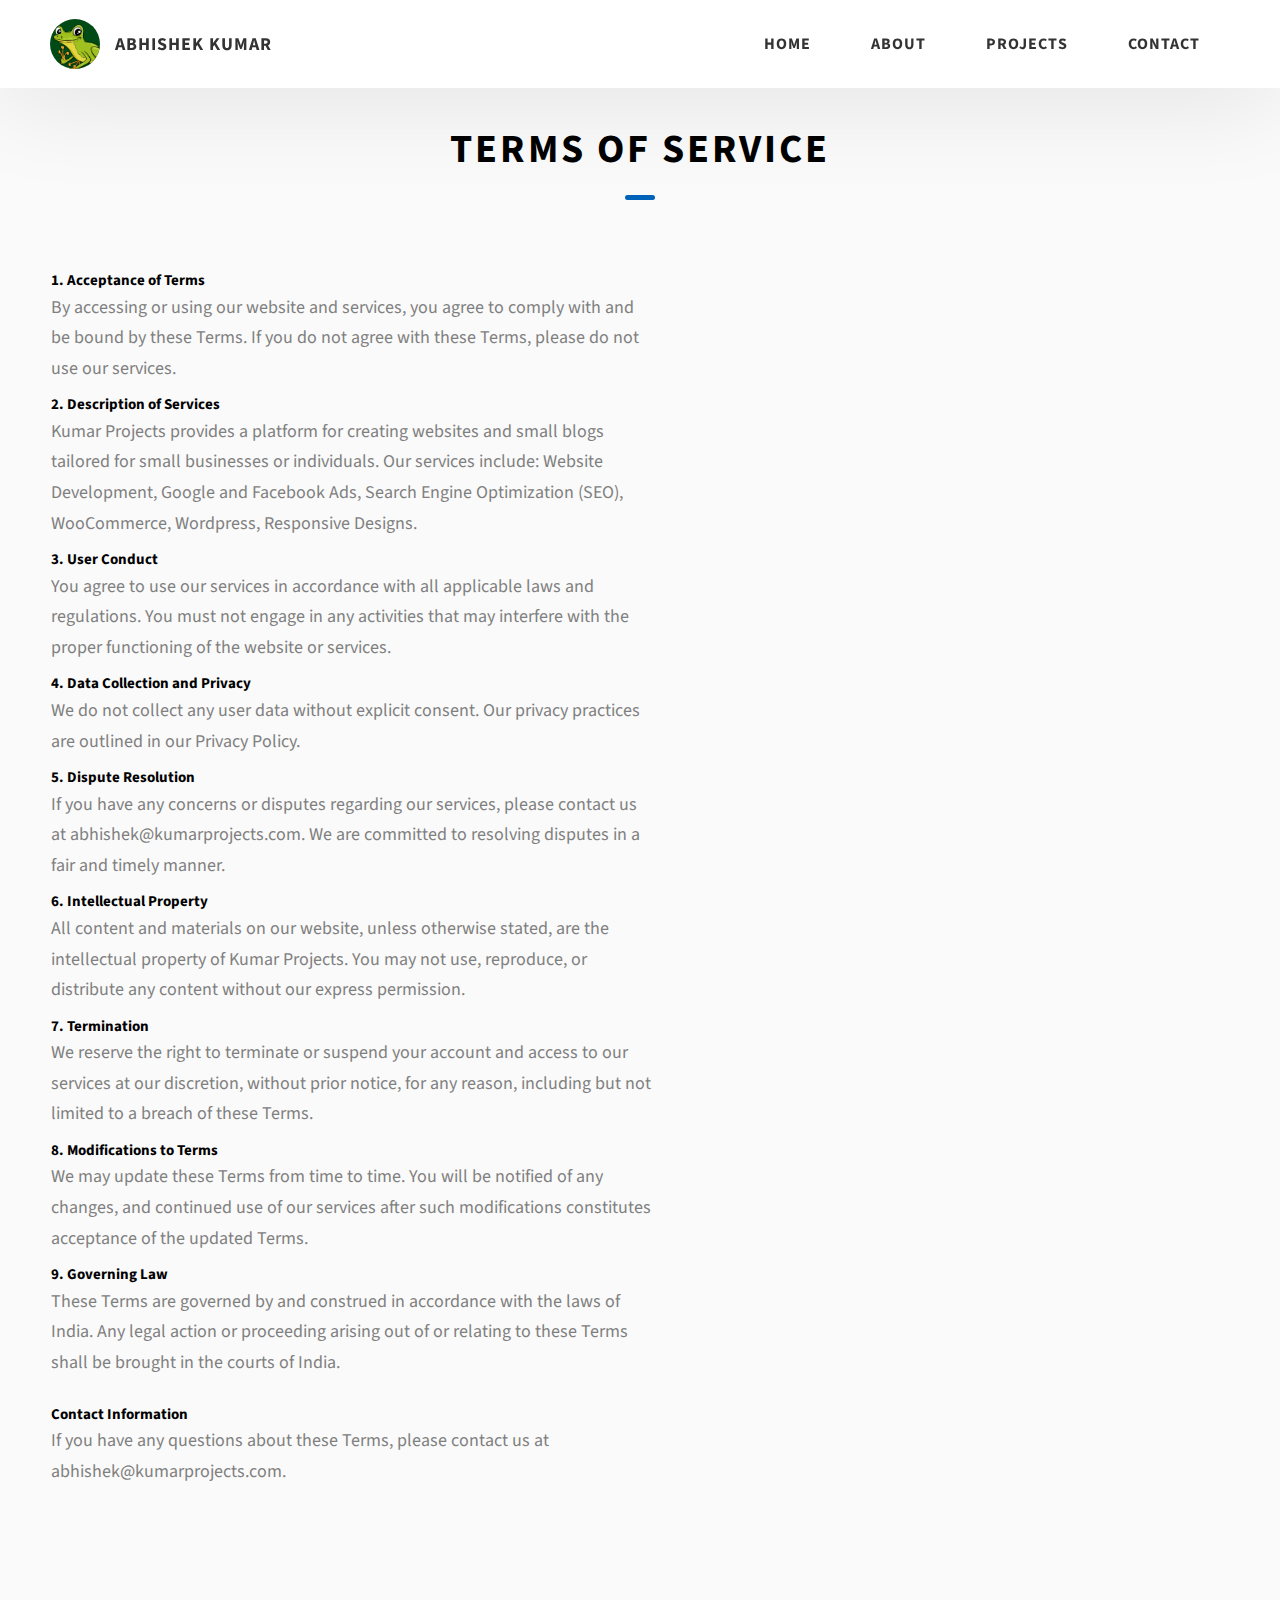
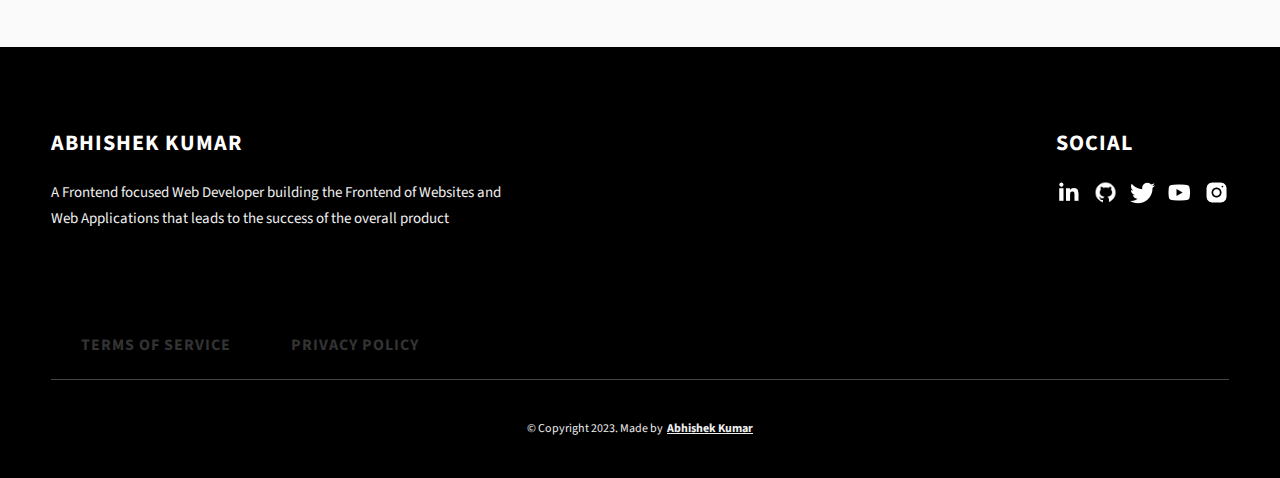
<file: tos.html>
<!DOCTYPE html>
<html lang="en">
<head>
    <meta charset="UTF-8" />
    <meta name="viewport" content="width=device-width, initial-scale=1.0" />
    <meta http-equiv="X-UA-Compatible" content="ie=edge" />
    <link rel="icon" type="image/x-icon" href="./assets/png/web-profile.png">
    <link rel="stylesheet" href="css/style.css" />
    <link rel="preconnect" href="https://fonts.googleapis.com" />
    <link rel="preconnect" href="https://fonts.gstatic.com" crossorigin />
    <link
      href="https://fonts.googleapis.com/css2?family=Source+Sans+Pro:wght@400;600;700;900&display=swap"
      rel="stylesheet"
    />
    <title>Terms of Service</title>
</head>
<body>

    <header class="header">
        <div class="header__content">
          <div class="header__logo-container">
            <div class="header__logo-img-cont">
              <img
                src="./assets/png/web-profile.png"
                alt="Logo"
                class="header__logo-img"
              />
            </div>
            <span class="header__logo-sub">Abhishek Kumar</span>
          </div>
          <div class="header__main">
            <ul class="header__links">
              <li class="header__link-wrapper">
                <a href="./index.html" class="header__link"> Home </a>
              </li>
              <li class="header__link-wrapper">
                <a href="./index.html#about" class="header__link">About </a>
              </li>
              <li class="header__link-wrapper">
                <a href="./index.html#projects" class="header__link">
                  Projects
                </a>
              </li>
              <li class="header__link-wrapper">
                <a href="./index.html#contact" class="header__link"> Contact </a>
              </li>
            </ul>
            <div class="header__main-ham-menu-cont">
              <img
                src="./assets/svg/ham-menu.svg"
                alt="hamburger menu"
                class="header__main-ham-menu"
              />
              <img
                src="./assets/svg/ham-menu-close.svg"
                alt="hamburger menu close"
                class="header__main-ham-menu-close d-none"
              />
            </div>
          </div>
        </div>
        <div class="header__sm-menu">
          <div class="header__sm-menu-content">
            <ul class="header__sm-menu-links">
              <li class="header__sm-menu-link">
                <a href="./index.html"> Home </a>
              </li>
  
              <li class="header__sm-menu-link">
                <a href="./index.html#about"> About </a>
              </li>
  
              <li class="header__sm-menu-link">
                <a href="./index.html#projects"> Projects </a>
              </li>
  
              <li class="header__sm-menu-link">
                <a href="./index.html#contact"> Contact </a>
              </li>
            </ul>
          </div>
        </div>
      </header>
      <section id="about" class="about sec-pad">
<div class="main-container">
    
    <h2 class="heading heading-sec heading-sec__mb-med">
        <span class="heading-sec__main">Terms of Service</span>
    </h2>

    <h2 class="heading heading-sec">1. Acceptance of Terms</h2>
    <p class="about__content-details-para">By accessing or using our website and services, you agree to comply with and be bound by these Terms. If you do not agree with these Terms, please do not use our services.</p>

    <h2 class="heading heading-sec">2. Description of Services</h2>
    <p class="about__content-details-para">Kumar Projects provides a platform for creating websites and small blogs tailored for small businesses or individuals. Our services include:  Website Development, Google and Facebook Ads, Search Engine Optimization (SEO), WooCommerce, Wordpress, Responsive Designs. </p>

    <h2 class="heading heading-sec">3. User Conduct</h2>
    <p class="about__content-details-para">You agree to use our services in accordance with all applicable laws and regulations. You must not engage in any activities that may interfere with the proper functioning of the website or services.</p>

    <h2 class="heading heading-sec">4. Data Collection and Privacy</h2>
    <p class="about__content-details-para">We do not collect any user data without explicit consent. Our privacy practices are outlined in our Privacy Policy.</p>
    
    <h2 class="heading heading-sec">5. Dispute Resolution</h2>
    <p class="about__content-details-para">If you have any concerns or disputes regarding our services, please contact us at <a href="mailto:abhishek@kumarprojects.com">abhishek@kumarprojects.com</a>. We are committed to resolving disputes in a fair and timely manner.</p>
    
    <h2 class="heading heading-sec">6. Intellectual Property</h2>
    <p class="about__content-details-para">All content and materials on our website, unless otherwise stated, are the intellectual property of Kumar Projects. You may not use, reproduce, or distribute any content without our express permission.</p>
    
    <h2 class="heading heading-sec">7. Termination</h2>
    <p class="about__content-details-para">We reserve the right to terminate or suspend your account and access to our services at our discretion, without prior notice, for any reason, including but not limited to a breach of these Terms.</p>

    <h2 class="heading heading-sec">8. Modifications to Terms</h2>
    <p class="about__content-details-para">We may update these Terms from time to time. You will be notified of any changes, and continued use of our services after such modifications constitutes acceptance of the updated Terms.</p>
    
    <h2 class="heading heading-sec">9. Governing Law</h2>
    <p class="about__content-details-para">These Terms are governed by and construed in accordance with the laws of India. Any legal action or proceeding arising out of or relating to these Terms shall be brought in the courts of India.</p>
    
    <br>

    <h2 class="heading heading-sec">Contact Information</h4>
    <p class="about__content-details-para">If you have any questions about these Terms, please contact us at <a href="mailto:abhishek@kumarprojects.com">abhishek@kumarprojects.com</a>.</p>
</div>
</section>
    <footer class="main-footer">
        <div class="main-container">
          <div class="main-footer__upper">
            <div class="main-footer__row main-footer__row-1">
              <h2 class="heading heading-sm main-footer__heading-sm">
                <span>Social</span>
              </h2>
              <div class="main-footer__social-cont">
                <a target="_blank" rel="noreferrer" href="https://linkedin.com/in/abhishkk">
                  <img
                    class="main-footer__icon"
                    src="./assets/png/linkedin-ico.png"
                    alt="icon"
                  />
                </a>
                <a target="_blank" rel="noreferrer" href="https://github.com/abhishkcodes">
                  <img
                    class="main-footer__icon"
                    src="./assets/png/github-ico.png"
                    alt="icon"
                  />
                </a>
                <a target="_blank" rel="noreferrer" href="https://twitter.com/druidscode">
                  <img
                    class="main-footer__icon"
                    src="./assets/png/twitter-ico.png"
                    alt="icon"
                  />
                </a>
                <a target="_blank" rel="noreferrer" href="https://youtube.com/@not_abhishk">
                  <img
                    class="main-footer__icon"
                    src="./assets/png/yt-ico.png"
                    alt="icon"
                  />
                </a>
                <a target="_blank" rel="noreferrer" href="https://instagram.com/not_abhishk">
                  <img
                    class="main-footer__icon main-footer__icon--mr-none"
                    src="./assets/png/insta-ico.png"
                    alt="icon"
                  />
                </a>
              </div>
            </div>
            <div class="main-footer__row main-footer__row-2">
              <h4 class="heading heading-sm text-lt">Abhishek Kumar</h4>
              <p class="main-footer__short-desc">
                A Frontend focused Web Developer building the Frontend of Websites and Web Applications that leads to the success of the overall product 
              </p>
            </div>
          </div>

          <div class="header__main">
            <ul class="header__links">
              <li class="header__link-wrapper">
                <a href="./tos.html" class="header__link"> Terms of Service </a>
              </li>
              <li class="header__link-wrapper">
                <a href="./policy.html" class="header__link">Privacy Policy </a>
              </li>
            </ul>
          </div>

    <div class="main-footer__lower">
        &copy; Copyright 2023. Made by
        <a rel="noreferrer" target="_blank" href="https://kumarprojects.com"
          >Abhishek Kumar</a
        >
      </div>
    </div>
</footer>

      <script src="./index.js"></script>
</body>
</html>
</file>
<file: css/style.css>
/*
0 - 600px:      Phone
600 - 900px:    Tablet portrait
900 - 1200px:   Tablet landscape
[1200 - 1800] is where our normal styles apply
1800px + :      Big desktop
$breakpoint arguement choices:
- phone
- tab-port
- tab-land
- big-desktop

Inside media queries 1em is always 16px i.e 1em = 16px at every screen size only inside media queries
*/
*,
*::after,
*::before {
  margin: 0;
  padding: 0;
  box-sizing: inherit;
  font-family: inherit; }

html {
  font-size: 62.5%;
  scroll-behavior: smooth; }
  @media only screen and (max-width: 75em) {
    html {
      font-size: 59%; } }
  @media only screen and (max-width: 56.25em) {
    html {
      font-size: 56%; } }
  @media only screen and (min-width: 112.5em) {
    html {
      font-size: 65%; } }

body {
  box-sizing: border-box;
  position: relative;
  line-height: 1.5;
  font-family: sans-serif;
  overflow-x: hidden;
  overflow-y: scroll;
  font-family: 'Source Sans Pro', sans-serif; }

a {
  text-decoration: none;
  color: inherit; }

li {
  list-style: none; }

input:focus,
button:focus,
a:focus,
textarea:focus {
  outline: none; }

button {
  border: none;
  cursor: pointer; }

textarea {
  resize: none; }

.heading-primary {
  font-size: 6rem;
  text-transform: uppercase;
  letter-spacing: 3px;
  text-align: center; }
  @media only screen and (max-width: 37.5em) {
    .heading-primary {
      font-size: 4.5rem; } }

.heading-sec__mb-bg {
  margin-bottom: 11rem; }
  @media only screen and (max-width: 56.25em) {
    .heading-sec__mb-bg {
      margin-bottom: 8rem; } }

.heading-sec__mb-med {
  margin-bottom: 9rem; }
  @media only screen and (max-width: 56.25em) {
    .heading-sec__mb-med {
      margin-bottom: 8rem; } }

.heading-sec__main {
  display: block;
  font-size: 4rem;
  text-transform: uppercase;
  letter-spacing: 1px;
  letter-spacing: 3px;
  text-align: center;
  margin-bottom: 3.5rem;
  position: relative; }
  .heading-sec__main--lt {
    color: #fff; }
    .heading-sec__main--lt::after {
      content: '';
      background: #fff !important; }
  .heading-sec__main::after {
    content: '';
    position: absolute;
    top: calc(100% + 1.5rem);
    height: 5px;
    width: 3rem;
    background: #0062b9;
    left: 50%;
    transform: translateX(-50%);
    border-radius: 5px; }
    @media only screen and (max-width: 37.5em) {
      .heading-sec__main::after {
        top: calc(100% + 1.2rem); } }

.heading-sec__sub {
  display: block;
  text-align: center;
  color: #777;
  font-size: 2rem;
  font-weight: 500;
  max-width: 80rem;
  margin: auto;
  line-height: 1.6; }
  @media only screen and (max-width: 37.5em) {
    .heading-sec__sub {
      font-size: 1.8rem; } }
  .heading-sec__sub--lt {
    color: #eee; }

.heading-sm {
  font-size: 2.2rem;
  text-transform: uppercase;
  letter-spacing: 1px; }

.main-container {
  max-width: 120rem;
  margin: auto;
  width: 92%; }

.btn {
  background: #fff;
  color: #333;
  text-transform: uppercase;
  letter-spacing: 2px;
  display: inline-block;
  font-weight: 700;
  border-radius: 5px;
  box-shadow: 0 5px 15px 0 rgba(0, 0, 0, 0.15);
  transition: transform .3s; }
  .btn:hover {
    transform: translateY(-3px); }
  .btn--bg {
    padding: 1.5rem 8rem;
    font-size: 2rem; }
  .btn--med {
    padding: 1.5rem 5rem;
    font-size: 1.6rem; }
  .btn--theme {
    background: #25390c;
    color: #fff; }
  .btn--theme-inv {
    color: #0062b9;
    background: #fff;
    border: 2px solid #0062b9;
    box-shadow: none;
    padding: calc(1.5rem - 2px) calc(5rem - 2px); }

.sec-pad {
  padding: 12rem 0; }
  @media only screen and (max-width: 56.25em) {
    .sec-pad {
      padding: 8rem 0; } }

.text-primary {
  color: #fff;
  font-size: 2.2rem;
  text-align: center;
  width: 100%;
  line-height: 1.6; }
  @media only screen and (max-width: 37.5em) {
    .text-primary {
      font-size: 2rem; } }

.d-none {
  display: none; }

.home-hero {
  color: #fff;
  background: linear-gradient(to right, rgb(23, 33, 22), rgba(21, 55, 15, 0.8)), url(../../assets/svg/common-bg.svg);
  background-position: center;
  height: 100vh;
  min-height: 80rem;
  max-height: 120rem;
  position: relative; }
  @media only screen and (max-width: 37.5em) {
    .home-hero {
      height: unset;
      min-height: unset; } }
  .home-hero__socials {
    position: absolute;
    top: 50%;
    border: 2px solid #eee;
    border-left: 2px solid #eee;
    transform: translateY(-50%); }
    @media only screen and (max-width: 56.25em) {
      .home-hero__socials {
        display: none; } }
  .home-hero__mouse-scroll-cont {
    position: absolute;
    bottom: 3%;
    left: 50%;
    transform: translateX(-50%); }
    @media only screen and (max-width: 37.5em) {
      .home-hero__mouse-scroll-cont {
        display: none; } }
  .home-hero__social {
    width: 5rem; }
  .home-hero__social-icon-link {
    width: 100%;
    display: block;
    padding: 1.2rem;
    border-bottom: 2px solid #eee;
    transition: background .3s; }
    .home-hero__social-icon-link:hover {
      background: rgba(112, 255, 2, 0.1); }
    .home-hero__social-icon-link--bd-none {
      border-bottom: 0; }
  .home-hero__social-icon {
    width: 100%; }
  .home-hero__content {
    position: absolute;
    top: 50%;
    left: 50%;
    transform: translate(-50%, -50%);
    max-width: 90rem;
    width: 92%; }
    @media only screen and (max-width: 37.5em) {
      .home-hero__content {
        padding: 19rem 0 13rem 0;
        margin: auto;
        position: static;
        transform: translate(0, 0); } }
  .home-hero__info {
    margin: 3rem auto 0 auto;
    max-width: 80rem; }
  .home-hero__cta {
    margin-top: 5rem;
    text-align: center; }

.about {
  background: #fafafa; }
  .about__content {
    display: grid;
    grid-template-columns: 1fr 1fr;
    grid-gap: 10rem; }
    @media only screen and (max-width: 56.25em) {
      .about__content {
        grid-template-columns: 1fr;
        grid-gap: 8rem; } }
    .about__content-title {
      font-weight: 700;
      font-size: 2.8rem;
      margin-bottom: 3rem; }
      @media only screen and (max-width: 37.5em) {
        .about__content-title {
          font-size: 2.4rem; } }
    .about__content-details-para {
      font-size: 1.8rem;
      color: grey;
      max-width: 60rem;
      line-height: 1.7;
      margin-bottom: 1rem; }
      .about__content-details-para--hl {
        font-weight: 700;
        margin: 0 3px; }
      .about__content-details-para:last-child {
        margin-bottom: 4rem; }

.projects__row {
  display: grid;
  grid-template-columns: 1.5fr 1fr;
  grid-gap: 5rem;
  margin-bottom: 11rem; }
  @media only screen and (max-width: 56.25em) {
    .projects__row {
      grid-template-columns: 1fr;
      grid-gap: 2rem;
      margin-bottom: 8rem; } }
  @media only screen and (max-width: 56.25em) {
    .projects__row {
      text-align: center; } }
  .projects__row:last-child {
    margin-bottom: 0; }
  .projects__row-img-cont {
    overflow: hidden; }
  .projects__row-img {
    width: 100%;
    display: block;
    object-fit: cover; }
  .projects__row-content {
    padding: 2rem 0;
    display: flex;
    justify-content: center;
    flex-direction: column;
    align-items: flex-start; }
    @media only screen and (max-width: 56.25em) {
      .projects__row-content {
        align-items: center; } }
    .projects__row-content-title {
      font-weight: 700;
      font-size: 2.8rem;
      margin-bottom: 2rem; }
      @media only screen and (max-width: 37.5em) {
        .projects__row-content-title {
          font-size: 2.4rem; } }
    .projects__row-content-desc {
      font-size: 1.8rem;
      color: grey;
      max-width: 60rem;
      line-height: 1.7;
      margin-bottom: 3rem; }
      @media only screen and (max-width: 37.5em) {
        .projects__row-content-desc {
          font-size: 1.7rem; } }

.contact {
  background: linear-gradient(to right, rgb(23, 33, 22), rgba(21, 55, 15, 0.8)), url(../../assets/svg/common-bg.svg);
  background-size: cover;
  background-position: center; }
  .contact__form-container {
    box-shadow: 0 0 10px rgba(0, 0, 0, 0.1);
    background: white;
    padding: 4rem;
    margin-top: 6rem;
    max-width: 80rem;
    text-align: right;
    width: 95%;
    border-radius: 5px;
    margin: 5rem auto 0 auto; }
    @media only screen and (max-width: 37.5em) {
      .contact__form-container {
        padding: 3rem; } }
  .contact__form-field {
    margin-bottom: 4rem; }
    @media only screen and (max-width: 37.5em) {
      .contact__form-field {
        margin-bottom: 3rem; } }
  .contact__form-label {
    color: #666;
    font-size: 1.4rem;
    letter-spacing: 1px;
    font-weight: 700;
    margin-bottom: 1rem;
    display: block;
    text-align: left; }
  .contact__form-input {
    color: #333;
    padding: 2rem;
    width: 100%;
    border: 1px solid #ebebeb;
    font-size: 1.6rem;
    letter-spacing: 0px;
    background: #f0f0f0;
    border-radius: 5px;
    font-weight: 600;
    /* Code for Modern Browsers */
    /* Code for WebKit, Blink, Edge */
    /* Code for Internet Explorer 10-11 */
    /* Code for Microsoft Edge */
    /* Code for Mozilla Firefox 4 to 18 */
    /* Code for Mozilla Firefox 19+ */ }
    .contact__form-input::placeholder {
      color: #999;
      font-weight: 600;
      font-size: 1.6rem; }
    .contact__form-input::-webkit-input-placeholder {
      color: #999;
      font-weight: 600;
      font-size: 1.6rem; }
    .contact__form-input:-ms-input-placeholder {
      color: #999;
      font-weight: 600;
      font-size: 1.6rem; }
    .contact__form-input::-ms-input-placeholder {
      color: #999;
      font-weight: 600;
      font-size: 1.6rem; }
    .contact__form-input:-moz-placeholder {
      opacity: 1;
      color: #999;
      font-weight: 600;
      font-size: 1.6rem; }
    .contact__form-input::-moz-placeholder {
      opacity: 1;
      color: #999;
      font-weight: 600;
      font-size: 1.6rem; }
  .contact__btn {
    width: 30%;
    padding: 2rem 4rem;
    font-size: 1.6rem; }
    @media only screen and (max-width: 37.5em) {
      .contact__btn {
        width: 100%; } }

.project-cs-hero {
  color: #fff;
  background: linear-gradient(to right, rgb(23, 33, 22), rgba(21, 55, 15, 0.8)), url(../../assets/svg/common-bg.svg);
  background-size: cover;
  background-position: center;
  position: relative; }
  @media only screen and (max-width: 37.5em) {
    .project-cs-hero {
      height: unset;
      min-height: unset; } }
  .project-cs-hero__content {
    padding: 25rem 0 17rem 0;
    max-width: 90rem;
    width: 92%;
    margin: auto; }
    @media only screen and (max-width: 37.5em) {
      .project-cs-hero__content {
        padding: 19rem 0 13rem 0;
        margin: auto;
        position: static;
        transform: translate(0, 0); } }
  .project-cs-hero__info {
    margin: 3rem auto 0 auto;
    max-width: 80rem; }
  .project-cs-hero__cta {
    margin-top: 5rem;
    text-align: center; }

.project-details__content {
  padding: 8rem 0;
  max-width: 90rem;
  margin: auto; }
  .project-details__content-title {
    font-weight: 700;
    font-size: 2.8rem;
    margin-bottom: 3rem; }
    @media only screen and (max-width: 37.5em) {
      .project-details__content-title {
        font-size: 2.4rem; } }

.project-details__showcase-img-cont {
  width: 100%;
  margin-bottom: 6rem; }

.project-details__showcase-img {
  width: 100%; }

.project-details__content-main {
  width: 100%;
  max-width: 70rem;
  margin: auto; }

.project-details__desc {
  margin: 0 0 7rem 0; }
  .project-details__desc-para {
    font-size: 1.8rem;
    line-height: 1.7;
    color: grey;
    margin-bottom: 2rem; }

.project-details__tools-used {
  margin: 0 0 7rem 0; }
  .project-details__tools-used-list {
    display: flex;
    flex-wrap: wrap; }
  .project-details__tools-used-item {
    padding: 1rem 2rem;
    margin-bottom: 1.5rem;
    margin-right: 1.5rem;
    font-size: 1.6rem;
    background: rgba(153, 153, 153, 0.2);
    border-radius: 5px;
    font-weight: 600;
    color: #777; }

.project-details__links {
  margin: 0 0; }
  .project-details__links-btn {
    margin-right: 2rem; }
    @media only screen and (max-width: 37.5em) {
      .project-details__links-btn {
        margin-right: 0;
        width: 70%;
        margin-bottom: 2rem;
        text-align: center; } }
    .project-details__links-btn:last-child {
      margin: 0; }
      @media only screen and (max-width: 37.5em) {
        .project-details__links-btn:last-child {
          margin: 0; } }

.header {
  position: fixed;
  width: 100%;
  z-index: 1000;
  background: #000;
  background: #fff;
  box-shadow: 0 10px 100px rgba(0, 0, 0, 0.1); }
  .header__content {
    display: flex;
    align-items: center;
    justify-content: space-between;
    padding: 1rem 5rem; }
    @media only screen and (max-width: 56.25em) {
      .header__content {
        padding: 0 2rem; } }
  .header__logo-container {
    display: flex;
    align-items: center;
    cursor: pointer;
    color: #333;
    transition: color .3s; }
    .header__logo-container:hover {
      color: #4b6a48; }
  .header__logo-img-cont {
    width: 5rem;
    height: 5rem;
    border-radius: 50px;
    overflow: hidden;
    margin-right: 1.5rem;
    background: #004a16; }
    @media only screen and (max-width: 56.25em) {
      .header__logo-img-cont {
        width: 4.5rem;
        height: 4.5rem;
        margin-right: 1.2rem; } }
  .header__logo-img {
    width: 100%;
    height: 100%;
    object-fit: cover;
    object-position: center;
    display: block; }
  .header__logo-sub {
    font-size: 1.8rem;
    text-transform: uppercase;
    font-weight: 700;
    letter-spacing: 1px; }
  .header__links {
    display: flex; }
    @media only screen and (max-width: 37.5em) {
      .header__links {
        display: none; } }
  .header__link {
    padding: 2.2rem 3rem;
    display: inline-block;
    font-size: 1.6rem;
    color: #333;
    text-transform: uppercase;
    letter-spacing: 1px;
    font-weight: 700;
    transition: color .3s; }
    .header__link:hover {
      color: #0062b9; }
    @media only screen and (max-width: 56.25em) {
      .header__link {
        padding: 3rem 1.8rem;
        font-size: 1.5rem; } }
  .header__main-ham-menu-cont {
    display: none;
    width: 3rem;
    padding: 2.2rem 0; }
    @media only screen and (max-width: 37.5em) {
      .header__main-ham-menu-cont {
        display: block; } }
  .header__main-ham-menu {
    width: 100%; }
  .header__main-ham-menu-close {
    width: 100%; }
  .header__sm-menu {
    background: #fff;
    position: absolute;
    width: 100%;
    top: 100%;
    visibility: hidden;
    opacity: 0;
    transition: all .3s;
    box-shadow: 0px 5px 5px 0px rgba(0, 0, 0, 0.1);
    -webkit-box-shadow: 0px 5px 5px 0px rgba(0, 0, 0, 0.1);
    -moz-box-shadow: 0px 5px 5px 0px rgba(0, 0, 0, 0.1); }
    .header__sm-menu--active {
      visibility: hidden;
      opacity: 0; }
      @media only screen and (max-width: 37.5em) {
        .header__sm-menu--active {
          visibility: visible;
          opacity: 1; } }
  .header__sm-menu-link a {
    display: block;
    text-decoration: none;
    padding: 2.5rem 3rem;
    font-size: 1.6rem;
    color: #333;
    text-align: right;
    border-bottom: 1px solid #eee;
    font-weight: 700;
    text-transform: uppercase;
    letter-spacing: 2px;
    transition: color .3s; }
    .header__sm-menu-link a:hover {
      color: #0062b9; }
  .header__sm-menu-link:first-child a {
    border-top: 1px solid #eee; }
  .header__sm-menu-link-last {
    border-bottom: 0; }

.main-footer {
  background: #000;
  color: #fff; }
  .main-footer__upper {
    display: flex;
    justify-content: space-between;
    padding: 8rem 0; }
    @media only screen and (max-width: 56.25em) {
      .main-footer__upper {
        padding: 6rem 0; } }
    @media only screen and (max-width: 37.5em) {
      .main-footer__upper {
        display: block; } }
  .main-footer__row-1 {
    order: 2; }
    @media only screen and (max-width: 56.25em) {
      .main-footer__row-1 {
        margin-bottom: 5rem; } }
  .main-footer__row-2 {
    width: 40%;
    order: 1;
    max-width: 50rem; }
    @media only screen and (max-width: 56.25em) {
      .main-footer__row-2 {
        width: 100%; } }
  .main-footer__short-desc {
    margin-top: 2rem;
    color: #eee;
    font-size: 1.5rem;
    line-height: 1.7; }
  .main-footer__social-cont {
    margin-top: 2rem; }
  .main-footer__icon {
    margin-right: 1rem;
    width: 2.5rem; }
    .main-footer__icon--mr-none {
      margin-right: 0; }
  .main-footer__lower {
    padding: 4rem 0;
    border-top: 1px solid #444;
    color: #eee;
    font-size: 1.2rem;
    text-align: left;
    text-align: center; }
    .main-footer__lower a {
      text-decoration: underline;
      font-weight: bold;
      margin-left: 2px; }
    @media only screen and (max-width: 56.25em) {
      .main-footer__lower {
        padding: 3.5rem 0; } }

.skills {
  display: flex;
  flex-wrap: wrap; }
  .skills__skill {
    padding: 1rem 2rem;
    margin-bottom: 1.5rem;
    margin-right: 1.5rem;
    font-size: 1.6rem;
    background: rgba(153, 153, 153, 0.2);
    border-radius: 5px;
    font-weight: 600;
    color: #777; }

.mouse {
  width: 25px;
  height: 40px;
  border: 2px solid #eee;
  border-radius: 60px;
  position: relative;
  overflow: hidden; }
  .mouse::before {
    content: '';
    width: 5px;
    height: 5px;
    position: absolute;
    top: 7px;
    left: 50%;
    transform: translateX(-50%);
    background-color: #eee;
    border-radius: 50%;
    opacity: 1;
    animation: wheel 1.3s infinite;
    -webkit-animation: wheel 1.3s infinite; }

@keyframes wheel {
  to {
    opacity: 0;
    top: 27px; } }

@-webkit-keyframes wheel {
  to {
    opacity: 0;
    top: 27px; } }
</file>
<file: project-2/assets/css/styles.css>
@import url(http://fonts.googleapis.com/css?family=Open+Sans:400,700,800,600);
@import url(http://fonts.googleapis.com/css?family=Raleway:600,700,800);
html, button, input, select, textarea {
	color: #222;
}
::-moz-selection {
 background: #f2c2c9;
 color: #a4003a;
 text-shadow: none;
}
::selection {
	background: #16a085;
	color: #a4003a;
	text-shadow: none;
}

hr {
	display: block;
	height: 1px;
	border: 0;
	margin: 3em 0;
	padding: 0;
	background-image: -webkit-linear-gradient(left, #fff, #ccc, #fff);
	background-image: -moz-linear-gradient(left, #fff, #ccc, #fff);
	background-image: -ms-linear-gradient(left, #fff, #ccc, #fff);
	background-image: -o-linear-gradient(left, #fff, #ccc, #fff);
	width: 50%;
	left: 25%;
	position: relative;
	border: none;
}

img {
	vertical-align: middle;
}
 
textarea {
	resize: vertical;
}
/* ===============================================
   General styles
   ============================================== */

html, body {
	height: 100%;
}
body { 
	font-weight: 300;
	font-size: 16px;
	color: #555;
	-webkit-font-smoothing: antialiased;
	-webkit-overflow-scrolling: touch;
	line-height: 1.4;
	font-family: 'Open Sans', sans-serif;
}
.logo a {
margin: 0 auto; 
display: inline-block; 
} 
.logo a img{
background:transparent;
}
.navbar-inverse {
background-color: #FFFFFF;
border-color: rgba(127, 90, 5, 1);
padding: 20px 0;
}
.navbar-inverse .navbar-nav > li > a {
color: #1B0B03;
}
.navbar-inverse .navbar-nav > li > a:hover, .navbar-inverse .navbar-nav > li > a:focus {
color: #1B0B03;
}
.navbar-inverse .navbar-nav > .active > a, .navbar-inverse .navbar-nav > .active > a:hover, .navbar-inverse .navbar-nav > .active > a:focus {
color: #fff;
background-color: #080808;
border-radius: 15px 0px 15px 0px;
}
.navbar-inverse .navbar-toggle {
border-color: #333;
background: rgb(31, 14, 7);
}
.tb {
display: table;
width: 100%;
}
.tb-cell {
display: table-cell;
vertical-align: middle;
}
.text-center {
text-align: center;
}


.col-md-4 {
	padding-bottom: 20px;
}
.row {
	margin-right: 0px;
	margin-left: -15px;
}
.modal-header {
	background: #E89A2F;
}
.modal-header h4 {
	color: white;
	font-weight: 700;
	letter-spacing: 1px;
}
.modal-footer {
	background: #2b2b2b;
}
.navbar-default {
	border-color: transparent;
	background-color: #dadada;
}
.navbar-inverse .navbar-brand {
	font-weight: 500;
	font-size: 20px;
}
.navbar-toggle {
	border-color: transparent;
	border: 0px solid transparent;
}
.navbar-default .navbar-nav > li > a:hover, .navbar-default .navbar-nav > li > a:focus {
	background-color: #16a085;
	color: white;
}
a img {
	background: white;
}
.odd a img {
	background: #f5f5f5;
}
/* Titles */
h1, h2, h3, h4, h5, h6 {
	font-family: "Raleway";
	font-weight: 200;
	color: #333;
}
h2 {
	font-size: 36px;
	color: #E89A2F;
}
h3 {
	font-size: 26px;
}
/* Paragraph & Typographic */
p {
	line-height: 28px;
	margin-bottom: 20px;
	font-size: 15px;
}
p.large {
	font-size: 16px;
	margin-bottom: 50px;
}
.centered {
	text-align: center;
}
strong {
	font-weight: 700;
}
em {
	font-weight: 300;
}
pre {
	background: #ebebeb;
	border: none; 
	font-size: 16px;
	color: #666;
	padding: 20px;
	line-height: 28px;
}
small {
	font-size: 12px;
}
blockquote, blockquote p {
	line-height: 28px;
	color: #999;
	font-weight: 300;
	font-style: italic;
}
blockquote {
	position: relative;
	margin: 0 0 40px -30px;
	padding-left: 30px;
	border-left: 5px solid #3498db;
}
blockquote cite {
	position: absolute;
	bottom: -25px;
	right: 0;
	font-size: 12px;
	font-style: italic;
	color: #333;
	font-weight: 300;
}
blockquote cite:before {
	content: "-- "
}
/* Images */
.overflow-image {
	margin-top: -65px;
}
/* Links */
a {
	color: #4abcc5;
	word-wrap: break-word;
	-webkit-transition: color 0.1s ease-in, background 0.1s ease-in;
	-moz-transition: color 0.1s ease-in, background 0.1s ease-in;
	-ms-transition: color 0.1s ease-in, background 0.1s ease-in;
	-o-transition: color 0.1s ease-in, background 0.1s ease-in;
	transition: color 0.1s ease-in, background 0.1s ease-in;
}
a:hover, a:focus {
	color: #c0392b;
	text-decoration: none;
	outline: 0;
}
a:before, a:after {
	-webkit-transition: color 0.1s ease-in, background 0.1s ease-in;
	-moz-transition: color 0.1s ease-in, background 0.1s ease-in;
	-ms-transition: color 0.1s ease-in, background 0.1s ease-in;
	-o-transition: color 0.1s ease-in, background 0.1s ease-in;
	transition: color 0.1s ease-in, background 0.1s ease-in;
} 
/* ==========================================================================
   Wrap Sections
   ========================================================================== */

#headerwrap {
	background: url(../img/header_bg.jpg) no-repeat center top;
	margin-top: -50px;
	padding-top: 120px;
	text-align: center;
	background-attachment: relative;
	background-position: center center;
	min-height: 850px;
	width: 100%;
	-webkit-background-size: 100%;
	-moz-background-size: 100%;
	-o-background-size: 100%;
	background-size: 100%;
	-webkit-background-size: cover;
	-moz-background-size: cover;
	-o-background-size: cover;
	background-size: cover;
	padding-bottom: 100px;
}
#headerwrap h1 {
	color: #ffffff;
	font-size: 50px;
	font-weight: 400;
	text-align: center;
	letter-spacing: 3px;
}
#headerwrap p {
	color: #fff;
	font-size: 22px;
	font-weight: 300;
	text-align: center;
	letter-spacing: 1px;
}
#headerwrap .icon {
	color: #ffffff;
	margin-top: 115px;
	padding-bottom: 30px;
	letter-spacing: 8px;
	font-size: 100px;
	font-weight: bold;
}
#headerwrap .btn {
	font-weight: 500;
	font-size: 20px;
	margin: 50px 0;
	background-color: #e89a2f;
	color: #fff;
	border-radius: 0;
	color: #000;
}
#headerwrap .btn:hover, #headerwrap .btn:focus {
	background-color:#fff;
	color:#000; 
	outline: 0px;
	border-radius: 0px;
}
 
.img-circle {
border-radius: 50%;
border: 1px solid #E89A2F;
padding: 5px;
background: #fff;
}
#about {
	background: #FFF;
	padding: 100px 0;
}
#about img {
	margin-top: 65px;
}
#services {
	background: #FFFFFF;
	padding: 100px 0;
	text-align: center;
}
#services .fa {
	color: #E89A2F;
}
#services p {
	text-align: center;
}
.hero-section{
background-color: #E89A2F;
padding:60px 0
}
.hero-section p {
color: #fff;
line-height: 30px;
margin: 0;
padding: 0;
font-size: 18px;
}
.reservation-btn{
background:#000;
border-radius:0px;
padding:12px 20px;
color:#fff;
}
.reservation-btn:hover{
color:#000;
background:#fff;
}
#team {
	background: #000000;
	padding: 100px 0;
}
#team H4 {
	padding-top: 10px;
	color: #898989;
}
#team p.large {
	margin-top: 60px;
	margin-bottom: 40px;
}
#team .fa {
	width: 30px;
	height: 30px;
	margin: 0 3px;
	border-radius: 100%;
	font-size: 15px;
	line-height: 30px;
	outline: 0;
	color: #fff;
	background-color: #E89A2F;
	-webkit-transition: all .3s;
	-moz-transition: all .3s;
	transition: all .3s;
}
#team .fa:hover {
	background-color: #ffbf00;
}
#portfolio {
	background: #fff;
	padding: 100px 0;
}
#portfolio .btn-default {
	border: 0;
}
#contact {
	background:#F4F4F4;
	padding: 100px 0;
	text-align: center;
}

#contact .form {
	padding: 30px 0;
}
#contact .fa {
	color: #E89A2F;
	margin-bottom: 10px;
}
#contact .btn {
	font-weight: 500;
	font-size: 18px;
	margin-top: 50px;
	background-color: #E89A2F;
	color: #fff;
	border: 0;
	border-radius: 0;
}
#contact .btn:hover, #contact .btn:focus {
	background-color: #e9af03;
	outline: 0px;
}
#greywrap {
	background: #f5f5f5;
	margin-top: 0px;
	padding: 50px 0;
	border-bottom: 1px solid #eee;
	text-align: center;
}
#greywrap .btn {
	font-family: "Raleway";
	font-weight: 300;
	font-size: 20px;
	margin: 0 25px;
	background-color: #fff;
	border-color: #e2e2e2;
	color: #888;
	border-bottom: 0;
	letter-spacing: 1px;
}
#greywrap .btn:hover, #greywrap .btn:focus {
	margin: 0 25px;
	background-color: #fff;
	border-color: #a5cdd5;
	border-bottom: 0;
	outline: 0px;
	color: #a5cdd5;
}
#greywrap h2 {
	font-size: 30px;
}
#greywrap .callout {
	margin-bottom: 20px;
}
#greywrap p {
	font-size: 30px;
}
#greywrap .fa {
	font-size: 18px;
	margin-right: 4px;
}
#footerwrap {
	background: #080808;
	padding: 25px 0 15px 0;
	border-bottom: 1px solid #ddd;
	text-align: center;
}
#footerwrap span.copyright {
	line-height: 40px;
	color: #888;
	font-weight: 400;
}
#footerwrap span.copyright a {
	color: #888;
	border-bottom: 1px dotted;
}
#footerwrap span.copyright a:hover {
	color: #ffbf00;
	text-decoration: none;
}
#footerwrap h4 {
	color: white;
}
ul.social-buttons {
	margin: 0;
}
ul.social-buttons li a {
	font-size: 22px;
outline: 0;
color: #FFFFFF;
margin-right: 12px;
}
ul.social-buttons li a:hover, ul.social-buttons li a:focus, ul.social-buttons li a:active {
	color: #ffbf00;
} 

.white h1 {
	color: #999;
}
.white p {
	padding-top: 15px;
} 

.grid figure {
	margin: 0;
	position: relative;
	border: 1px solid #eee;
}
.grid figure img {
	width: 100%;
	display: block;
	position: relative;
}
.grid figcaption {
	position: absolute;
	top: 0;
	left: 0;
	padding: 20px;
	color: #fff;
	background-color: rgba(216, 169, 27, 0.81);
}
.grid figcaption h5 {
	margin: 0;
	padding-top: 0px;
	padding-left: 20px;
	padding-bottom: 5px;
	color: #fff;
	font-weight: 700;
	text-align: left;
	letter-spacing: 1px;
	font-size:24px;
}
.grid figcaption a {
	text-align: left;
	padding: 5px 10px;
	margin-left: 20px;
	display: inline-block;
	background: #2f2f2f;
	color: #F27E00;
	font-size: 13px;
	background: #fff;
}
 
.overlay figure {
	overflow: hidden;
}
.overlay figure img {
	-webkit-transition: -webkit-transform 0.4s;
	-moz-transition: -moz-transform 0.4s;
	transition: transform 0.4s;
}
.no-touch .overlay figure:hover img, .overlay figure.cs-hover img {
	-webkit-transform: translateY(-30px);
	-moz-transform: translateY(-30px);
	-ms-transform: translateY(-30px);
	transform: translateY(-30px);
}
.overlay figcaption {
	height: 100%;
	width: 100%;
	top: auto;
	bottom: 0;
	opacity: 0;
	-webkit-transform: translateY(100%);
	-moz-transform: translateY(100%);
	-ms-transform: translateY(100%);
	transform: translateY(100%);
	-webkit-transition: -webkit-transform 0.4s, opacity 0.1s 0.3s;
	-moz-transition: -moz-transform 0.4s, opacity 0.1s 0.3s;
	transition: transform 0.4s, opacity 0.1s 0.3s;
}
.no-touch .overlay figure:hover figcaption, .overlay figure.cs-hover figcaption {
	opacity: 1;
	-webkit-transform: translateY(0px);
	-moz-transform: translateY(0px);
	-ms-transform: translateY(0px);
	transform: translateY(0px);
	-webkit-transition: -webkit-transform 0.4s, opacity 0.1s;
	-moz-transition: -moz-transform 0.4s, opacity 0.1s;
	transition: transform 0.4s, opacity 0.1s;
}
.overlay figcaption a {
position: absolute;
/* top: 10px; */
bottom: 10px;
right: 30px;
background: #000;
color: #fff;
border-radius: 0px;
padding: 6px 15px;
}
.div-pattern2{
background:url('../img/div-pattern2.png') top left repeat-x;
height:30px;
width:100%;
display:block;
}
.div-pattern{
background:url('../img/div-pattern.png') top left repeat-x;
height:30px;
width:100%;
display:block;
}
/* ==========================================
   MEDIA QUERIES
   ======================================== */
@media screen and (max-width:1050px), screen and (max-device-width:1050px) {
body .header {
	background-attachment: scroll;
}
}

@media only screen and (min-device-width:768px) and (max-device-width : 1024px) and (orientation : portrait) {
.header {
	background-attachment: scroll;
}
}

@media screen and (max-width:769px) {
#headerwrap h1 {
	font-size: 80px;
}
#headerwrap p {
	font-size: 30px;
	line-height: 38px;
}
}
@media screen and (max-width:480px) {
#headerwrap h1 {
font-size: 34px;
}
#headerwrap p {
margin-top:30px;
font-size: 20px;
}
.navbar-nav{
float: right !important;
width: 100%;
margin: 10px auto;
}
#team img{
margin-top:30px;
}
}
</file>
<file: project-3/css/isotope.css>
/* Start: Recommended Isotope styles */

/**** Isotope Filtering ****/

.isotope-item {
  z-index: 2;
}

.isotope-hidden.isotope-item {
  pointer-events: none;
  z-index: 1;
}

/**** Isotope CSS3 transitions ****/

.isotope,
.isotope .isotope-item {
  -webkit-transition-duration: 0.8s;
     -moz-transition-duration: 0.8s;
      -ms-transition-duration: 0.8s;
       -o-transition-duration: 0.8s;
          transition-duration: 0.8s;
}

.isotope {
  -webkit-transition-property: height, width;
     -moz-transition-property: height, width;
      -ms-transition-property: height, width;
       -o-transition-property: height, width;
          transition-property: height, width;
}

.isotope .isotope-item {
  -webkit-transition-property: -webkit-transform, opacity;
     -moz-transition-property:    -moz-transform, opacity;
      -ms-transition-property:     -ms-transform, opacity;
       -o-transition-property:         top, left, opacity;
          transition-property:         transform, opacity;
}

/**** disabling Isotope CSS3 transitions ****/

.isotope.no-transition,
.isotope.no-transition .isotope-item,
.isotope .isotope-item.no-transition {
  -webkit-transition-duration: 0s;
     -moz-transition-duration: 0s;
      -ms-transition-duration: 0s;
       -o-transition-duration: 0s;
          transition-duration: 0s;
}

/* End: Recommended Isotope styles */



/* disable CSS transitions for containers with infinite scrolling*/
.isotope.infinite-scrolling {
  -webkit-transition: none;
     -moz-transition: none;
      -ms-transition: none;
       -o-transition: none;
          transition: none;
}



/**** Isotope styles ****/

/* required for containers to inherit vertical size from window */
/*html,
body {
  height: 100%;
}*/

#container {
  border: 1px solid #666;
  padding: 5px;
  margin-bottom: 20px;
}

.element {
  width: 110px;
  height: 110px;
  margin: 5px;
  float: left;
  overflow: hidden;
  position: relative;
  background: #888;
  color: #222;
  -webkit-border-top-right-radius: 1.2em;
      -moz-border-radius-topright: 1.2em;
          border-top-right-radius: 1.2em;
}

.element.alkali          { background: #F00; background: hsl(   0, 100%, 50%); }
.element.alkaline-earth  { background: #F80; background: hsl(  36, 100%, 50%); }
.element.lanthanoid      { background: #FF0; background: hsl(  72, 100%, 50%); }
.element.actinoid        { background: #0F0; background: hsl( 108, 100%, 50%); }
.element.transition      { background: #0F8; background: hsl( 144, 100%, 50%); }
.element.post-transition { background: #0FF; background: hsl( 180, 100%, 50%); }
.element.metalloid       { background: #08F; background: hsl( 216, 100%, 50%); }
.element.other.nonmetal  { background: #00F; background: hsl( 252, 100%, 50%); }
.element.halogen         { background: #F0F; background: hsl( 288, 100%, 50%); }
.element.noble-gas       { background: #F08; background: hsl( 324, 100%, 50%); }


.element * {
  position: absolute;
  margin: 0;
}

.element .symbol {
  left: 0.2em;
  top: 0.4em;
  font-size: 3.8em;
  line-height: 1.0em;
  color: #FFF;
}
.element.large .symbol {
  font-size: 4.5em;
}

.element.fake .symbol {
  color: #000;
}

.element .name {
  left: 0.5em;
  bottom: 1.6em;
  font-size: 1.05em;
}

.element .weight {
  font-size: 0.9em;
  left: 0.5em;
  bottom: 0.5em;
}

.element .number {
  font-size: 1.25em;
  font-weight: bold;
  color: hsla(0,0%,0%,.5);
  right: 0.5em;
  top: 0.5em;
}

.variable-sizes .element.width2 { width: 230px; }

.variable-sizes .element.height2 { height: 230px; }

.variable-sizes .element.width2.height2 {
  font-size: 2.0em;
}

.element.large,
.variable-sizes .element.large,
.variable-sizes .element.large.width2.height2 {
  font-size: 3.0em;
  width: 350px;
  height: 350px;
  z-index: 100;
}

.clickable .element:hover {
  cursor: pointer;
}

.clickable .element:hover h3 {
  text-shadow:
    0 0 10px white,
    0 0 10px white
  ;
}

.clickable .element:hover h2 {
  color: white;
}
</file>
<file: project-3/css/da-slider.css>
.da-slider{
	width: 100%;
	min-width: 520px;
	height: 500px;
	position: relative;
	margin: 4% auto;
	overflow: hidden;
	/*background: transparent url(../images/waves.gif) repeat 0% 0%;
	border-top: 8px solid #efc34a;
	border-bottom: 8px solid #efc34a;
	box-shadow: 0px 1px 1px rgba(0,0,0,0.2), 0px -2px 1px #fff;*/ 
	-webkit-transition: background-position 1s ease-out 0.3s;
	-moz-transition: background-position 1s ease-out 0.3s;
	-o-transition: background-position 1s ease-out 0.3s;
	-ms-transition: background-position 1s ease-out 0.3s;
	transition: background-position 1s ease-out 0.3s;
}
.da-slide{
	position: absolute;
	width: 100%;
	height: 100%;
	top: 0px;
	left: 0px; 
	text-align: left;
}
.da-slide-current{
	z-index: 1000;
}
.da-slider-fb .da-slide{
	left: 100%;
}
.da-slider-fb  .da-slide.da-slide-current{
	left: 0px;
}
.da-slide h2,
.da-slide p,
.da-slide .da-link,
.da-slide .da-img{
	position: absolute;
	opacity: 0;
	left: 110%;
}
.da-slider-fb .da-slide h2,
.da-slider-fb .da-slide p,
.da-slider-fb .da-slide .da-link{
	left: 10%;
	opacity: 1;
}
.da-slider-fb .da-slide .da-img{
	left: 60%;
	opacity: 1;
}
.da-slide h2{
	color: #fff;
	font-size: 66px;
	width: 50%;
	top: 60px;
	white-space: nowrap;
	z-index: 10;
	text-shadow: 1px 1px 1px rgba(0,0,0,0.1); 
	font-weight: 700;
}
.da-slide p{
	width: 45%;
	top: 155px;
	color: #916c05;
	font-size: 18px;
	line-height: 26px;
	height: 80px;
	overflow: hidden;
	font-style: italic;
	font-weight: 400;
	font-style: italic;
}
.da-slide .da-img{
	text-align: center;
	width: 30%;
	top: 70px;
	height: 256px;
	line-height: 320px;
	left: 110%; /*60%*/
}
.da-slide .da-link{
	top: 270px; /*depends on p height*/
	color: #fff;
	text-shadow: 1px 1px 1px rgba(0,0,0,0.2);
	border: 3px solid rgba(255,255,255,0.8);
	padding: 2px 20px 0px;
	font-size: 16px;
	line-height: 30px;
	width: auto;
	text-align: center;
	background: rgba(255,255,255,0.2);
}
.da-slide .da-link:hover{
	background: rgba(255,255,255,0.3);
}
.da-dots{
	width: 100%;
	position: absolute;
	text-align: center;
	left: 0px;
	bottom: 20px;
	z-index: 2000;
	-moz-user-select: none;
	-webkit-user-select: none;
}
.da-dots span{
	display: inline-block;
	position: relative;
	width: 12px;
	height: 12px;
	border-radius: 50%;
	background: #fb6c00;
	margin: 3px;
	cursor: pointer;
	box-shadow: 
		1px 1px 1px rgba(0,0,0,0.1) inset, 
		1px 1px 1px rgba(255,255,255,0.1);
}
.da-dots span.da-dots-current:after{
	content: '';
	width: 8px;
	height: 8px;
	position: absolute;
	top: 2px;
	left: 2px;
	border-radius: 50%;
	background: rgb(255,255,255);
	background: -moz-linear-gradient(top, rgba(255,255,255,1) 0%, rgba(246,246,246,1) 47%, rgba(237,237,237,1) 100%);
	background: -webkit-gradient(linear, left top, left bottom, color-stop(0%,rgba(255,255,255,1)), color-stop(47%,rgba(246,246,246,1)), color-stop(100%,rgba(237,237,237,1)));
	background: -webkit-linear-gradient(top, rgba(255,255,255,1) 0%,rgba(246,246,246,1) 47%,rgba(237,237,237,1) 100%);
	background: -o-linear-gradient(top, rgba(255,255,255,1) 0%,rgba(246,246,246,1) 47%,rgba(237,237,237,1) 100%);
	background: -ms-linear-gradient(top, rgba(255,255,255,1) 0%,rgba(246,246,246,1) 47%,rgba(237,237,237,1) 100%);
	background: linear-gradient(top, rgba(255,255,255,1) 0%,rgba(246,246,246,1) 47%,rgba(237,237,237,1) 100%);
	filter: progid:DXImageTransform.Microsoft.gradient( startColorstr='#ffffff', endColorstr='#ededed',GradientType=0 );
}
.da-arrows{
	-moz-user-select: none;
	-webkit-user-select: none;
}
.da-arrows span{
	position: absolute;
	top: 50%;
	height: 30px;
	width: 30px;
	border-radius: 50%;
	background:rgba(255, 255, 255, 0.29);    
	cursor: pointer;
	z-index: 2000;
	opacity: 0;
	box-shadow: 
		1px 1px 1px rgba(0,0,0,0.1) inset, 
		1px 1px 1px rgba(255,255,255,0.1);
	-webkit-transition: opacity 0.4s ease-in-out-out 0.2s;
	-moz-transition: opacity 0.4s ease-in-out-out 0.2s;
	-o-transition: opacity 0.4s ease-in-out-out 0.2s;
	-ms-transition: opacity 0.4s ease-in-out-out 0.2s;
	transition: opacity 0.4s ease-in-out-out 0.2s;
}
.da-slider:hover .da-arrows span{
	opacity: 1;
}
.da-arrows span:after{
	content: '';
	position: absolute;
	width: 20px;
	height: 20px;
	top: 5px;
	left: 5px;
	background: transparent url(../images/arrows.png) no-repeat top left;
	border-radius: 50%;
	box-shadow: 1px 1px 2px rgba(0,0,0,0.1);
}
.da-arrows span:hover:after{
	box-shadow: 1px 1px 4px rgba(0,0,0,0.3);
}
.da-arrows span:active:after{
	box-shadow: 1px 1px 1px rgba(255,255,255,0.1);
}
.da-arrows span.da-arrows-next:after{
	background-position: top right;
}
.da-arrows span.da-arrows-prev{
	left: 15px;
}
.da-arrows span.da-arrows-next{
	right: 15px;
}

.da-slide-current h2,
.da-slide-current p,
.da-slide-current .da-link{
	left: 10%;
	opacity: 1;
}
.da-slide-current .da-img{
	left: 60%;
	opacity: 1;
}
/* Animation classes and animations */

/* Slide in from the right*/
.da-slide-fromright h2{
	-webkit-animation: fromRightAnim1 0.6s ease-in-out 0.8s both;
	-moz-animation: fromRightAnim1 0.6s ease-in-out 0.8s both;
	-o-animation: fromRightAnim1 0.6s ease-in-out 0.8s both;
	-ms-animation: fromRightAnim1 0.6s ease-in-out 0.8s both;
	animation: fromRightAnim1 0.6s ease-in-out 0.8s both;
}
.da-slide-fromright p{
	-webkit-animation: fromRightAnim2 0.6s ease-in-out 0.8s both;
	-moz-animation: fromRightAnim2 0.6s ease-in-out 0.8s both;
	-o-animation: fromRightAnim2 0.6s ease-in-out 0.8s both;
	-ms-animation: fromRightAnim2 0.6s ease-in-out 0.8s both;
	animation: fromRightAnim2 0.6s ease-in-out 0.8s both;
}
.da-slide-fromright .da-link{
	-webkit-animation: fromRightAnim3 0.4s ease-in-out 1.2s both;
	-moz-animation: fromRightAnim3 0.4s ease-in-out 1.2s both;
	-o-animation: fromRightAnim3 0.4s ease-in-out 1.2s both;
	-ms-animation: fromRightAnim3 0.4s ease-in-out 1.2s both;
	animation: fromRightAnim3 0.4s ease-in-out 1.2s both;
}
.da-slide-fromright .da-img{
	-webkit-animation: fromRightAnim4 0.6s ease-in-out 0.8s both;
	-moz-animation: fromRightAnim4 0.6s ease-in-out 0.8s both;
	-o-animation: fromRightAnim4 0.6s ease-in-out 0.8s both;
	-ms-animation: fromRightAnim4 0.6s ease-in-out 0.8s both;
	animation: fromRightAnim4 0.6s ease-in-out 0.8s both;
}
@-webkit-keyframes fromRightAnim1{
	0%{ left: 110%; opacity: 0; }
	100%{ left: 10%; opacity: 1; }
}
@-webkit-keyframes fromRightAnim2{
	0%{ left: 110%; opacity: 0; }
	100%{ left: 10%; opacity: 1; }
}
@-webkit-keyframes fromRightAnim3{
	0%{ left: 110%; opacity: 0; }
	1%{ left: 10%; opacity: 0; }
	100%{ left: 10%; opacity: 1; }
}
@-webkit-keyframes fromRightAnim4{
	0%{ left: 110%; opacity: 0; }
	100%{ left: 60%; opacity: 1; }
}

@-moz-keyframes fromRightAnim1{
	0%{ left: 110%; opacity: 0; }
	100%{ left: 10%; opacity: 1; }
}
@-moz-keyframes fromRightAnim2{
	0%{ left: 110%; opacity: 0; }
	100%{ left: 10%; opacity: 1; }
}
@-moz-keyframes fromRightAnim3{
	0%{ left: 110%; opacity: 0; }
	1%{ left: 10%; opacity: 0; }
	100%{ left: 10%; opacity: 1; }
}
@-moz-keyframes fromRightAnim4{
	0%{ left: 110%; opacity: 0; }
	100%{ left: 60%; opacity: 1; }
}

@-o-keyframes fromRightAnim1{
	0%{ left: 110%; opacity: 0; }
	100%{ left: 10%; opacity: 1; }
}
@-o-keyframes fromRightAnim2{
	0%{ left: 110%; opacity: 0; }
	100%{ left: 10%; opacity: 1; }
}
@-o-keyframes fromRightAnim3{
	0%{ left: 110%; opacity: 0; }
	1%{ left: 10%; opacity: 0; }
	100%{ left: 10%; opacity: 1; }
}
@-o-keyframes fromRightAnim4{
	0%{ left: 110%; opacity: 0; }
	100%{ left: 60%; opacity: 1; }
}

@-ms-keyframes fromRightAnim1{
	0%{ left: 110%; opacity: 0; }
	100%{ left: 10%; opacity: 1; }
}
@-ms-keyframes fromRightAnim2{
	0%{ left: 110%; opacity: 0; }
	100%{ left: 10%; opacity: 1; }
}
@-ms-keyframes fromRightAnim3{
	0%{ left: 110%; opacity: 0; }
	1%{ left: 10%; opacity: 0; }
	100%{ left: 10%; opacity: 1; }
}
@-ms-keyframes fromRightAnim4{
	0%{ left: 110%; opacity: 0; }
	100%{ left: 60%; opacity: 1; }
}

@keyframes fromRightAnim1{
	0%{ left: 110%; opacity: 0; }
	100%{ left: 10%; opacity: 1; }
}
@keyframes fromRightAnim2{
	0%{ left: 110%; opacity: 0; }
	100%{ left: 10%; opacity: 1; }
}
@keyframes fromRightAnim3{
	0%{ left: 110%; opacity: 0; }
	1%{ left: 10%; opacity: 0; }
	100%{ left: 10%; opacity: 1; }
}
@keyframes fromRightAnim4{
	0%{ left: 110%; opacity: 0; }
	100%{ left: 60%; opacity: 1; }
}
/* Slide in from the left*/
.da-slide-fromleft h2{
	-webkit-animation: fromLeftAnim1 0.6s ease-in-out 0.6s both;
	-moz-animation: fromLeftAnim1 0.6s ease-in-out 0.6s both;
	-o-animation: fromLeftAnim1 0.6s ease-in-out 0.6s both;
	-ms-animation: fromLeftAnim1 0.6s ease-in-out 0.6s both;
	animation: fromLeftAnim1 0.6s ease-in-out 0.6s both;
}
.da-slide-fromleft p{
	-webkit-animation: fromLeftAnim2 0.6s ease-in-out 0.6s both;
	-moz-animation: fromLeftAnim2 0.6s ease-in-out 0.6s both;
	-o-animation: fromLeftAnim2 0.6s ease-in-out 0.6s both;
	-ms-animation: fromLeftAnim2 0.6s ease-in-out 0.6s both;
	animation: fromLeftAnim2 0.6s ease-in-out 0.6s both;
}
.da-slide-fromleft .da-link{
	-webkit-animation: fromLeftAnim3 0.4s ease-in-out 1.2s both;
	-moz-animation: fromLeftAnim3 0.4s ease-in-out 1.2s both;
	-o-animation: fromLeftAnim3 0.4s ease-in-out 1.2s both;
	-ms-animation: fromLeftAnim3 0.4s ease-in-out 1.2s both;
	animation: fromLeftAnim3 0.4s ease-in-out 1.2s both;
}
.da-slide-fromleft .da-img{
	-webkit-animation: fromLeftAnim4 0.6s ease-in-out 0.6s both;
	-moz-animation: fromLeftAnim4 0.6s ease-in-out 0.6s both;
	-o-animation: fromLeftAnim4 0.6s ease-in-out 0.6s both;
	-ms-animation: fromLeftAnim4 0.6s ease-in-out 0.6s both;
	animation: fromLeftAnim4 0.6s ease-in-out 0.6s both;
}
@-webkit-keyframes fromLeftAnim1{
	0%{ left: -110%; opacity: 0; }
	100%{ left: 10%; opacity: 1; }
}
@-webkit-keyframes fromLeftAnim2{
	0%{ left: -110%; opacity: 0; }
	100%{ left: 10%; opacity: 1; }
}
@-webkit-keyframes fromLeftAnim3{
	0%{ left: -110%; opacity: 0; }
	1%{ left: 10%; opacity: 0; }
	100%{ left: 10%; opacity: 1; }
}
@-webkit-keyframes fromLeftAnim4{
	0%{ left: -110%; opacity: 0; }
	100%{ left: 60%; opacity: 1; }
}

@-moz-keyframes fromLeftAnim1{
	0%{ left: -110%; opacity: 0; }
	100%{ left: 10%; opacity: 1; }
}
@-moz-keyframes fromLeftAnim2{
	0%{ left: -110%; opacity: 0; }
	100%{ left: 10%; opacity: 1; }
}
@-moz-keyframes fromLeftAnim3{
	0%{ left: -110%; opacity: 0; }
	1%{ left: 10%; opacity: 0; }
	100%{ left: 10%; opacity: 1; }
}
@-moz-keyframes fromLeftAnim4{
	0%{ left: -110%; opacity: 0; }
	100%{ left: 60%; opacity: 1; }
}

@-o-keyframes fromLeftAnim1{
	0%{ left: -110%; opacity: 0; }
	100%{ left: 10%; opacity: 1; }
}
@-o-keyframes fromLeftAnim2{
	0%{ left: -110%; opacity: 0; }
	100%{ left: 10%; opacity: 1; }
}
@-o-keyframes fromLeftAnim3{
	0%{ left: -110%; opacity: 0; }
	1%{ left: 10%; opacity: 0; }
	100%{ left: 10%; opacity: 1; }
}
@-o-keyframes fromLeftAnim4{
	0%{ left: -110%; opacity: 0; }
	100%{ left: 60%; opacity: 1; }
}

@-ms-keyframes fromLeftAnim1{
	0%{ left: -110%; opacity: 0; }
	100%{ left: 10%; opacity: 1; }
}
@-ms-keyframes fromLeftAnim2{
	0%{ left: -110%; opacity: 0; }
	100%{ left: 10%; opacity: 1; }
}
@-ms-keyframes fromLeftAnim3{
	0%{ left: -110%; opacity: 0; }
	1%{ left: 10%; opacity: 0; }
	100%{ left: 10%; opacity: 1; }
}
@-ms-keyframes fromLeftAnim4{
	0%{ left: -110%; opacity: 0; }
	100%{ left: 60%; opacity: 1; }
}

@keyframes fromLeftAnim1{
	0%{ left: -110%; opacity: 0; }
	100%{ left: 10%; opacity: 1; }
}
@keyframes fromLeftAnim2{
	0%{ left: -110%; opacity: 0; }
	100%{ left: 10%; opacity: 1; }
}
@keyframes fromLeftAnim3{
	0%{ left: -110%; opacity: 0; }
	1%{ left: 10%; opacity: 0; }
	100%{ left: 10%; opacity: 1; }
}
@keyframes fromLeftAnim4{
	0%{ left: -110%; opacity: 0; }
	100%{ left: 60%; opacity: 1; }
}
/* Slide out to the right */
.da-slide-toright h2{
	-webkit-animation: toRightAnim1 0.6s ease-in-out 0.6s both;
	-moz-animation: toRightAnim1 0.6s ease-in-out 0.6s both;
	-o-animation: toRightAnim1 0.6s ease-in-out 0.6s both;
	-ms-animation: toRightAnim1 0.6s ease-in-out 0.6s both;
	animation: toRightAnim1 0.6s ease-in-out 0.6s both;
}
.da-slide-toright p{
	-webkit-animation: toRightAnim2 0.6s ease-in-out 0.3s both;
	-moz-animation: toRightAnim2 0.6s ease-in-out 0.3s both;
	-o-animation: toRightAnim2 0.6s ease-in-out 0.3s both;
	-ms-animation: toRightAnim2 0.6s ease-in-out 0.3s both;
	animation: toRightAnim2 0.6s ease-in-out 0.3s both;
}
.da-slide-toright .da-link{
	-webkit-animation: toRightAnim3 0.4s ease-in-out both;
	-moz-animation: toRightAnim3 0.4s ease-in-out both;
	-o-animation: toRightAnim3 0.4s ease-in-out both;
	-ms-animation: toRightAnim3 0.4s ease-in-out both;
	animation: toRightAnim3 0.4s ease-in-out both;
}
.da-slide-toright .da-img{
	-webkit-animation: toRightAnim4 0.6s ease-in-out both;
	-moz-animation: toRightAnim4 0.6s ease-in-out both;
	-o-animation: toRightAnim4 0.6s ease-in-out both;
	-ms-animation: toRightAnim4 0.6s ease-in-out both;
	animation: toRightAnim4 0.6s ease-in-out both;
}
@-webkit-keyframes toRightAnim1{
	0%{ left: 10%;  opacity: 1; }
	100%{ left: 100%; opacity: 0; }
}
@-webkit-keyframes toRightAnim2{
	0%{ left: 10%;  opacity: 1; }
	100%{ left: 100%; opacity: 0; }
}
@-webkit-keyframes toRightAnim3{
	0%{ left: 10%;  opacity: 1; }
	99%{ left: 10%; opacity: 0; }
	100%{ left: 100%; opacity: 0; }
}
@-webkit-keyframes toRightAnim4{
	0%{ left: 60%;  opacity: 1; }
	30%{ left: 55%;  opacity: 1; }
	100%{ left: 100%; opacity: 0; }
}

@-moz-keyframes toRightAnim1{
	0%{ left: 10%;  opacity: 1; }
	100%{ left: 100%; opacity: 0; }
}
@-moz-keyframes toRightAnim2{
	0%{ left: 10%;  opacity: 1; }
	100%{ left: 100%; opacity: 0; }
}
@-moz-keyframes toRightAnim3{
	0%{ left: 10%;  opacity: 1; }
	99%{ left: 10%; opacity: 0; }
	100%{ left: 100%; opacity: 0; }
}
@-moz-keyframes toRightAnim4{
	0%{ left: 60%;  opacity: 1; }
	30%{ left: 55%;  opacity: 1; }
	100%{ left: 100%; opacity: 0; }
}

@-o-keyframes toRightAnim1{
	0%{ left: 10%;  opacity: 1; }
	100%{ left: 100%; opacity: 0; }
}
@-o-keyframes toRightAnim2{
	0%{ left: 10%;  opacity: 1; }
	100%{ left: 100%; opacity: 0; }
}
@-o-keyframes toRightAnim3{
	0%{ left: 10%;  opacity: 1; }
	99%{ left: 10%; opacity: 0; }
	100%{ left: 100%; opacity: 0; }
}
@-o-keyframes toRightAnim4{
	0%{ left: 60%;  opacity: 1; }
	30%{ left: 55%;  opacity: 1; }
	100%{ left: 100%; opacity: 0; }
}

@-ms-keyframes toRightAnim1{
	0%{ left: 10%;  opacity: 1; }
	100%{ left: 100%; opacity: 0; }
}
@-ms-keyframes toRightAnim2{
	0%{ left: 10%;  opacity: 1; }
	100%{ left: 100%; opacity: 0; }
}
@-ms-keyframes toRightAnim3{
	0%{ left: 10%;  opacity: 1; }
	99%{ left: 10%; opacity: 0; }
	100%{ left: 100%; opacity: 0; }
}
@-ms-keyframes toRightAnim4{
	0%{ left: 60%;  opacity: 1; }
	30%{ left: 55%;  opacity: 1; }
	100%{ left: 100%; opacity: 0; }
}

@keyframes toRightAnim1{
	0%{ left: 10%;  opacity: 1; }
	100%{ left: 100%; opacity: 0; }
}
@keyframes toRightAnim2{
	0%{ left: 10%;  opacity: 1; }
	100%{ left: 100%; opacity: 0; }
}
@keyframes toRightAnim3{
	0%{ left: 10%;  opacity: 1; }
	99%{ left: 10%; opacity: 0; }
	100%{ left: 100%; opacity: 0; }
}
@keyframes toRightAnim4{
	0%{ left: 60%;  opacity: 1; }
	30%{ left: 55%;  opacity: 1; }
	100%{ left: 100%; opacity: 0; }
}
/* Slide out to the left*/
.da-slide-toleft h2{
	-webkit-animation: toLeftAnim1 0.6s ease-in-out both;
	-moz-animation: toLeftAnim1 0.6s ease-in-out both;
	-o-animation: toLeftAnim1 0.6s ease-in-out both;
	-ms-animation: toLeftAnim1 0.6s ease-in-out both;
	animation: toLeftAnim1 0.6s ease-in-out both;
}
.da-slide-toleft p{
	-webkit-animation: toLeftAnim2 0.6s ease-in-out 0.3s both;
	-moz-animation: toLeftAnim2 0.6s ease-in-out 0.3s both;
	-o-animation: toLeftAnim2 0.6s ease-in-out 0.3s both;
	-ms-animation: toLeftAnim2 0.6s ease-in-out 0.3s both;
	animation: toLeftAnim2 0.6s ease-in-out 0.3s both;
}
.da-slide-toleft .da-link{
	-webkit-animation: toLeftAnim3 0.6s ease-in-out 0.6s both;
	-moz-animation: toLeftAnim3 0.6s ease-in-out 0.6s both;
	-o-animation: toLeftAnim3 0.6s ease-in-out 0.6s both;
	-ms-animation: toLeftAnim3 0.6s ease-in-out 0.6s both;
	animation: toLeftAnim3 0.6s ease-in-out 0.6s both;
}
.da-slide-toleft .da-img{
	-webkit-animation: toLeftAnim4 0.6s ease-in-out 0.5s both;
	-moz-animation: toLeftAnim4 0.6s ease-in-out 0.5s both;
	-o-animation: toLeftAnim4 0.6s ease-in-out 0.5s both;
	-ms-animation: toLeftAnim4 0.6s ease-in-out 0.5s both;
	animation: toLeftAnim4 0.6s ease-in-out 0.5s both;
}
@-webkit-keyframes toLeftAnim1{
	0%{ left: 10%;  opacity: 1; }
	30%{ left: 15%;  opacity: 1; }
	100%{ left: -50%; opacity: 0; }
}
@-webkit-keyframes toLeftAnim2{
	0%{ left: 10%;  opacity: 1; }
	30%{ left: 15%;  opacity: 1; }
	100%{ left: -50%; opacity: 0; }
}
@-webkit-keyframes toLeftAnim3{
	0%{ left: 10%;  opacity: 1; }
	100%{ left: -50%; opacity: 0; }
}
@-webkit-keyframes toLeftAnim4{
	0%{ left: 60%;  opacity: 1; }
	70%{ left: 30%;  opacity: 0; }
	100%{ left: -50%; opacity: 0; }
}

@-moz-keyframes toLeftAnim1{
	0%{ left: 10%;  opacity: 1; }
	30%{ left: 15%;  opacity: 1; }
	100%{ left: -50%; opacity: 0; }
}
@-moz-keyframes toLeftAnim2{
	0%{ left: 10%;  opacity: 1; }
	30%{ left: 15%;  opacity: 1; }
	100%{ left: -50%; opacity: 0; }
}
@-moz-keyframes toLeftAnim3{
	0%{ left: 10%;  opacity: 1; }
	100%{ left: -50%; opacity: 0; }
}
@-moz-keyframes toLeftAnim4{
	0%{ left: 60%;  opacity: 1; }
	70%{ left: 30%;  opacity: 0; }
	100%{ left: -50%; opacity: 0; }
}

@-o-keyframes toLeftAnim1{
	0%{ left: 10%;  opacity: 1; }
	30%{ left: 15%;  opacity: 1; }
	100%{ left: -50%; opacity: 0; }
}
@-o-keyframes toLeftAnim2{
	0%{ left: 10%;  opacity: 1; }
	30%{ left: 15%;  opacity: 1; }
	100%{ left: -50%; opacity: 0; }
}
@-o-keyframes toLeftAnim3{
	0%{ left: 10%;  opacity: 1; }
	100%{ left: -50%; opacity: 0; }
}
@-o-keyframes toLeftAnim4{
	0%{ left: 60%;  opacity: 1; }
	70%{ left: 30%;  opacity: 0; }
	100%{ left: -50%; opacity: 0; }
}

@-ms-keyframes toLeftAnim1{
	0%{ left: 10%;  opacity: 1; }
	30%{ left: 15%;  opacity: 1; }
	100%{ left: -50%; opacity: 0; }
}
@-ms-keyframes toLeftAnim2{
	0%{ left: 10%;  opacity: 1; }
	30%{ left: 15%;  opacity: 1; }
	100%{ left: -50%; opacity: 0; }
}
@-ms-keyframes toLeftAnim3{
	0%{ left: 10%;  opacity: 1; }
	100%{ left: -50%; opacity: 0; }
}
@-ms-keyframes toLeftAnim4{
	0%{ left: 60%;  opacity: 1; }
	70%{ left: 30%;  opacity: 0; }
	100%{ left: -50%; opacity: 0; }
}

@keyframes toLeftAnim1{
	0%{ left: 10%;  opacity: 1; }
	30%{ left: 15%;  opacity: 1; }
	100%{ left: -50%; opacity: 0; }
}
@keyframes toLeftAnim2{
	0%{ left: 10%;  opacity: 1; }
	30%{ left: 15%;  opacity: 1; }
	100%{ left: -50%; opacity: 0; }
}
@keyframes toLeftAnim3{
	0%{ left: 10%;  opacity: 1; }
	100%{ left: -50%; opacity: 0; }
}
@keyframes toLeftAnim4{
	0%{ left: 60%;  opacity: 1; }
	70%{ left: 30%;  opacity: 0; }
	100%{ left: -50%; opacity: 0; }
}

@media (min-width: 768px) {
 
}
@media (max-width: 768px) {
 
}
@media (max-width: 480px) {
 
}
</file>
<file: project-3/css/styles.css>
/*
Theme Name: Web Trends 
Author URI: http://webthemez.com/
Description: This theme is a best responsive web template. It would be great for a corporate websites, business websites, personal blog.
License: Free to use for personal and commercial, but you need to place back link in the bottom of the template.
*/
@import url(http://fonts.googleapis.com/css?family=Roboto:400,900,500);

* {
    margin: 0;
    padding: 0;
    font-family: 'Roboto', 'sans-serif';
}

body {
    font-size: 14px;
    font-family: 'Roboto', 'sans-serif';
    -webkit-font-smoothing: antialiased;
    background: #fff;
}

::selection {
    color: #fff;
    background: #fb6c00;
}

::-moz-selection {
    color: #fff;
    background: #fb6c00;
}

p {
    color: #858585;
}

.pDark p {
    color: #2B2B2B;
}

.button-outline {
    -webkit-font-smoothing: antialiased;
    display: inline-block;
    vertical-align: middle;
    zoom: 1;
    color: #fff;
    padding: 10px 25px;
    border: 2px solid #fff;
    border-radius: 0px;
    font-size: 16px;
    font-weight: 400;
    background: rgba(255,255,255,0.15);
}

    .button-outline:hover {
        color: #fff;
        background: rgba(255,255,255,0.35);
    }

a {
    color: #fb6c00;
    text-decoration: none;
    text-shadow: none;
    -webkit-transition: all 0.2s linear;
    -moz-transition: all 0.2s linear;
    -ms-transition: all 0.2s linear;
    -o-transition: all 0.2s linear;
    transition: all 0.2s linear;
}

    a:hover {
        color: #FF8930;
        text-decoration: none;
    }

.btn {
    border: 0px;
    border-radius: 0px;
}

    .btn:hover {
        background: #FF8930;
    }

.btn-primary {
    background: #fb6c00;
}

.form-control {
    border-radius: 0px;
}

.mrgn30 {
    margin: 30px 0;
}

.copyright {
    color: #6D6D6D;
    background: #131313;
    padding: 20px 0;
}

#top {
    position: relative;
}

.topHome {
    position: fixed;
    bottom: 20px;
    right: 20px;
    z-index: 5;
}
/* Header 
----------------------------------------------*/
.header {
    position: fixed;
    width: 100%;
    background: #fff;
    z-index: 10;
    border-radius: 0;
    box-shadow: 0 0 10px rgba(0,0,0,0.2);
    border-top: 2px solid #fb6c00;
}

.navbar-inverse .navbar-toggle {
    border-color: #fb6c00;
    background-color: #fb6c00;
}

    .navbar-inverse .navbar-toggle .icon-bar {
        /*background-color: #fb6c00;*/
    }

    .navbar-inverse .navbar-toggle:hover, .navbar-inverse .navbar-toggle:focus {
        background: #fb6c00;
    }

.navbar-inverse .navbar-nav > li > a:hover, .navbar-inverse .navbar-nav > li > a:focus {
    color: #fff;
}

.navbar-inverse .navbar-toggle:hover .icon-bar {
    background: #fff;
}

.navbar-toggle {
}
/*----Nav ----*/
.header .navbar-brand {
    float: left;
    padding: 16px 15px;
    line-height: 18px;
    height: 50px;
    /*color:#fb6c00;*/
}

.navbar-brand b {
    color: #fb6c00;
}

.logo {
    font-size: 2.2em;
    text-shadow: none;
    margin: 8px 0 0 0;
}

    .logo:hover {
        color: #5A5A5A;
    }

.navbar-inverse .navbar-brand:hover, .navbar-inverse .navbar-brand:focus {
    color: #FF8930;
    box-shadow: none;
}

.header .navbar {
    margin: 0;
    background: #fff;
    border: 0;
}

.navbar-inverse .navbar-nav > li > a {
    color: #858585;
    font-size: 1.2em;
}

.navbar-inverse .navbar-nav > .active > a, .navbar-inverse .navbar-nav > .active > a:hover, .navbar-inverse .navbar-nav > .active > a:focus {
    color: #fff;
    background-color: #fb6c00;
}

.navbar-nav > li:hover {
    background-color: #fb6c00;
}

.header .navbar-nav > li > a {
    padding: 25px 18px;
}

.page-section {
    width: 100%;
    height: auto;
    padding: 30px 0;
}

    .page-section h1 {
        font-size: 3.5em;
        margin: 90px 0 30px;
        line-height: 1.2em;
    }

        .page-section h1 span {
            font-weight: 200;
        }

    .page-section h2 {
        color: #fb6c00;
    }

    .page-section p {
        font-size: 1.1em;
        line-height: 1.6em;
    }

.darkBg {
    background: #fb6c00;
}

    .darkBg h2 {
        color: #fff;
    }

    .darkBg .fa {
        color: #fff;
    }
/*--- Banner ----*/
#overlay {
    position: fixed;
    width: 100%;
    height: 100%;
    z-index: 0;
    background-size: 2px 100%;
    background: url("../images/overlay.png") rgba(0,0,0,.6) !IMPORTANT;
}

.banner-container {
    width: 100%;
    position: relative;
    padding: 0px;
    box-shadow: 0px 0px 1px rgba(0,0,0,0.4);
    max-height: 600px;
    height: 600px;
    background: url("../images/banner-bg.jpg") no-repeat;
    background-size: 100% 100%;
    background-size: cover;
}

.bannerOverlay {
    content: '';
    width: 100%;
    position: absolute;
    background-image: url(../images/bg_line.png);
    background-repeat: repeat;
    max-height: 600px;
    height: 600px;
    z-index: 1;
}

.banner-content {
    position: relative;
    z-index: 3;
}

    .banner-content h2 {
        color: #fff;
        font-size: 3.5em;
        margin: 2% 0 30px;
        line-height: 1.2em;
    }

    .banner-content p {
        font-size: 1.9em;
        font-weight: normal;
        color: #B9B9B9;
    }

.sub-heading {
    padding: 15px 0;
}

    .sub-heading h2 {
        font-size: 18px;
        margin: 15px 0 8px !important;
    }

    .sub-heading p {
        color: #5A5A5A;
    }

.heading {
    padding-bottom: 30px;
}

    .heading p {
        font-size: 1.2em;
    }

.pdingBtm30 {
    padding-bottom: 30px;
}
/* Services
    -------------------------------------------------*/
.grid .text-content {
    padding-left: 35%;
}

.grid .text-content {
    display: block;
    padding-left: 19%;
    padding-right: 8%;
}

.grid .grid-item {
}

.grid .text-content h5 {
    font-weight: bold;
}

.grid .grid-item .item-content {
    display: block;
    outline: none;
    text-decoration: none;
    padding: 20px 0;
}

.item-content .fa {
    position: absolute;
    color: #646464;
    font-size: 4.5em;
    top: 36px;
}
/* Team
    ---------------------------------------------------*/
.team-member {
    margin-bottom: 15px;
}

    .team-member .member-img img {
        max-width: 250px;
        margin: 0 auto;
        /*border:2px #D3D3D3 solid;*/
    }

    .team-member h3 {
        font-size: 22px;
        line-height: 32px;
        margin: 10px 0 0 15px;
        /*text-align:center;*/
    }

    .team-member .pos {
        display: block;
        color: #fff;
        margin: 0 0 0 15px;
        /*text-align:center;*/
    }

    .team-member .contact a {
        padding: 0 8px;
    }

.descrition {
    min-height: 90px;
    /*text-align: center;*/
    /*border-bottom: 1px solid #dadde2;*/
    padding: 5px 15px;
}

.team-member {
    background: #fb6c00;
    padding-top: 5px;
}
/* ------- */

.isotopeWrapper article {
    margin-bottom: 30px;
}

#portfolio img {
    width: 100%;
}

#portfolio article p {
    margin-bottom: 1.45em; /*set next row on the baseline*/
}

nav#filter {
    margin-bottom: 1.5em;
}

    nav#filter li {
        display: inline-block;
        margin: 0 0 0 5px;
    }

    nav#filter a {
        padding: 4px 12px;
        line-height: 20px;
        border: 1px solid #fb6c00;
        text-decoration: none;
    }

.current {
    background: #fb6c00;
    color: #fff;
}

.portfolio-items article img {
    width: 100%;
}

.portfolio-item {
    display: block;
    position: relative;
    -webkit-transition: all 0.2s ease-in-out;
    -moz-transition: all 0.2s ease-in-out;
    -o-transition: all 0.2s ease-in-out;
    transition: all 0.2s ease-in-out;
}

    .portfolio-item img {
        -webkit-transition: all 300ms linear;
        -moz-transition: all 300ms linear;
        -o-transition: all 300ms linear;
        -ms-transition: all 300ms linear;
        transition: all 300ms linear;
    }

    .portfolio-item .portfolio-desc {
        display: block;
        opacity: 0;
        position: absolute;
        width: 100%;
        left: 0;
        top: 0;
        color: rgba(220, 220, 220);
    }

.fancybox-overlay {
    background: rgba(0, 0, 0, 0.64);
}

.portfolio-item:hover .portfolio-desc {
    padding-top: 20%;
    height: 100%;
    transition: all 200ms ease-in-out 0s;
    opacity: 1;
    background: rgba(255, 95, 5, 0.75);
}

.portfolio-item .portfolio-desc a {
    color: #fff;
    text-align: center;
    display: block;
}

    .portfolio-item .portfolio-desc a:hover {
        /*text-shadow: 2px 2px 1px rgba(0, 0, 0, 0.7);*/
        text-decoration: none;
    }

.portfolio-item .portfolio-desc .folio-info {
    top: -20px;
    padding: 30px;
    height: 0;
    opacity: 0;
    position: relative;
}

.portfolio-item:hover .folio-info {
    height: 100%;
    opacity: 1;
    transition: all 500ms ease-in-out 0s;
    top: 5px;
}



.portfolio-item .portfolio-desc .folio-info h5 {
    text-transform: uppercase;
    text-align: center;
    font-weight: bold;
    font-size: 1.4em;
}

.portfolio-item .portfolio-desc .folio-info p {
    color: #ffffff;
    font-size: 12px;
}

.page-section.intro {
    min-height: 600px;
}

.btn {
    font-weight: 200;
}

.btn-dark {
    background: #444;
    color: #fff;
}

    .btn-dark:hover {
        background: #000;
        color: #fff;
    }

.back-to-top {
    display: inline-block;
    clear: both;
    background: #fff;
    color: #333;
    padding: 0 10px 5px;
    margin: 20px 0 0;
    text-shadow: none;
}

    .back-to-top:hover {
        background: #333;
        color: #fff;
        text-decoration: none;
    }

hr {
    border-color: #ddd;
}

body {
    margin: 0;
    font-family: Arial, sans-serif;
}

#navigation {
    position: fixed;
    top: 0;
    right: 0;
    margin: 0;
    padding: 0;
    width: 200px;
    background: #ffffff;
    box-shadow: 0 10px 10px -10px #000000;
}

    #navigation > li {
        margin: 0;
        padding: 0;
        list-style: none;
    }

        #navigation > li > a {
            margin: 1px;
            color: #000000;
            background: #cccccc;
            display: block;
            padding: 5px;
            text-decoration: none;
            transition: all 400ms;
        }

            #navigation > li > a.current,
            #navigation > li:hover > a {
                background: #999999;
            }

.pageSection {
    min-height: 600px;
    padding: 20px;
    background: #dddddd;
}

    .pageSection:nth-child(odd) {
        background: #eeeeee;
    }

.socialIcons li {
    list-style: none;
    display: inline;
    margin-right: 6px;
}

footer {
    background-color: #242424;
    color: #8e8e8e;
    font-size: 14px;
    padding-top: 20px;
}

    footer ul li {
        list-style: none;
    }

.contact ul li {
    margin-bottom: 10px;
}

    .contact ul li i {
        margin-right: 15px;
    }

@media (min-width: 768px) {
    .header .navbar-brand {
        padding-left: 0;
    }

    .navbar-nav {
        float: right;
    }
}

@media (max-width: 768px) {
    .banner-container {
        background-size: cover;
    }

    .team-member .member-img img {
        max-width: 100%;
    }

    .banner-container {
        width: 100%;
        max-height: 432px;
    }

    .bannerOverlay {
        max-height: 432px;
    }

    .da-slider {
        width: 100%;
        min-width: initial;
        height: 400px;
        margin: 0px auto;
    }

    .header .navbar-nav > li > a {
        padding: 25px 12px;
    }


    .portfolio-item:hover .folio-info {
        top: 0px;
    }

    .portfolio-item .portfolio-desc .folio-info {
        padding: 0px;
    }

        .portfolio-item .portfolio-desc .folio-info h5 {
            font-size: 1em;
        }
}

@media (max-width:760px) {
    .header .navbar-nav > li > a {
        padding: 7px 12px;
        font-size: 14px;
    }

    .navbar-inverse .navbar-collapse, .navbar-inverse .navbar-form {
        border-color: #A8A8A8;
    }
}

@media (max-width: 480px) {
    .banner-container {
        width: 100%;
        background-size: cover;
        height: 270px;
    }

    .bannerOverlay {
        height: 270px;
    }

    .da-slider {
        width: 100%;
        min-width: initial;
        height: 205px;
        position: relative;
        margin: 0 auto;
    }

    .da-slide h2 {
        font-size: 40px;
        text-align: center;
        width: initial;
        top: 10px;
    }

    .da-slide p {
        width: 65%;
        top: 65px;
        height: 50px;
    }

    .page-section h1 {
        font-size: 3em;
    }

    .page-section h2 {
        font-size: 2em;
    }

    .page-section p {
        font-size: 1em;
        margin: 0 0 20px;
    }

    .portfolio-item .portfolio-desc .folio-info h5 {
        font-size: 11px;
    }
}

@media (max-width: 320px) {
    .banner-container {
        width: 100%;
        background-size: cover;
        height: 180px;
    }

    .bannerOverlay {
        height: 180px;
    }

    .da-slider {
        width: 100%;
        min-width: initial;
        height: 145px;
        position: relative;
        margin: 0 auto;
    }

    .da-slide h2 {
        font-size: 30px;
        text-align: center;
        width: initial;
        top: 10px;
    }

    .da-dots {
        bottom: 2px;
    }

    .grid .text-content {
        padding-left: 29%;
        padding-right: 2%;
    }

    .portfolio-item:hover .folio-info {
        top: 0px;
    }

    .portfolio-item .portfolio-desc .folio-info h5 {
        text-transform: uppercase;
        text-align: center;
        font-weight: normal;
        font-size: 10px;
        margin: 10px 0 0 0;
    }

    nav#filter li {
        display: inline-block;
        margin: 0 0 23px 5px;
    }
}
</file>
